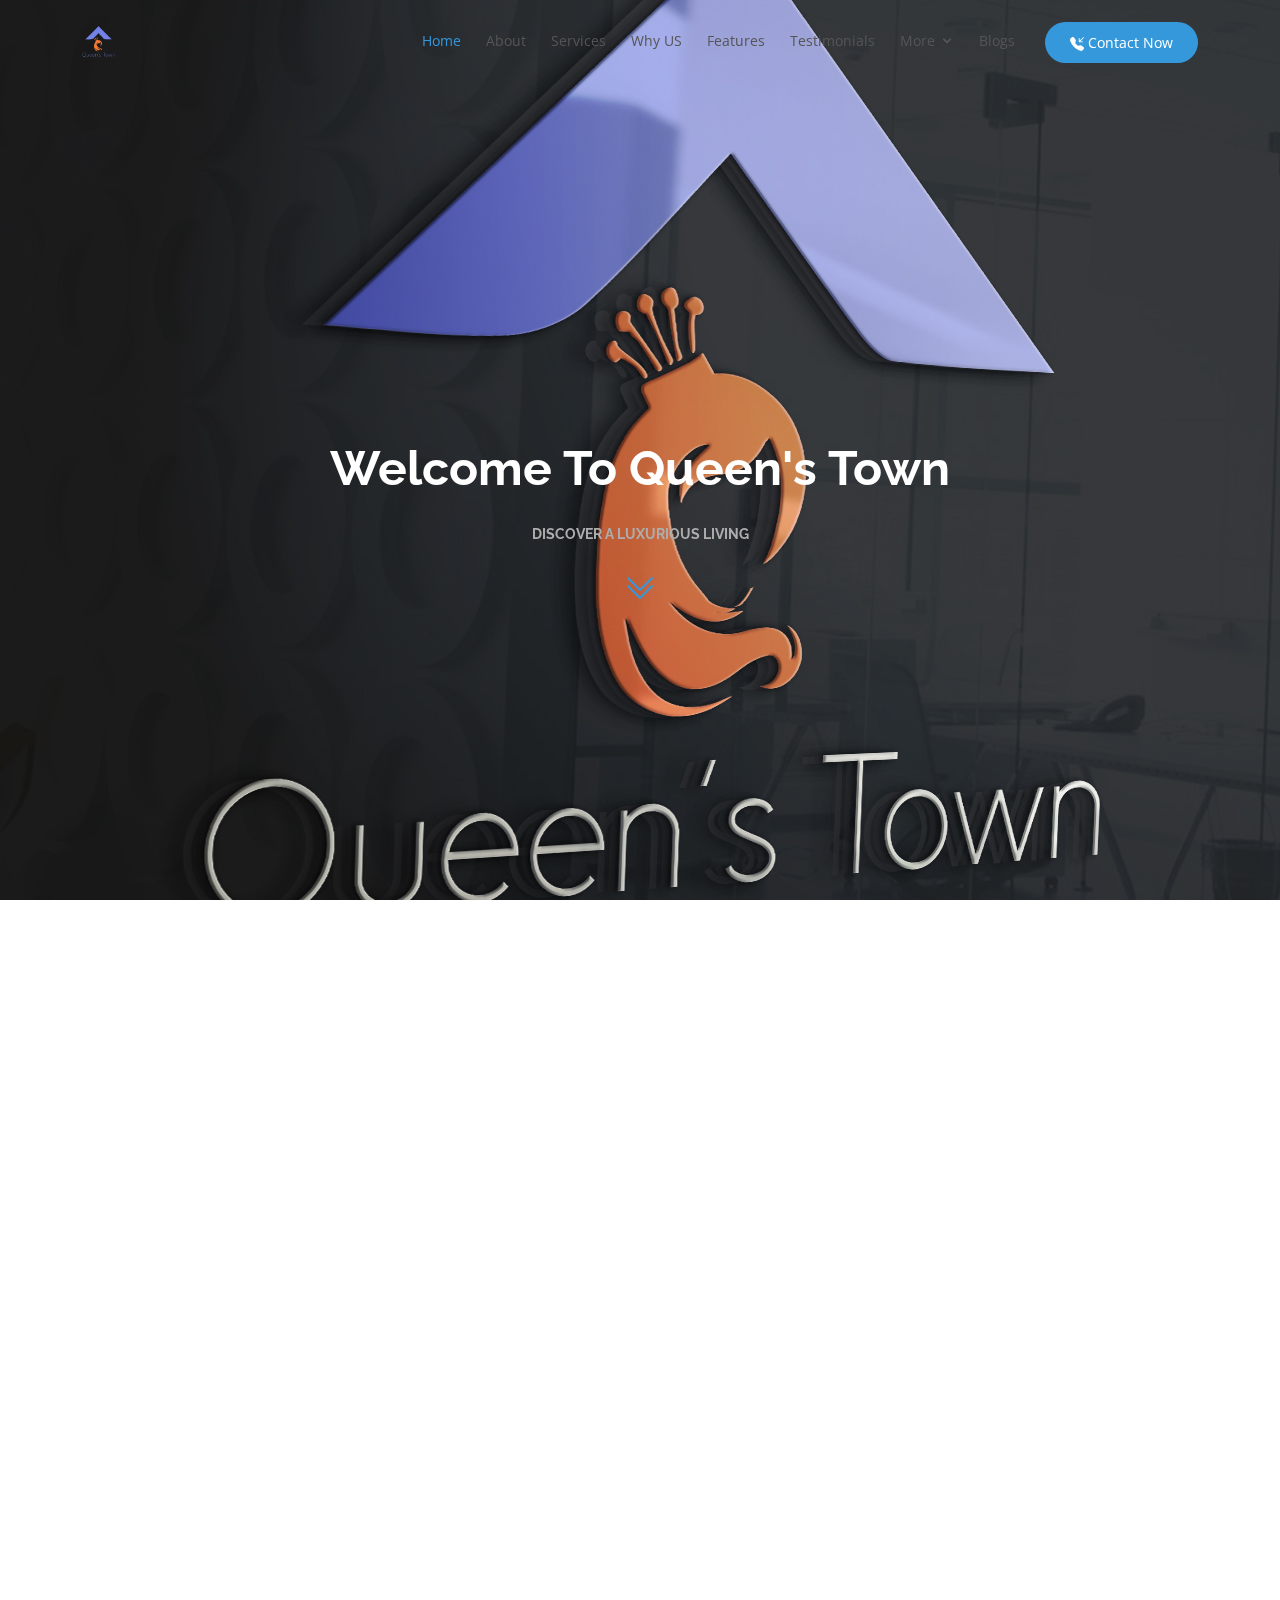
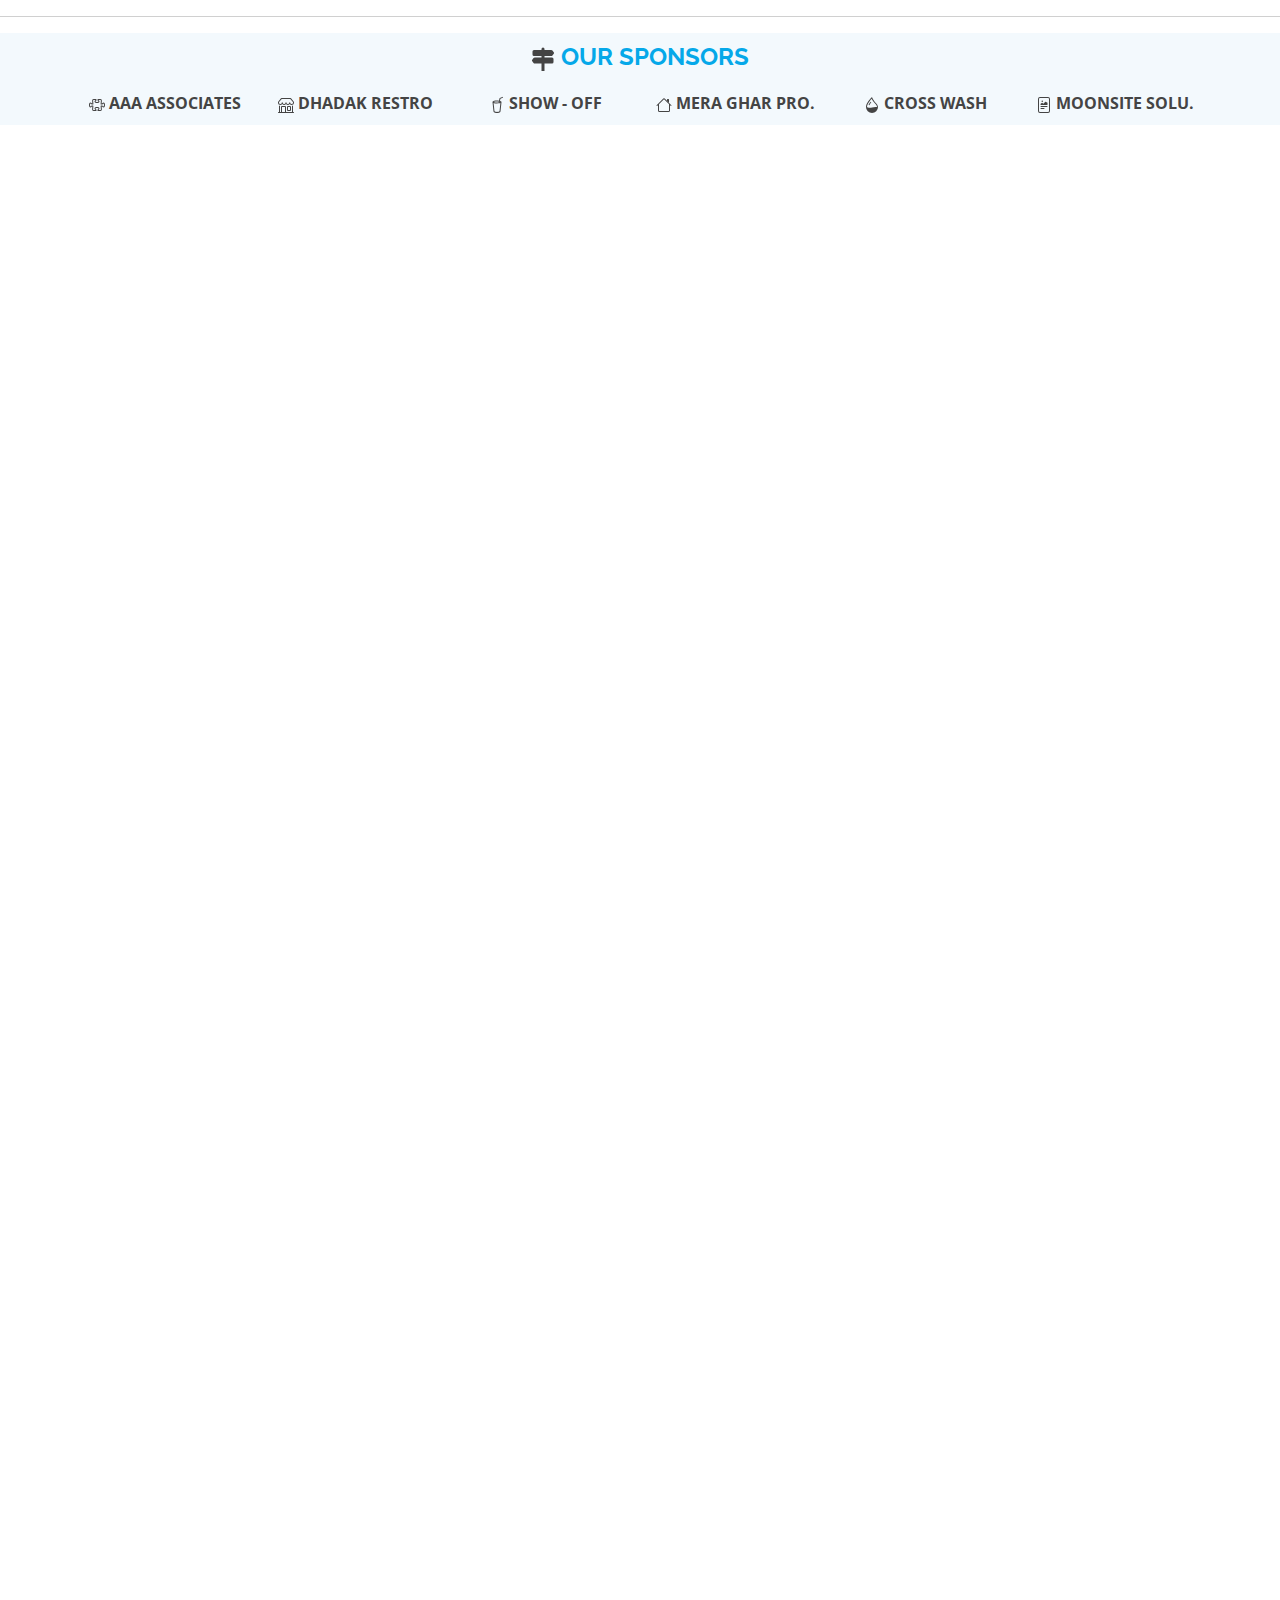
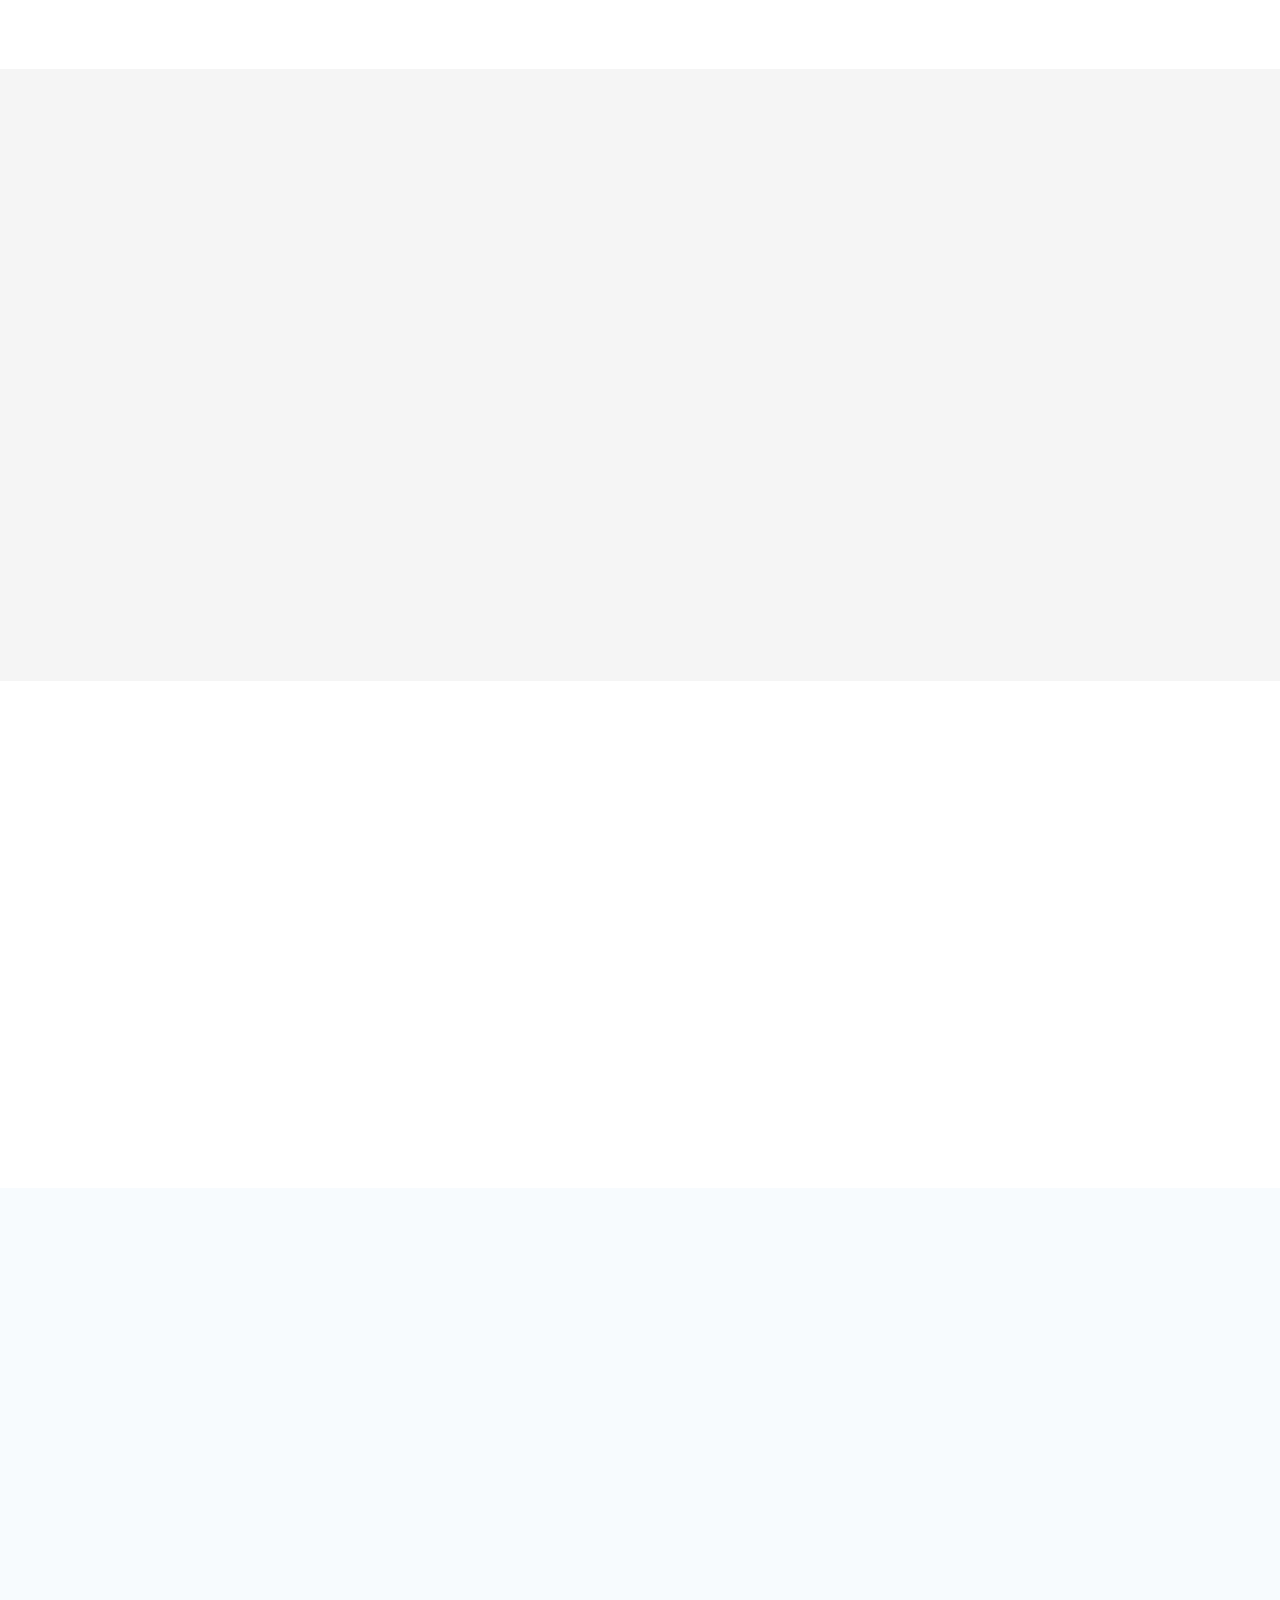
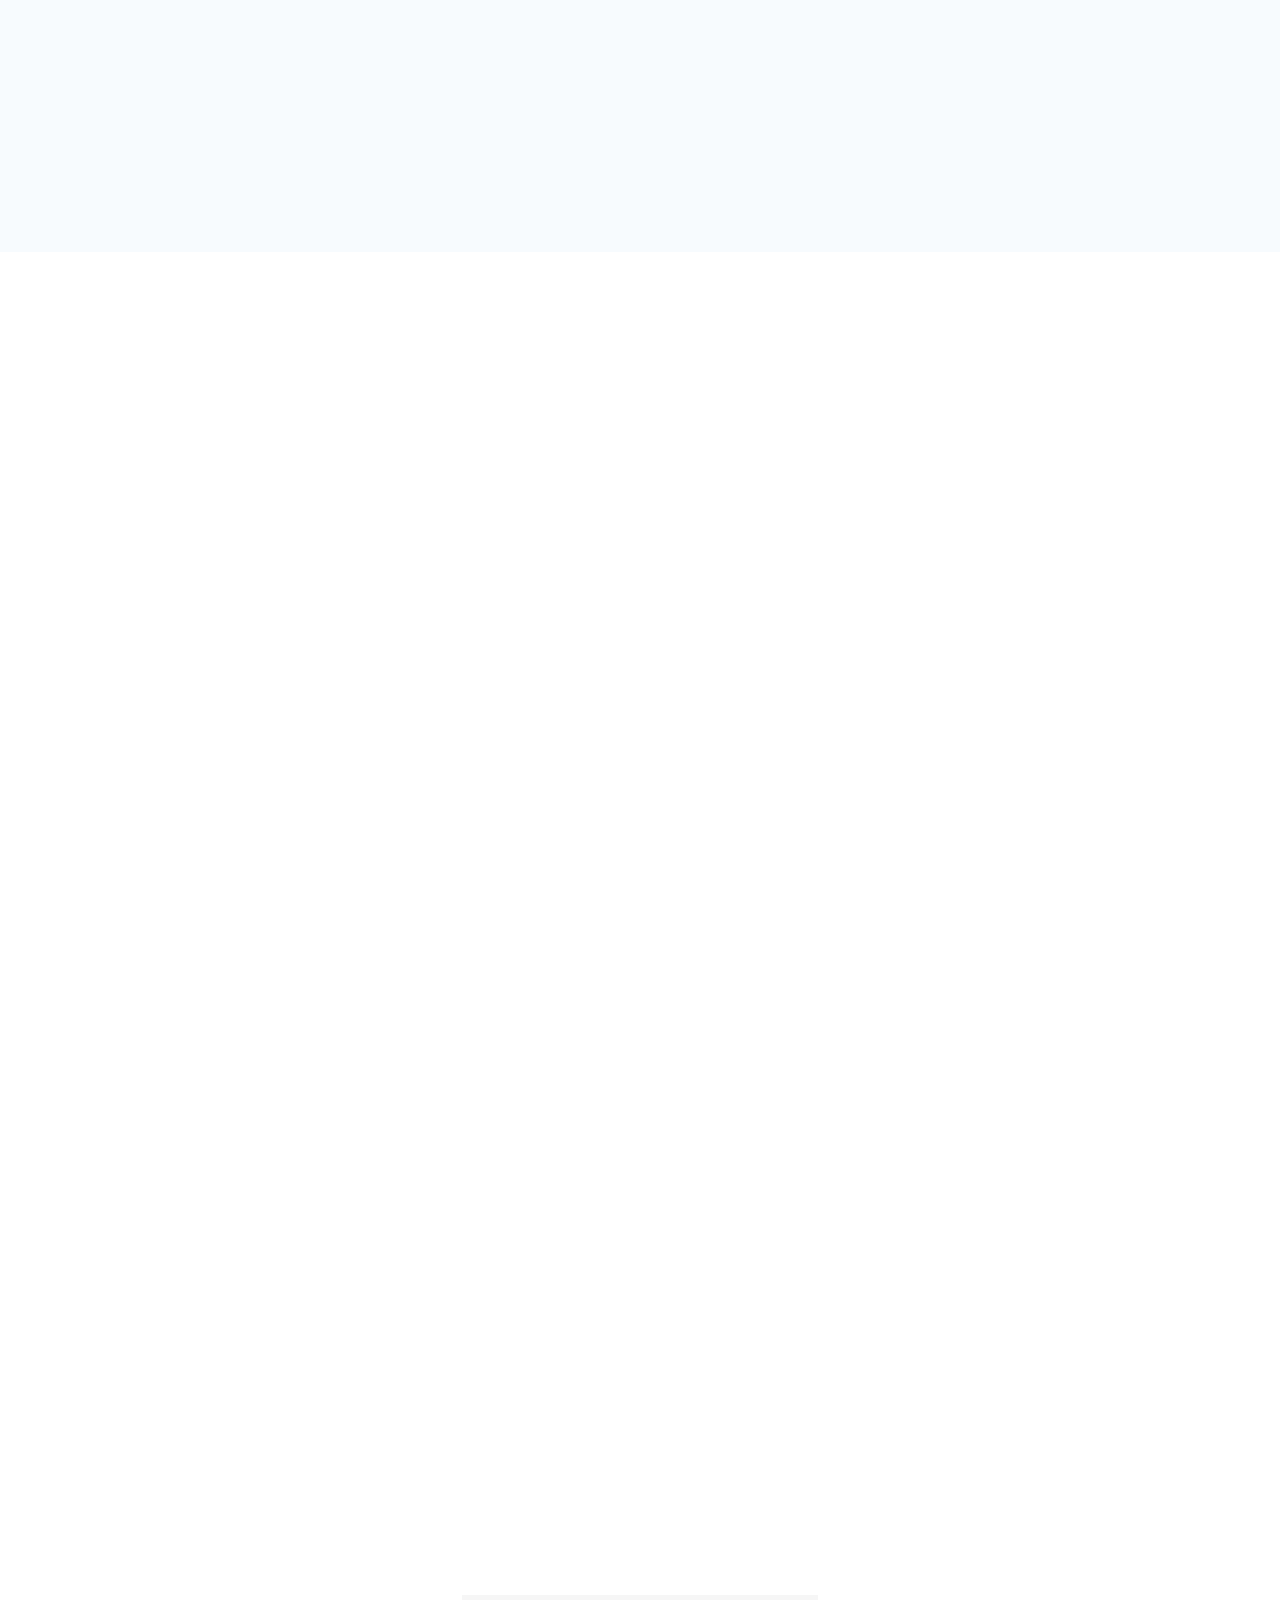
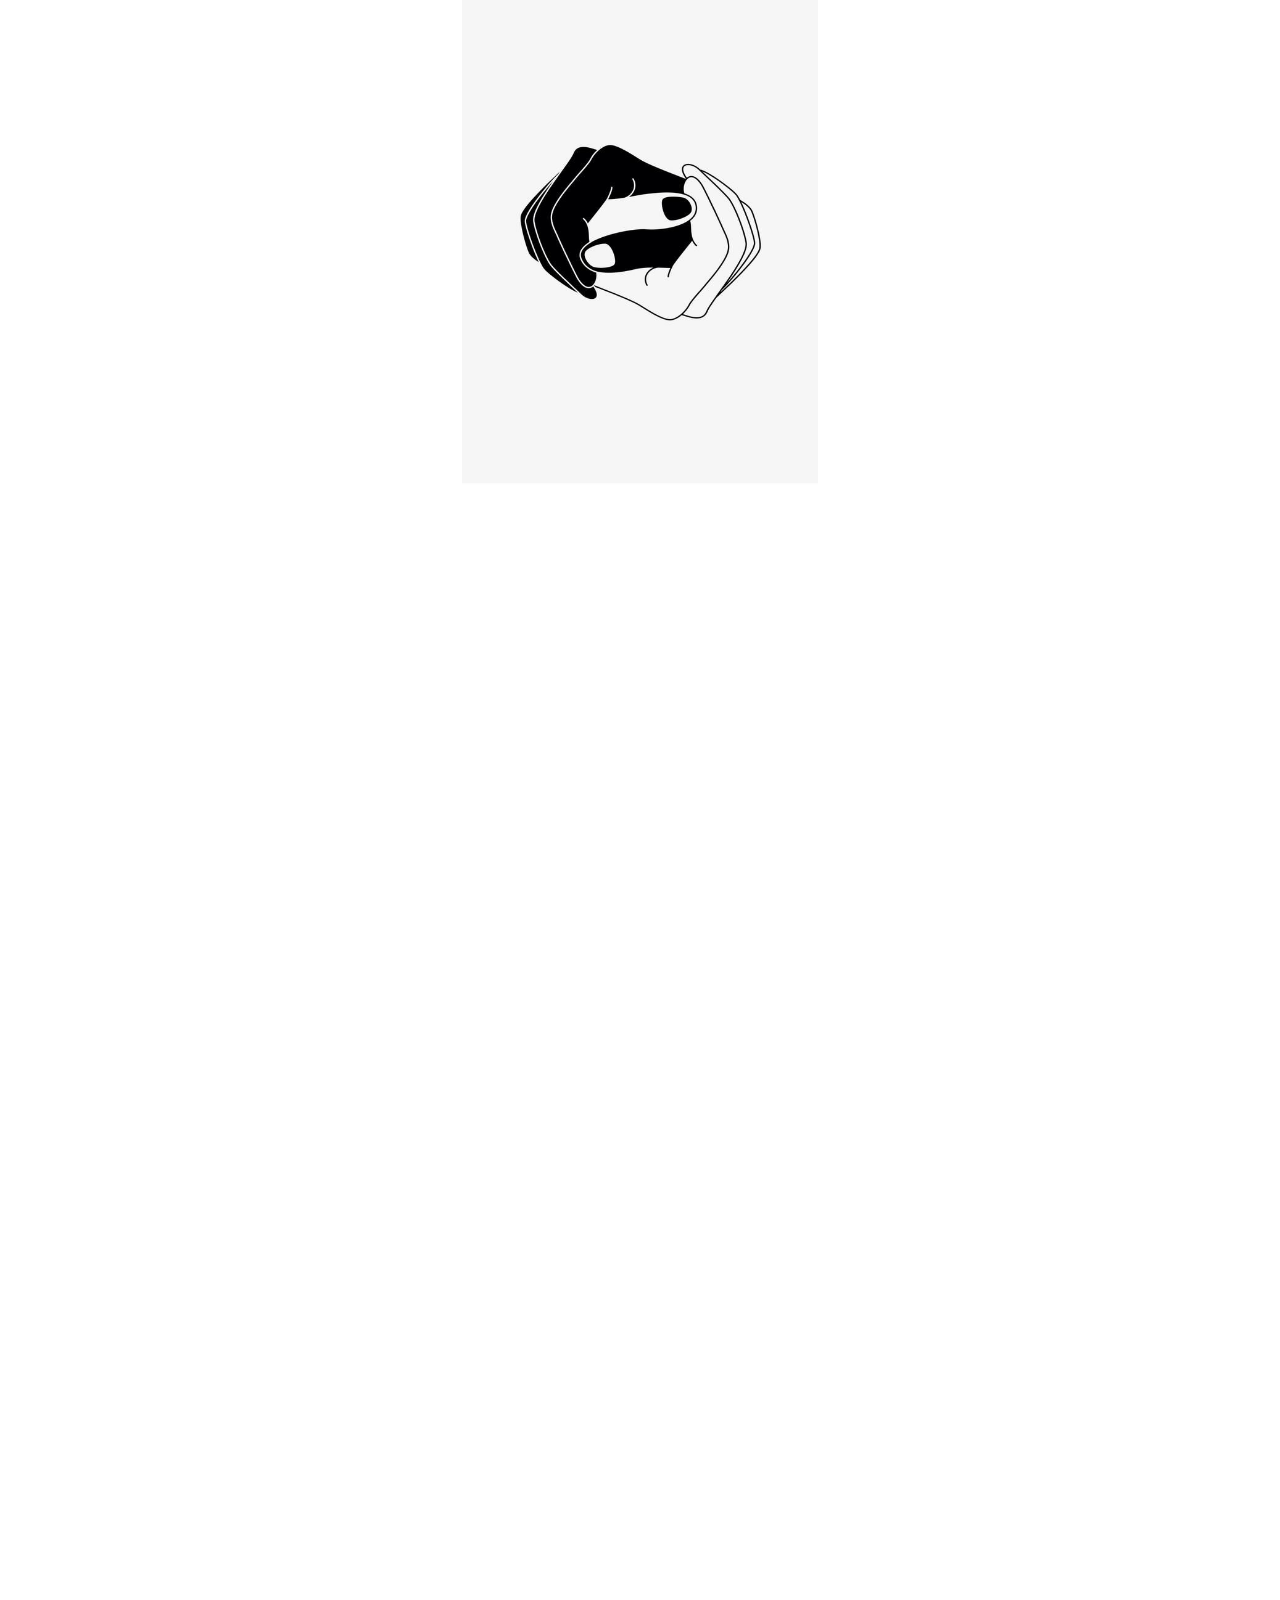
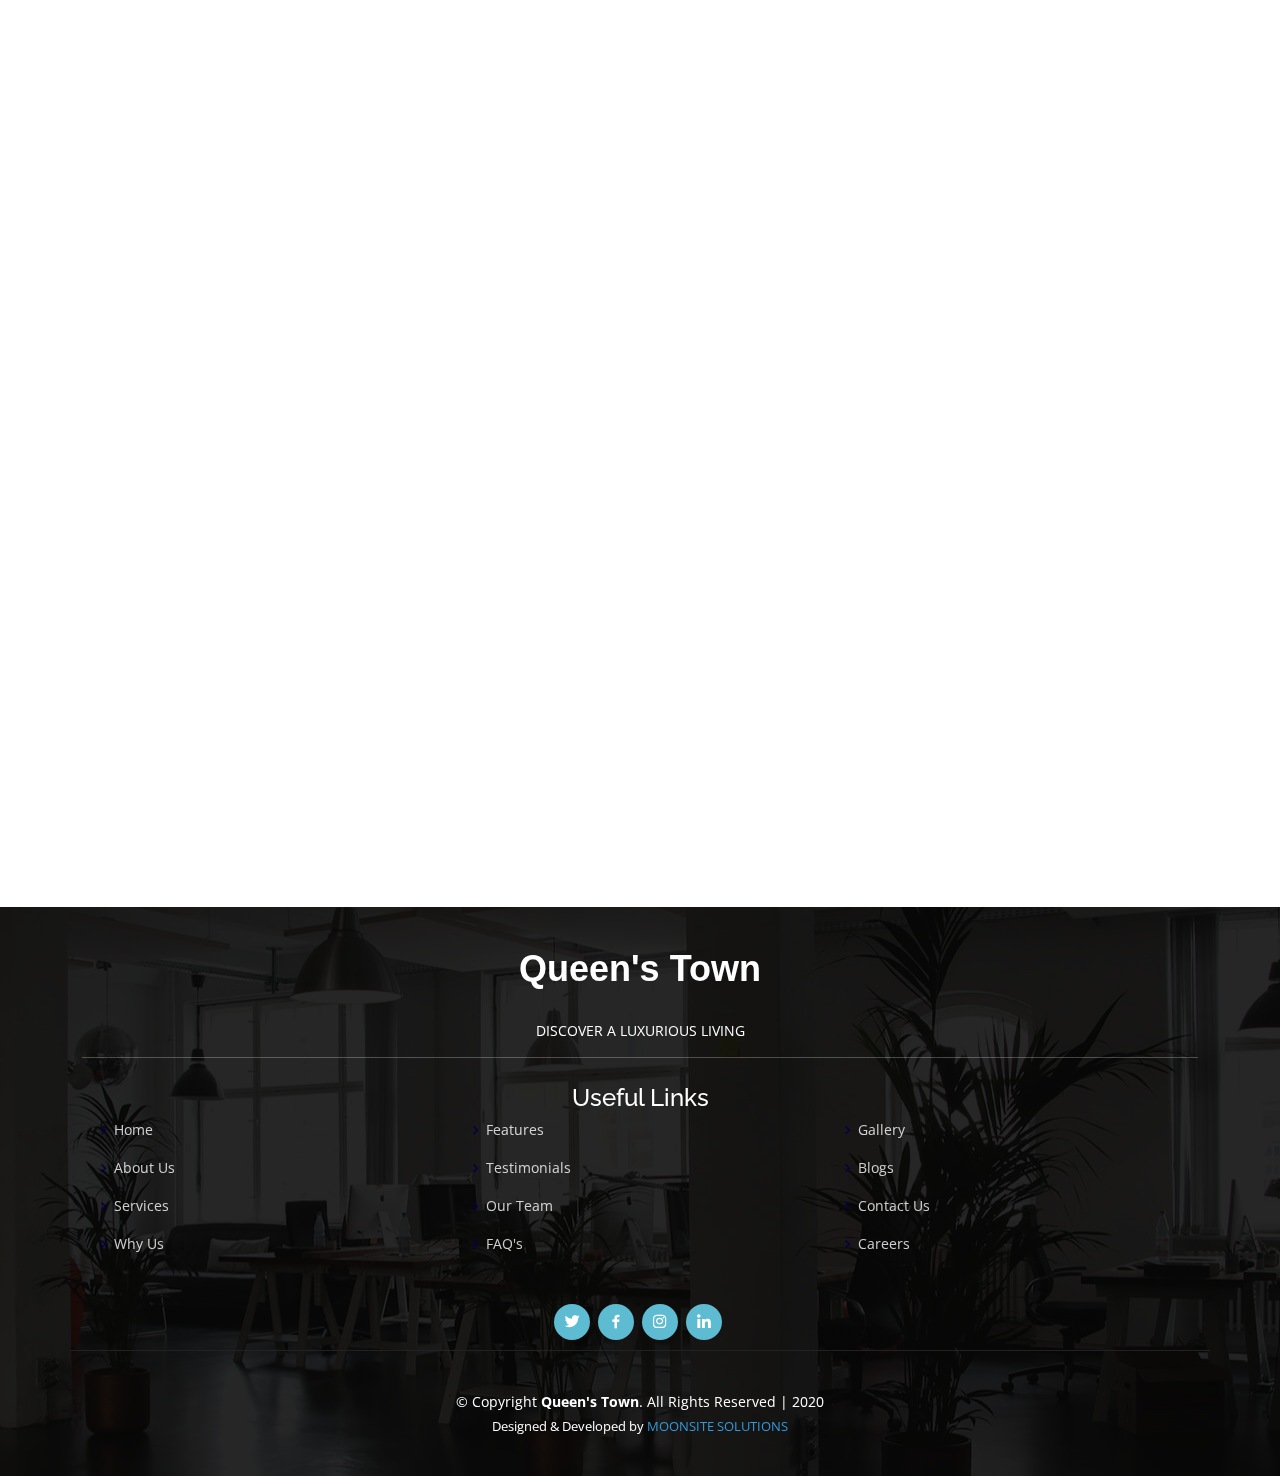
<file: index.html>
<!DOCTYPE html>
<html lang="en">

<head>
  <meta charset="utf-8">
  <meta content="width=device-width, initial-scale=1.0" name="viewport">

  <title>Queen's Town | Girls hostel in indore | Girls hostel</title>
  <meta content="" name="description">
  <meta content="" name="keywords">

  <!-- Favicons -->
  <link href="assets/img/log.png" rel="icon">
  <link href="assets/img/log.png" rel="apple-touch-icon">

  <!-- Google Fonts -->
  <link href="https://fonts.googleapis.com/css?family=Open+Sans:300,300i,400,400i,600,600i,700,700i|Raleway:300,300i,400,400i,500,500i,600,600i,700,700i|Poppins:300,300i,400,400i,500,500i,600,600i,700,700i" rel="stylesheet">

  <!-- Vendor CSS Files -->
  <link href="assets/vendor/bootstrap/css/bootstrap.min.css" rel="stylesheet">
  <link href="assets/vendor/icofont/icofont.min.css" rel="stylesheet">
  <link href="assets/vendor/remixicon/remixicon.css" rel="stylesheet">
  <link href="assets/vendor/boxicons/css/boxicons.min.css" rel="stylesheet">
  <link href="assets/vendor/owl.carousel/assets/owl.carousel.min.css" rel="stylesheet">
  <link href="assets/vendor/venobox/venobox.css" rel="stylesheet">
  <link href="assets/vendor/aos/aos.css" rel="stylesheet">

  <!-- Template Main CSS File -->
  <link href="assets/css/style.css" rel="stylesheet">

</head>

<body>
 

<!-- ======= Hero Section ======= -->
  <section id="heros">
    <div class="heros-container">
    <!--  <a class="hero-logo" data-aos="zoom-in"><img src="assets/img/log.png" alt=""></a> --><br><br><br>
    <br> <br> <br>  <h1 data-aos="zoom-in"><strong>Welcome To Queen's Town</strong> </h1>
      <h2 data-aos="fade-up"><b>DISCOVER A LUXURIOUS LIVING</b></h2>
      <a data-aos="fade-up" href="#hero" class=" scrollto"><svg width="2em" height="2em" viewBox="0 0 16 16" class="bi bi-chevron-double-down" fill="currentColor" xmlns="http://www.w3.org/2000/svg">
        <path fill-rule="evenodd" d="M1.646 6.646a.5.5 0 0 1 .708 0L8 12.293l5.646-5.647a.5.5 0 0 1 .708.708l-6 6a.5.5 0 0 1-.708 0l-6-6a.5.5 0 0 1 0-.708z"/>
        <path fill-rule="evenodd" d="M1.646 2.646a.5.5 0 0 1 .708 0L8 8.293l5.646-5.647a.5.5 0 0 1 .708.708l-6 6a.5.5 0 0 1-.708 0l-6-6a.5.5 0 0 1 0-.708z"/>
      </svg></a>
    </div>
  </section><!-- End Hero -->

  <!-- ======= Header ======= -->
  <header id="header" class="fixed-top d-flex align-items-center">
    <div class="container d-flex align-items-center">

      <div class="logo mr-auto">
        <a href="index.html"><img src="assets/img/mobilogo.png" alt="" class="img-fluid"></a>
 <!--      <h1 class="text-light"><a href="index.html"><span>Vesperr</span></a></h1> --> 
      </div>
      <nav class="nav-menu d-none d-lg-block">
        <ul>
<li class="active"><a href="#index.html">Home</a></li>
<li><a href="#about">About</a></li>
<li><a href="#services">Services</a></li>
<li><a href="#why-us">Why US</a></li>
<li><a href="#features">Features</a></li>
<li><a href="#testimonials">Testimonials</a></li>
<li class="drop-down"><a href="">More</a>
            <ul>
              <li><a href="#faq">FAQ's ?</a></li>
              <li><a href="#portfolio">Gallery</a></li>
              <li><a href="#team">Our Team</a></li>
              <li><a href="career.html">Careers</a></li>
            </ul>
          </li>
          <li><a href="#more-services">Blogs</a></li>
          <li class="get-started"><a href="#contact"> <svg width="1em" height="1em" viewBox="0 0 16 16" class="bi bi-telephone-inbound-fill" fill="currentColor" xmlns="http://www.w3.org/2000/svg">
            <path fill-rule="evenodd" d="M1.885.511a1.745 1.745 0 0 1 2.61.163L6.29 2.98c.329.423.445.974.315 1.494l-.547 2.19a.678.678 0 0 0 .178.643l2.457 2.457a.678.678 0 0 0 .644.178l2.189-.547a1.745 1.745 0 0 1 1.494.315l2.306 1.794c.829.645.905 1.87.163 2.611l-1.034 1.034c-.74.74-1.846 1.065-2.877.702a18.634 18.634 0 0 1-7.01-4.42 18.634 18.634 0 0 1-4.42-7.009c-.362-1.03-.037-2.137.703-2.877L1.885.511zM15.854.146a.5.5 0 0 1 0 .708L11.707 5H14.5a.5.5 0 0 1 0 1h-4a.5.5 0 0 1-.5-.5v-4a.5.5 0 0 1 1 0v2.793L15.146.146a.5.5 0 0 1 .708 0z"/>
          </svg> Contact Now</a></li>
        </ul>
      </nav><!-- .nav-menu -->
    </div>
  </header><!-- End Header -->

  <!-- ======= Hero Section ======= -->
<section id="hero" class="d-flex align-items-center">
  <div class="container">
      <div class="row">
        <div class="col-lg-6 pt-5 pt-lg-0 order-2 order-lg-1 d-flex flex-column justify-content-center">
          <h1 data-aos="fade-up">Queen's Town offers Comfortable, Luxurious, and high benchmarked serviced accommodations to women from all over the country.</h1>
          <div data-aos="fade-up" data-aos-delay="800">
            <a href="#about" class="btn-get-started scrollto">Get Started</a>
          </div>
        </div>
        <div class="col-lg-6 order-1 order-lg-2 hero-img" data-aos="fade-left" data-aos-delay="200">
      <img src="assets/img/11.png" class="img-fluid animated" alt="">
    </div>
 </div>
</div>
  </section><!-- End Hero -->
  <hr>
  <main id="main">

    <!-- ======= Clients Section ======= -->
    <section id="clients" class="clients clients">
      <div class="container">

        <div class="row">
          <h4><svg width="1em" height="1em" viewBox="0 0 16 16" class="bi bi-signpost-2-fill" fill="currentColor" xmlns="http://www.w3.org/2000/svg">
            <path d="M7 1.414V16h2V1.414a1 1 0 0 0-2 0z"/>
            <path d="M1 3a1 1 0 0 1 1-1h11.5a1 1 0 0 1 .8.4l.975 1.3a.5.5 0 0 1 0 .6L14.3 5.6a1 1 0 0 1-.8.4H2a1 1 0 0 1-1-1V3zm14 5a1 1 0 0 0-1-1H2.5a1 1 0 0 0-.8.4L.725 8.7a.5.5 0 0 0 0 .6l.975 1.3a1 1 0 0 0 .8.4H14a1 1 0 0 0 1-1V8z"/>
          </svg><strong class="sirfiski">  OUR SPONSORS</strong></h4> <br><br>
          <div class="col-lg-2 col-md-4 col-6">
           <b><svg width="1em" height="1em" viewBox="0 0 16 16" class="bi bi-puzzle" fill="currentColor" xmlns="http://www.w3.org/2000/svg">
            <path d="M4.605 2.5V2v.5zM3.61 3.6l.498-.043V3.55l-.498.05zM7 2.5h.5A.5.5 0 0 0 7 2v.5zm-.676 1.454l.304.397-.304-.397zm3.352 0l-.304.397.304-.397zM9 2.5V2a.5.5 0 0 0-.5.5H9zm3.39 1.1l-.498-.05v.007l.498.043zM12.1 7l-.498-.043a.5.5 0 0 0 .498.543V7zm1.854-.676l.397.304-.397-.304zm0 3.352l.397-.304-.397.304zM12.1 9v-.5a.5.5 0 0 0-.498.542L12.1 9zm.29 3.4l-.498.043v.007l.498-.05zM9 13.5h-.5a.5.5 0 0 0 .5.5v-.5zm.676-1.454l-.304-.397.304.397zm-3.352 0l.304-.397-.304.397zM7 13.5v.5a.5.5 0 0 0 .5-.5H7zm-2.395 0V13v.5zm-.995-1.1l.498.05v-.007L3.61 12.4zM3.9 9l.498.042A.5.5 0 0 0 3.9 8.5V9zm-1.854.676l-.397-.304.397.304zm0-3.352l-.397.304.397-.304zM3.9 7v.5a.5.5 0 0 0 .498-.543L3.9 7zm.705-5a1.5 1.5 0 0 0-1.493 1.65l.995-.1A.5.5 0 0 1 4.605 3V2zM7 2H4.605v1H7V2zm.5.882V2.5h-1v.382h1zm-.872 1.469c.375-.287.872-.773.872-1.469h-1c0 .195-.147.42-.48.675l.608.794zM6.5 4.5l.001-.006a.113.113 0 0 1 .012-.025.459.459 0 0 1 .115-.118l-.608-.794c-.274.21-.52.528-.52.943h1zM8 5c-.491 0-.912-.1-1.19-.24a.86.86 0 0 1-.271-.194.213.213 0 0 1-.039-.063V4.5h-1c0 .568.447.947.862 1.154C6.807 5.877 7.387 6 8 6V5zm1.5-.5v.003a.213.213 0 0 1-.039.064.86.86 0 0 1-.27.193C8.91 4.9 8.49 5 8 5v1c.613 0 1.193-.123 1.638-.346.415-.207.862-.586.862-1.154h-1zm-.128-.15c.065.05.099.092.115.119.008.013.01.021.012.025L9.5 4.5h1c0-.415-.246-.733-.52-.943l-.608.794zM8.5 2.883c0 .696.497 1.182.872 1.469l.608-.794c-.333-.255-.48-.48-.48-.675h-1zm0-.382v.382h1V2.5h-1zm2.895-.5H9v1h2.395V2zm1.493 1.65A1.5 1.5 0 0 0 11.395 2v1a.5.5 0 0 1 .498.55l.995.1zm-.29 3.392l.29-3.4-.996-.085-.29 3.4.996.085zm.284-.542H12.1v1h.782v-1zm.675-.48c-.255.333-.48.48-.675.48v1c.696 0 1.182-.497 1.469-.872l-.794-.608zm.943-.52c-.415 0-.733.246-.943.52l.794.608a.459.459 0 0 1 .118-.115.113.113 0 0 1 .025-.012L14.5 6.5v-1zM16 8c0-.613-.123-1.193-.346-1.638-.207-.415-.586-.862-1.154-.862v1h.003l.01.003a.237.237 0 0 1 .053.036.86.86 0 0 1 .194.27c.14.28.24.7.24 1.191h1zm-1.5 2.5c.568 0 .947-.447 1.154-.862C15.877 9.193 16 8.613 16 8h-1c0 .491-.1.912-.24 1.19a.86.86 0 0 1-.194.271.214.214 0 0 1-.063.039H14.5v1zm-.943-.52c.21.274.528.52.943.52v-1l-.006-.001a.113.113 0 0 1-.025-.012.458.458 0 0 1-.118-.115l-.794.608zm-.675-.48c.195 0 .42.147.675.48l.794-.608c-.287-.375-.773-.872-1.469-.872v1zm-.782 0h.782v-1H12.1v1zm.788 2.858l-.29-3.4-.996.084.29 3.401.996-.085zM11.395 14a1.5 1.5 0 0 0 1.493-1.65l-.995.1a.5.5 0 0 1-.498.55v1zM9 14h2.395v-1H9v1zm.5-.5v-.382h-1v.382h1zm0-.382c0-.195.147-.42.48-.675l-.608-.794c-.375.287-.872.773-.872 1.469h1zm.48-.675c.274-.21.52-.528.52-.943h-1l-.001.006a.113.113 0 0 1-.012.025.459.459 0 0 1-.115.118l.608.794zm.52-.943c0-.568-.447-.947-.862-1.154C9.193 10.123 8.613 10 8 10v1c.492 0 .912.1 1.19.24.14.07.226.14.271.194a.214.214 0 0 1 .039.063v.003h1zM8 10c-.613 0-1.193.123-1.638.346-.415.207-.862.586-.862 1.154h1v-.003l.003-.01a.214.214 0 0 1 .036-.053.859.859 0 0 1 .27-.194C7.09 11.1 7.51 11 8 11v-1zm-2.5 1.5c0 .415.246.733.52.943l.608-.794a.459.459 0 0 1-.115-.118.113.113 0 0 1-.012-.025L6.5 11.5h-1zm.52.943c.333.255.48.48.48.675h1c0-.696-.497-1.182-.872-1.469l-.608.794zm.48.675v.382h1v-.382h-1zM4.605 14H7v-1H4.605v1zm-1.493-1.65A1.5 1.5 0 0 0 4.605 14v-1a.5.5 0 0 1-.498-.55l-.995-.1zm.29-3.393l-.29 3.401.996.085.29-3.4-.996-.086zm-.284.543H3.9v-1h-.782v1zm-.675.48c.255-.333.48-.48.675-.48v-1c-.696 0-1.182.497-1.469.872l.794.608zm-.943.52c.415 0 .733-.246.943-.52l-.794-.608a.459.459 0 0 1-.118.115.112.112 0 0 1-.025.012L1.5 9.5v1zM0 8c0 .613.123 1.193.346 1.638.207.415.586.862 1.154.862v-1h-.003a.213.213 0 0 1-.064-.039.86.86 0 0 1-.193-.27C1.1 8.91 1 8.49 1 8H0zm1.5-2.5c-.568 0-.947.447-1.154.862C.123 6.807 0 7.387 0 8h1c0-.492.1-.912.24-1.19a.86.86 0 0 1 .194-.271.213.213 0 0 1 .063-.039H1.5v-1zm.943.52c-.21-.274-.528-.52-.943-.52v1l.006.001a.112.112 0 0 1 .025.012c.027.016.068.05.118.115l.794-.608zm.675.48c-.195 0-.42-.147-.675-.48l-.794.608c.287.375.773.872 1.469.872v-1zm.782 0h-.782v1H3.9v-1zm-.788-2.858l.29 3.4.996-.085-.29-3.4-.996.085z"/>
          </svg> AAA ASSOCIATES</b>
          </div>

          <div class="col-lg-2 col-md-4 col-6">
            <b> <svg width="1em" height="1em" viewBox="0 0 16 16" class="bi bi-shop" fill="currentColor" xmlns="http://www.w3.org/2000/svg">
              <path fill-rule="evenodd" d="M2.97 1.35A1 1 0 0 1 3.73 1h8.54a1 1 0 0 1 .76.35l2.609 3.044A1.5 1.5 0 0 1 16 5.37v.255a2.375 2.375 0 0 1-4.25 1.458A2.371 2.371 0 0 1 9.875 8 2.37 2.37 0 0 1 8 7.083 2.37 2.37 0 0 1 6.125 8a2.37 2.37 0 0 1-1.875-.917A2.375 2.375 0 0 1 0 5.625V5.37a1.5 1.5 0 0 1 .361-.976l2.61-3.045zm1.78 4.275a1.375 1.375 0 0 0 2.75 0 .5.5 0 0 1 1 0 1.375 1.375 0 0 0 2.75 0 .5.5 0 0 1 1 0 1.375 1.375 0 1 0 2.75 0V5.37a.5.5 0 0 0-.12-.325L12.27 2H3.73L1.12 5.045A.5.5 0 0 0 1 5.37v.255a1.375 1.375 0 0 0 2.75 0 .5.5 0 0 1 1 0zM1.5 8.5A.5.5 0 0 1 2 9v6h1v-5a1 1 0 0 1 1-1h3a1 1 0 0 1 1 1v5h6V9a.5.5 0 0 1 1 0v6h.5a.5.5 0 0 1 0 1H.5a.5.5 0 0 1 0-1H1V9a.5.5 0 0 1 .5-.5zM4 15h3v-5H4v5zm5-5a1 1 0 0 1 1-1h2a1 1 0 0 1 1 1v3a1 1 0 0 1-1 1h-2a1 1 0 0 1-1-1v-3zm3 0h-2v3h2v-3z"/>
            </svg> DHADAK RESTRO  </b> 
          </div>

          <div class="col-lg-2 col-md-4 col-6">
            <b><svg width="1em" height="1.0625em" viewBox="0 0 16 17" class="bi bi-cup-straw" fill="currentColor" xmlns="http://www.w3.org/2000/svg">
              <path fill-rule="evenodd" d="M13.964 1.18a.5.5 0 0 1-.278.65l-2.255.902-.462 2.08c.375.096.714.216.971.368.228.135.56.396.56.82 0 .046-.004.09-.011.132l-.955 9.068a1.28 1.28 0 0 1-.524.93c-.488.34-1.494.87-3.01.87-1.516 0-2.522-.53-3.01-.87a1.28 1.28 0 0 1-.524-.93L3.51 6.132A.78.78 0 0 1 3.5 6c0-.424.332-.685.56-.82.262-.154.607-.276.99-.372C5.824 4.614 6.867 4.5 8 4.5c.712 0 1.389.045 1.985.127l.527-2.37a.5.5 0 0 1 .302-.355l2.5-1a.5.5 0 0 1 .65.279zM9.768 5.608A13.991 13.991 0 0 0 8 5.5c-1.076 0-2.033.11-2.707.278A3.284 3.284 0 0 0 4.645 6c.146.073.362.15.648.222C5.967 6.39 6.924 6.5 8 6.5c.571 0 1.109-.03 1.588-.085l.18-.808zm.292 1.756a5.513 5.513 0 0 0 1.325-.297l-.845 8.03c-.013.12-.06.185-.102.214-.357.249-1.167.69-2.438.69-1.27 0-2.08-.441-2.438-.69-.041-.029-.09-.094-.102-.214l-.845-8.03c.137.046.283.088.435.126.774.194 1.817.308 2.95.308.742 0 1.445-.049 2.06-.137zm-5.593-1.48s.003.002.005.006l-.005-.006zm7.066 0l-.005.006a.026.026 0 0 1 .005-.006zM11.354 6a3.282 3.282 0 0 1-.703.235l.1-.446c.264.069.464.142.603.211z"/>
            </svg> SHOW - OFF </b>
           </div>

          <div class="col-lg-2 col-md-4 col-6">
            <b> <svg width="1em" height="1em" viewBox="0 0 16 16" class="bi bi-house" fill="currentColor" xmlns="http://www.w3.org/2000/svg">
              <path fill-rule="evenodd" d="M2 13.5V7h1v6.5a.5.5 0 0 0 .5.5h9a.5.5 0 0 0 .5-.5V7h1v6.5a1.5 1.5 0 0 1-1.5 1.5h-9A1.5 1.5 0 0 1 2 13.5zm11-11V6l-2-2V2.5a.5.5 0 0 1 .5-.5h1a.5.5 0 0 1 .5.5z"/>
              <path fill-rule="evenodd" d="M7.293 1.5a1 1 0 0 1 1.414 0l6.647 6.646a.5.5 0 0 1-.708.708L8 2.207 1.354 8.854a.5.5 0 1 1-.708-.708L7.293 1.5z"/>
            </svg> MERA GHAR PRO.</b> </div>

          <div class="col-lg-2 col-md-4 col-6">
            <b> <svg width="1em" height="1em" viewBox="0 0 16 16" class="bi bi-droplet-half" fill="currentColor" xmlns="http://www.w3.org/2000/svg">
              <path fill-rule="evenodd" d="M7.21.8C7.69.295 8 0 8 0c.109.363.234.708.371 1.038.812 1.946 2.073 3.35 3.197 4.6C12.878 7.096 14 8.345 14 10a6 6 0 0 1-12 0C2 6.668 5.58 2.517 7.21.8zm.413 1.021A31.25 31.25 0 0 0 5.794 3.99c-.726.95-1.436 2.008-1.96 3.07C3.304 8.133 3 9.138 3 10c0 0 2.5 1.5 5 .5s5-.5 5-.5c0-1.201-.796-2.157-2.181-3.7l-.03-.032C9.75 5.11 8.5 3.72 7.623 1.82z"/>
              <path fill-rule="evenodd" d="M4.553 7.776c.82-1.641 1.717-2.753 2.093-3.13l.708.708c-.29.29-1.128 1.311-1.907 2.87l-.894-.448z"/>
            </svg> CROSS WASH </b>  </div>

          <div class="col-lg-2 col-md-4 col-6">
          <b><svg width="1em" height="1em" viewBox="0 0 16 16" class="bi bi-file-richtext" fill="currentColor" xmlns="http://www.w3.org/2000/svg">
            <path fill-rule="evenodd" d="M4 0h8a2 2 0 0 1 2 2v12a2 2 0 0 1-2 2H4a2 2 0 0 1-2-2V2a2 2 0 0 1 2-2zm0 1a1 1 0 0 0-1 1v12a1 1 0 0 0 1 1h8a1 1 0 0 0 1-1V2a1 1 0 0 0-1-1H4z"/>
            <path fill-rule="evenodd" d="M4.5 11.5A.5.5 0 0 1 5 11h3a.5.5 0 0 1 0 1H5a.5.5 0 0 1-.5-.5zm0-2A.5.5 0 0 1 5 9h6a.5.5 0 0 1 0 1H5a.5.5 0 0 1-.5-.5zm1.639-3.708l1.33.886 1.854-1.855a.25.25 0 0 1 .289-.047l1.888.974V7.5a.5.5 0 0 1-.5.5H5a.5.5 0 0 1-.5-.5V7s1.54-1.274 1.639-1.208zM6.25 5a.75.75 0 1 0 0-1.5.75.75 0 0 0 0 1.5z"/>
          </svg> MOONSITE SOLU.</b> </div>
        </div>
      </div>
    </section><!-- End Clients Section -->

    <!-- ======= About Us Section ======= -->
    <section id="about" class="about">
      <div class="container">

        <div class="section-title" data-aos="fade-up">
          <h2>About Us</h2>
        </div>

        <div class="row content">
          <div class="col-lg-6" data-aos="fade-up" data-aos-delay="150">
            <p>
              If you are looking for an independent hostel in Indore which is not less than home then you are in luck!
            </p>
            <ul>
              <li><i class="ri-check-double-line"></i>Spending on furniture, utilities and groceries that you rarely use? Say Hii to Queen’s Town with one stop for all your needs.</li>
              <li><i class="ri-check-double-line"></i>Simplifying student accommodation. Your house-keeping, safety, daily meals, medical-assistance and everything in between.</li>
              <li><i class="ri-check-double-line"></i>With endless opportunities to meet new minded individuals, have interesting conversations, and share fun anecdotes.</li>
            </ul>
          </div>
          <div class="col-lg-6 pt-4 pt-lg-0" data-aos="fade-up" data-aos-delay="300">
            <p>
              The Queen's Town Property is built with a benchmark serviced room. Come and stay with us as we welcome the freedom to function again. Packed with premium facilities at reasonable prices, it’s about time you move-in and experience hassle-free living. So don’t wait up, book a room and become a Queen of Queen’s Town today.
            </p>
            <a href="aboutus.html" class="btn-learn-more">Read More</a>
          </div>
        </div>

      </div>
    </section><!-- End About Us Section -->

    <!-- ======= Counts Section ======= -->
    <section id="counts" class="counts">
      <div class="container">

        <div class="row">
          <div class="image col-xl-5 d-flex align-items-stretch justify-content-center justify-content-xl-start" data-aos="fade-right" data-aos-delay="150">
            <img src="assets/img/9.png" alt="" class="img-fluid">
          </div>

          <div class="col-xl-7 d-flex align-items-stretch pt-4 pt-xl-0" data-aos="fade-left" data-aos-delay="300">
            <div class="content d-flex flex-column justify-content-center">
              <div class="row">
                <div class="col-md-6 d-md-flex align-items-md-stretch">
                  <div class="count-box">
                    <i class="icofont-girl"></i>
                    <span data-toggle="counter-up">75</span>
                    <p><strong>Happy Women </strong><br>chooses Queen's Town for their stay and still counting.</p>
                  </div>
                </div>

                <div class="col-md-6 d-md-flex align-items-md-stretch">
                  <div class="count-box">
                    <i class="icofont-ui-timer"></i>
                    <span data-toggle="counter-up">4680 </span> 
                    <p><strong>Hours </strong><br>Services & support has been provided by Queen's Town.</p>
                  </div>
                </div>

                <div class="col-md-6 d-md-flex align-items-md-stretch">
                  <div class="count-box">
                    <i class="icofont-unique-idea"></i>
                    <span data-toggle="counter-up">04</span>
                    <p><strong>Years of experience </strong><br>will help us to Get closer than ever to our clients.</p>
                  </div>
                </div>

                <div class="col-md-6 d-md-flex align-items-md-stretch">
                  <div class="count-box">
                    <i class="icofont-flame-torch"></i>
                    <span data-toggle="counter-up">15</span>
                    <p><strong>Amenities </strong><br>and more provided by Queen's Town for your comfort.</p>
                  </div>
                </div>
              </div>
            </div><!-- End .content-->
          </div>
        </div>

      </div>
    </section><!-- End Counts Section -->

    <!-- ======= Services Section ======= -->
    <section id="services" class="services">
      <div class="container">

        <div class="section-title" data-aos="fade-up">
          <h2>Services</h2>
          <p>WHAT TO EXPECT AT QUEEN'S TOWN HOSTELS.</p>
        </div>

        <div class="row">
         
          <div class="col-md-6 col-lg-3 d-flex align-items-stretch mb-5 mb-lg-0">
            <div class="icon-box" data-aos="fade-up" data-aos-delay="200">
              <div class="icon"><i class="bx bx-cube-alt"></i></div>
              <h4 class="title"><a href="">AFFORDABLE LUXURY</a></h4>
              <p class="description">Where there is QUEEN’S TOWN, there are privileges. We offer pocket-friendly co-living spaces bundled with ultra-modern amenities for a lavish & comfortable lifestyle.</p>
            </div>
          </div>

          <div class="col-md-6 col-lg-3 d-flex align-items-stretch mb-5 mb-lg-0">
            <div class="icon-box" data-aos="fade-up" data-aos-delay="300">
              <div class="icon"><i class="bx bx-tachometer"></i></div>
              <h4 class="title"><a href="">QUEEN'S TOWN ZONES</a></h4>
              <p class="description">Just living is not enough - you need a little relaxation, some fun and lots of privileges to experience the thrill for all our homesteaders.</p>
            </div>
          </div>

          <div class="col-md-6 col-lg-3 d-flex align-items-stretch mb-5 mb-lg-0">
            <div class="icon-box" data-aos="fade-up" data-aos-delay="400">
              <div class="icon"><i class="bx bx-shield"></i></div>
              <h4 class="title"><a href="">MANNED SECURITY</a></h4>
              <p class="description">All the pre-requisites to keep homesteaders safe and have been taken care of. This includes security guards and CCTV surveillance as well.</p>
            </div>
          </div>

          <div class="col-md-6 col-lg-3 d-flex align-items-stretch mb-5 mb-lg-0">
            <div class="icon-box" data-aos="fade-up" data-aos-delay="100">
              <div class="icon"><i class="bx bxl-dribbble"></i></div>
              <h4 class="title"><a href="">EXPERTISE</a></h4>
              <p class="description">Queen’s Town strives for excellence and keep setting improved standards to best serve the girls.</p>
            </div>
          </div>

        </div>

      </div>
    </section><!-- End Services Section -->

   <!-- ======= Why Us Section ======= -->
   <section id="why-us" class="why-us">
    <div class="container-fluid">

      <div class="row">

        <div class="col-lg-7 order-2 order-lg-1 d-flex flex-column justify-content-center align-items-stretch">

          <div class="content" data-aos="fade-up">
            <h3>WHY YOU SHOULD CHOOSE QUEEN'S TOWN ?<br> <strong>At Queen's Town, we assure every women a comfortable, healthy and pleasant stay !</strong></h3>
            <p>
             Queen's Town Offers you an extraordinary
              stay experience  </p>
          </div>

          <div class="accordion-list">
            <ul>
              <li data-aos="fade-up" data-aos-delay="100">
                <a data-toggle="collapse" class="collapsed" href="#accordion-list-1"><span>01</span> Living in a
                  Social
                  Community <i class="bx bx-chevron-down icon-show"></i><i class="bx bx-chevron-up icon-close"></i></a>
                <div id="accordion-list-1" class="collapse" data-parent=".accordion-list">
                  <p>
                    Queen's Town is a luxury accommodation for students, visiting professionals, travelling musicians or anyone sick of booking an hostel. We believe in creating a community that hosts people from all walks of life with vivid interests, creative minds, extraordinary lifestyle who bring along their amazing aura to add to the enrichment of the place. Every girl is welcomed here for fun, laughter and a lovely stay.
                  </p>
                </div>
              </li>

              <li data-aos="fade-up" data-aos-delay="200">
                <a data-toggle="collapse" href="#accordion-list-2" class="collapsed"><span>02</span> For a Luxury
                  Hostel
                  Experience <i class="bx bx-chevron-down icon-show"></i><i class="bx bx-chevron-up icon-close"></i></a>
                <div id="accordion-list-2" class="collapse" data-parent=".accordion-list">
                  <p>
                    We set out to design a hostel that gives you the privacy of a home with the amenities and support of an upscale hotel. Experience the shades of happiness by living in our luxurious homestel equipped with hygienic rooms, manned security and interesting QT zones. Stay for a short term or a long term, we offer you a living experience at a whole new level of comfort, quality and affordability. </p>
                </div>
              </li>

              <li data-aos="fade-up" data-aos-delay="300">
                <a data-toggle="collapse" href="#accordion-list-3" class="collapsed"><span>03</span> A Heaven of
                  Creativity <i class="bx bx-chevron-down icon-show"></i><i class="bx bx-chevron-up icon-close"></i></a>
                <div id="accordion-list-3" class="collapse" data-parent=".accordion-list">
                  <p>
                    To keep your boredom at bay and your spirits high while you stay with us, we have thoughtfully created spaces in our every QT zone. These spaces will engage you in activities that will fulfill all your artistic passions, sporty endeavors, fitness recalls or simply your relaxation fantasies. We will be conducting workshops or sessions that will bring your creative imagination to live. Just show up and start living an exciting life! </p>
                </div>
              </li>

            </ul>
          </div>
        </div>
        <div class="col-lg-5 order-1 order-lg-2 align-items-stretch video-box" style='background-image: url("assets/img/ERRR.jpg");' data-aos="zoom-in">
          <a href="https://www.youtube.com/watch?v=Nypr0oYW41w&feature=youtu.be" class="venobox play-btn mb-4" data-vbtype="video" data-autoplay="true"></a>
        </div>
      </div>
    </div>
  </section><!-- End Why Us Section -->

    <!-- ======= Features Section ======= -->
    <section id="features" class="features">
      <div class="container">

        <div class="section-title" data-aos="fade-up">
          <h2>Features</h2>
          <p>WHAT QUEEN'S TOWN PROVIDES YOU FOR YOUR LUXURY STAY</p>
        </div>

        <div class="row" data-aos="fade-up" data-aos-delay="300">
          <div class="col-lg-3 col-md-4">
            <div class="icon-box">
              <i class="ri-store-line" style="color: #ffbb2c;"></i>
              <h3><a>Fully Furnished Accommodations.</a></h3>
            </div>
          </div>
          <div class="col-lg-3 col-md-4 mt-4 mt-md-0">
            <div class="icon-box">
              <i class="ri-bar-chart-box-line" style="color: #5578ff;"></i>
              <h3><a>Self Operating Washing Machine.</a></h3>
            </div>
          </div>
          <div class="col-lg-3 col-md-4 mt-4 mt-md-0">
            <div class="icon-box">
              <i class="ri-calendar-todo-line" style="color: #e80368;"></i>
              <h3><a>Fully Equipped Kitchen & Dining Room.</a></h3>
            </div>
          </div>
          <div class="col-lg-3 col-md-4 mt-4 mt-lg-0">
            <div class="icon-box">
              <i class="ri-paint-brush-line" style="color: #e361ff;"></i>
              <h3><a>We're Providing 2Wheelers For Travel.</a></h3>
            </div>
          </div>
          <div class="col-lg-3 col-md-4 mt-4">
            <div class="icon-box">
              <i class="ri-database-2-line" style="color: #47aeff;"></i>
              <h3><a>Free Netflix and Amazon Prime.
              </a></h3>
            </div>
          </div>
          <div class="col-lg-3 col-md-4 mt-4">
            <div class="icon-box">
              <i class="ri-gradienter-line" style="color: #ffa76e;"></i>
              <h3><a>Medical Services At Doorstep.</a></h3>
            </div>
          </div>
          <div class="col-lg-3 col-md-4 mt-4">
            <div class="icon-box">
              <i class="ri-file-list-3-line" style="color: #11dbcf;"></i>
              <h3><a>Regular Cleaning & Hygiene Services.</a></h3>
            </div>
          </div>
          <div class="col-lg-3 col-md-4 mt-4">
            <div class="icon-box">
              <i class="ri-price-tag-2-line" style="color: #4233ff;"></i>
              <h3><a>Pick Up & Drop Facility.</a></h3>
            </div>
          </div>
          <div class="col-lg-3 col-md-4 mt-4">
            <div class="icon-box">
              <i class="ri-anchor-line" style="color: #b2904f;"></i>
              <h3><a>A Beautiful Garden For Late Night Tea.</a></h3>
            </div>
          </div>
          <div class="col-lg-3 col-md-4 mt-4">
            <div class="icon-box">
              <i class="ri-disc-line" style="color: #b20969;"></i>
              <h3><a>Attached Washroom.</a></h3>
            </div>
          </div>
          <div class="col-lg-3 col-md-4 mt-4">
            <div class="icon-box">
              <i class="ri-base-station-line" style="color: #ff5828;"></i>
              <h3><a>Free 24*7 Wifi.</a></h3>
            </div>
          </div>
          <div class="col-lg-3 col-md-4 mt-4">
            <div class="icon-box">
              <i class="ri-fingerprint-line" style="color: #29cc61;"></i>
              <h3><a>Fully Sanitized & Secured.</a></h3>
            </div>
          </div>
        </div>

      </div>
    </section><!-- End Features Section -->

    <!-- ======= Testimonials Section ======= -->
    <section id="testimonials" class="testimonials section-bg">
      <div class="container">

        <div class="section-title" data-aos="fade-up">
          <h2>Testimonials</h2>
          <p>Wall Of Words</p>
        </div>

        <div class="owl-carousel testimonials-carousel" data-aos="fade-up" data-aos-delay="200">

          <div class="testimonial-wrap">
            <div class="testimonial-item">
              <img src="assets/img/testimonials/Nakiya.jpg" class="testimonial-img" alt="">
              <h3>Nakiya Ali</h3>
              <h4>Animation Designer</h4>
              <p>
                <i class="bx bxs-quote-alt-left quote-icon-left"></i>
                Queen's Town is the best girls hostel in Indore. I am living here from past few months and find it really suitable according to my needs. They are completely able to fulfill the requirements of Girls students. The place is safe,secure with big rooms and good storage facility. They provide good food , hygienic food I must say that. I am happy that I am living in such a beautiful , clean & home like environment.    
                <i class="bx bxs-quote-alt-right quote-icon-right"></i>
              </p>
            </div>
          </div>

          <div class="testimonial-wrap">
            <div class="testimonial-item">
              <img src="assets/img/testimonials/shivani.jpg" class="testimonial-img" alt="">
              <h3>Shivani Goyal</h3>
              <h4>Fashion Designer</h4>
              <p>
                <i class="bx bxs-quote-alt-left quote-icon-left"></i>
                Everything in Queen's Town is fantastic, best food eaten, absolutely beautifully picturesque, easy to drive around, plenty of shops if needed. I just love to spend time in the garden area.     <i class="bx bxs-quote-alt-right quote-icon-right"></i>
              </p>
            </div>
          </div>

          <div class="testimonial-wrap">
            <div class="testimonial-item">
              <img src="assets/img/testimonials/yasmin.jpeg" class="testimonial-img" alt="">
              <h3>Kashima Ali</h3>
              <h4>Software Engineer</h4>
              <p>
                <i class="bx bxs-quote-alt-left quote-icon-left"></i>
                One of a kind experience and after the nightmare I had in bhopal, I couldn’t have been happier. Lovely staff, lovely rooms, and all around wonderful atmosphere. Definitely stay here!! I’d like to stay more with my friends.
                <i class="bx bxs-quote-alt-right quote-icon-right"></i>
              </p>
            </div>
          </div>

          <div class="testimonial-wrap">
            <div class="testimonial-item">
              <img src="assets/img/testimonials/fiza.jpeg" class="testimonial-img" alt="">
              <h3>Fiza Ali</h3>
              <h4>Medical Student</h4>
              <p>
                <i class="bx bxs-quote-alt-left quote-icon-left"></i>
                The place has a very lovely terrace where i spent most of my free time when i had any. The wifi worked perfectly but not at the terrace. And they have Netflix which was a plus   <i class="bx bxs-quote-alt-right quote-icon-right"></i>
              </p>
            </div>
          </div>

          <div class="testimonial-wrap">
            <div class="testimonial-item">
              <img src="assets/img/testimonials/shruti.JPG" class="testimonial-img" alt="">
              <h3>Shruti Singh Tomar</h3>
              <h4>Student</h4>
              <p>
                <i class="bx bxs-quote-alt-left quote-icon-left"></i>
                This is definitely a great place to stay in Indore! The staff is really nice and helpful. The hostel is small so it’s really quiet and cosy, it’s also clean. The free breakfast is small but it was enough for us.
                We had a really nice stay and I surely recommend it :)
                <i class="bx bxs-quote-alt-right quote-icon-right"></i>
              </p>
            </div>
          </div>

        </div>

      </div>
    </section><!-- End Testimonials Section -->

    <!-- ======= Portfolio Section ======= -->
    <section id="portfolio" class="portfolio">
      <div class="container">

        <div class="section-title" data-aos="fade-up">
          <h2>Portfolio</h2>
          <p>Queen's Town Album</p>
        </div>

        <div class="row" data-aos="fade-up" data-aos-delay="200">
          <div class="col-lg-12 d-flex justify-content-center">
            <ul id="portfolio-flters">
              <li data-filter="*" class="filter-active">All</li>
              <li data-filter=".filter-app">Hall</li>
              <li data-filter=".filter-web">Bedroom</li>
              <li data-filter=".filter-card">Other</li>
            </ul>
          </div>
        </div>

        <div class="row portfolio-container" data-aos="fade-up" data-aos-delay="400">

          <div class="col-lg-4 col-md-6 portfolio-item filter-app">
            <div class="portfolio-wrap">
              <img src="assets/img/portfolio/hall-1.png" class="img-fluid" alt="">
              <div class="portfolio-info">
               
                <div class="portfolio-links">
                  <a href="assets/img/portfolio/hall-1.png" data-gall="portfolioGallery" class="venobox" title="Hall Image"><i class="bx bx-plus"></i></a>
                  <a href="portfolio-details.html" title="More Details"><i class="bx bx-link"></i></a>
                </div>
              </div>
            </div>
          </div>

          <div class="col-lg-4 col-md-6 portfolio-item filter-web">
            <div class="portfolio-wrap">
              <img src="assets/img/portfolio/bed-3.png" class="img-fluid" alt="">
              <div class="portfolio-info">
                
                <div class="portfolio-links">
                  <a href="assets/img/portfolio/bed-3.png" data-gall="portfolioGallery" class="venobox" title="Bedroom Image"><i class="bx bx-plus"></i></a>
                  <a href="portfolio-details.html" title="More Details"><i class="bx bx-link"></i></a>
                </div>
              </div>
            </div>
          </div>

          <div class="col-lg-4 col-md-6 portfolio-item filter-app">
            <div class="portfolio-wrap">
              <img src="assets/img/portfolio/hall-3.png" class="img-fluid" alt="">
              <div class="portfolio-info">
                
                <div class="portfolio-links">
                  <a href="assets/img/portfolio/hall-3.png" data-gall="portfolioGallery" class="venobox" title="Hall Image"><i class="bx bx-plus"></i></a>
                  <a href="portfolio-details.html" title="More Details"><i class="bx bx-link"></i></a>
                </div>
              </div>
            </div>
          </div>

          <div class="col-lg-4 col-md-6 portfolio-item filter-card">
            <div class="portfolio-wrap">
              <img src="assets/img/portfolio/dining.png" class="img-fluid" alt="">
              <div class="portfolio-info">
                
                <div class="portfolio-links">
                  <a href="assets/img/portfolio/dining.png" data-gall="portfolioGallery" class="venobox" title="Dining Image"><i class="bx bx-plus"></i></a>
                  <a href="portfolio-details.html" title="More Details"><i class="bx bx-link"></i></a>
                </div>
              </div>
            </div>
          </div>

          <div class="col-lg-4 col-md-6 portfolio-item filter-web">
            <div class="portfolio-wrap">
              <img src="assets/img/portfolio/bed-2.png" class="img-fluid" alt="">
              <div class="portfolio-info">
                
                <div class="portfolio-links">
                  <a href="assets/img/portfolio/bed-2.png" data-gall="portfolioGallery" class="venobox" title="Bedroom Image"><i class="bx bx-plus"></i></a>
                  <a href="portfolio-details.html" title="More Details"><i class="bx bx-link"></i></a>
                </div>
              </div>
            </div>
          </div>

          <div class="col-lg-4 col-md-6 portfolio-item filter-app">
            <div class="portfolio-wrap">
              <img src="assets/img/portfolio/hall-2.png" class="img-fluid" alt="">
              <div class="portfolio-info">
                
                <div class="portfolio-links">
                  <a href="assets/img/portfolio/hall-2.png" data-gall="portfolioGallery" class="venobox" title="Hall Image"><i class="bx bx-plus"></i></a>
                  <a href="portfolio-details.html" title="More Details"><i class="bx bx-link"></i></a>
                </div>
              </div>
            </div>
          </div>

          <div class="col-lg-4 col-md-6 portfolio-item filter-card">
            <div class="portfolio-wrap">
              <img src="assets/img/portfolio/out.png" class="img-fluid" alt="">
              <div class="portfolio-info">
                
                <div class="portfolio-links">
                  <a href="assets/img/portfolio/out.png" data-gall="portfolioGallery" class="venobox" title="Entrance Image"><i class="bx bx-plus"></i></a>
                  <a href="portfolio-details.html" title="More Details"><i class="bx bx-link"></i></a>
                </div>
              </div>
            </div>
          </div>

          <div class="col-lg-4 col-md-6 portfolio-item filter-card">
            <div class="portfolio-wrap">
              <img src="assets/img/portfolio/kitch.png" class="img-fluid" alt="">
              <div class="portfolio-info">
                
                <div class="portfolio-links">
                  <a href="assets/img/portfolio/kitch.png" data-gall="portfolioGallery" class="venobox" title="Kitchen Image"><i class="bx bx-plus"></i></a>
                  <a href="portfolio-details.html" title="More Details"><i class="bx bx-link"></i></a>
                </div>
              </div>
            </div>
          </div>

          <div class="col-lg-4 col-md-6 portfolio-item filter-web">
            <div class="portfolio-wrap">
              <img src="assets/img/portfolio/bed-1.png" class="img-fluid" alt="">
              <div class="portfolio-info">
                
                <div class="portfolio-links">
                  <a href="assets/img/portfolio/bed-1.png" data-gall="portfolioGallery" class="venobox" title="Bedroom Image"><i class="bx bx-plus"></i></a>
                  <a href="portfolio-details.html" title="More Details"><i class="bx bx-link"></i></a>
                </div>
              </div>
            </div>
          </div>

        </div>

      </div>
    </section><!-- End Portfolio Section -->

     <!-- ======= Team Section ======= -->
    <section id="team" class="team">
      <div class="container">

        <div class="section-title" data-aos="fade-up">
          <h2>Team</h2>
          <p>To explore more about the team of Queen's Town <a href="team.html">Click Here. </a></p>
        </div>

        <div class="row">

          <div class="col-lg-4 col-md-6 d-flex align-items-stretch">
            <div class="member" data-aos="zoom-in">
              <div class="member-img">
                <img src="assets/img/team/aniket.jpeg" class="img-fluid" alt="">
                <div class="social">
                  <a href=""><i class="icofont-twitter"></i></a>
                  <a href=""><i class="icofont-facebook"></i></a>
                  <a href=""><i class="icofont-instagram"></i></a>
                  <a href=""><i class="icofont-linkedin"></i></a>
                </div>
              </div>
              <div class="member-info">
                <h4>ANIKET JAMLIYA</h4>
                <span>MANAGING DIRECTOR & CO-FOUNDER</span>
            <p></p>
            </div>
            </div>
          </div>

          <div class="col-lg-4 col-md-6 d-flex align-items-stretch">
            <img src="assets/img/hands.jpeg" class="img-fluid" alt="">
      </div>

          <div class="col-lg-4 col-md-6 d-flex align-items-stretch">
            <div class="member" data-aos="zoom-in" data-aos-delay="100">
              <div class="member-img">
                <img src="assets/img/team/robin.JPG" class="img-fluid" alt="">
                <div class="social">
                  <a href=""><i class="icofont-twitter"></i></a>
                  <a href=""><i class="icofont-facebook"></i></a>
                  <a href=""><i class="icofont-instagram"></i></a>
                  <a href=""><i class="icofont-linkedin"></i></a>
                </div>
              </div>
              <div class="member-info">
                <h4>EMMANUEL STEPHEN</h4>
            <span>MANAGING DIRECTOR & CO-FOUNDER</span>
            <p></p>
          </div>
            </div>
          </div>

        </div>

      </div>
    </section><!-- End Team Section -->

    <!-- ======= Pricing Section ======= 
    <section id="pricing" class="pricing">
      <div class="container">

        <div class="section-title">
          <h2>Pricing</h2>
          <p>Sit sint consectetur velit nemo qui impedit suscipit alias ea</p>
        </div>

        <div class="row">

          <div class="col-lg-4 col-md-6">
            <div class="box" data-aos="zoom-in-right" data-aos-delay="200">
              <h3>Free</h3>
              <h4><sup>$</sup>0<span> / month</span></h4>
              <ul>
                <li>Aida dere</li>
                <li>Nec feugiat nisl</li>
                <li>Nulla at volutpat dola</li>
                <li class="na">Pharetra massa</li>
                <li class="na">Massa ultricies mi</li>
              </ul>
              <div class="btn-wrap">
                <a href="#" class="btn-buy">Buy Now</a>
              </div>
            </div>
          </div>

          <div class="col-lg-4 col-md-6 mt-4 mt-md-0">
            <div class="box recommended" data-aos="zoom-in" data-aos-delay="100">
              <h3>Business</h3>
              <h4><sup>$</sup>19<span> / month</span></h4>
              <ul>
                <li>Aida dere</li>
                <li>Nec feugiat nisl</li>
                <li>Nulla at volutpat dola</li>
                <li>Pharetra massa</li>
                <li class="na">Massa ultricies mi</li>
              </ul>
              <div class="btn-wrap">
                <a href="#" class="btn-buy">Buy Now</a>
              </div>
            </div>
          </div>

          <div class="col-lg-4 col-md-6 mt-4 mt-lg-0">
            <div class="box" data-aos="zoom-in-left" data-aos-delay="200">
              <h3>Developer</h3>
              <h4><sup>$</sup>29<span> / month</span></h4>
              <ul>
                <li>Aida dere</li>
                <li>Nec feugiat nisl</li>
                <li>Nulla at volutpat dola</li>
                <li>Pharetra massa</li>
                <li>Massa ultricies mi</li>
              </ul>
              <div class="btn-wrap">
                <a href="#" class="btn-buy">Buy Now</a>
              </div>
            </div>
          </div>

        </div>

      </div>
    </section> End Pricing Section -->

    <!-- ======= F.A.Q Section ======= -->
    <section id="faq" class="faq">
      <div class="container">

        <div class="section-title" data-aos="fade-up">
          <h2>Frequently Asked Questions</h2>
          <p>To read more FAQ's about Queen's Town <a href="Faq.html"> Click Here.</a></p>
        </div>

        <ul class="faq-list">

          <li data-aos="fade-up">
            <a data-toggle="collapse" class="collapsed" href="#faq1">What identification documents are required for occupants? <i class="bx bx-chevron-down icon-show"></i><i class="bx bx-x icon-close"></i></a>
            <div id="faq1" class="collapse" data-parent=".faq-list">
              <p>
                Queen's Town does not require any special documents but <br> 
                • Aadhar card copy
                •	Two Passport size photographs
                 <br>
                are required. For more information you can contact the help desk.
                
              </p>
            </div>
          </li>

          <li data-aos="fade-up" data-aos-delay="100">
            <a data-toggle="collapse" href="#faq2" class="collapsed">Do you provide blankets, towels & toiletries? <i class="bx bx-chevron-down icon-show"></i><i class="bx bx-x icon-close"></i></a>
            <div id="faq2" class="collapse" data-parent=".faq-list">
              <p>
                Keeping in mind the current scenario, to maintain hygiene & follow the safety measure during this pandemic of COVID19, we will not be providing Students with blanket, Towels  or toiletries.
              <br>Occupants need to carry their own towels, blankets  & toiletries.
                </p>
            </div>
          </li>

          <li data-aos="fade-up" data-aos-delay="200">
            <a data-toggle="collapse" href="#faq3" class="collapsed">What are the Medical/Emergency facilities available for Occupants? <i class="bx bx-chevron-down icon-show"></i><i class="bx bx-x icon-close"></i></a>
            <div id="faq3" class="collapse" data-parent=".faq-list">
              <p>
                There is doctor on call. We have tied with hospitals and medical centers to handle emergencies.
                <br>Our Queen’s Town Staff will accompany the occupant till parent / guardian takes over.
                <br>Also Queen’s Town has their own pharmacy for your essentials.
                </p>
            </div>
          </li>

          <li data-aos="fade-up" data-aos-delay="300">
            <a data-toggle="collapse" href="#faq4" class="collapsed">Will I be charged if I cancel my booking? <i class="bx bx-chevron-down icon-show"></i><i class="bx bx-x icon-close"></i></a>
            <div id="faq4" class="collapse" data-parent=".faq-list">
              <p>
                If you have a free cancellation booking, you won't pay a cancellation fee. If your booking is no longer free to cancel or is non-refundable, you may incur a cancellation fee. Any cancellation fees for a booking is determined by the property. </p>
            </div>
          </li>

          <li data-aos="fade-up" data-aos-delay="400">
            <a data-toggle="collapse" href="#faq5" class="collapsed">What about housekeeping facility? <i class="bx bx-chevron-down icon-show"></i><i class="bx bx-x icon-close"></i></a>
            <div id="faq5" class="collapse" data-parent=".faq-list">
              <p>
                We are very particular about daily maintenance of all the facilities such as kitchen , dinning, lobbies, rooms  and toilets.    </p>
            </div>
          </li>


        </ul>

      </div>
    </section> 
    </section><!-- End F.A.Q Section -->
 <!-- ======= More Services Section ======= -->
 <section id="more-services" class="more-services">
  <div class="container">

    <div class="row">
      <div class="col-md-6 d-flex align-items-stretch">
        <div class="card" style='background-image: url("assets/img/more-services-1.jpg");' data-aos="fade-up" data-aos-delay="100">
          <div class="card-body">
            <h5 class="card-title"><a href="">What is it Like Staying in a Girl's Hostel in India?</a></h5>
            <p class="card-text">Hey ladies. Did you just get a job offer in a city away from home? Are you wondering where you should stay in the </p>
            <div class="read-more"><a href="blogs.html#blog1"><i class="icofont-arrow-right"></i> Read More</a></div>
          </div>
        </div>
      </div>
      <div class="col-md-6 d-flex align-items-stretch mt-4 mt-md-0">
        <div class="card" style='background-image: url("assets/img/more-services-2.jpg");' data-aos="fade-up" data-aos-delay="200">
          <div class="card-body">
            <h5 class="card-title"><a href="">All the Things that make Queen's Town - the best student accommodation in indore</a></h5>
            <Staying class="card-text">Staying away from family calls for greater care and better amenities than at home. Hostel isn’t just where you stay, it’s</p>
            <div class="read-more"><a href="blogs.html#blog2"><i class="icofont-arrow-right"></i> Read More</a></div>
          </div>
        </div>

      </div>
      <div class="col-md-6 d-flex align-items-stretch mt-4">
        <div class="card" style='background-image: url("assets/img/more-services-3.jpg");' data-aos="fade-up" data-aos-delay="100">
          <div class="card-body">
            <h5 class="card-title"><a href="">Stay as close to the action as possible</a></h5>
            <p class="card-text">If you’ve travelled somewhere to surf then you should stay as close to the beach as possible, not a 30 minute bus </p>
            <div class="read-more"><a href="blogs.html#blog3"><i class="icofont-arrow-right"></i> Read More</a></div>
          </div>
        </div>
      </div>
      <div class="col-md-6 d-flex align-items-stretch mt-4">
        <div class="card" style='background-image: url("assets/img/more-services-4.jpg");' data-aos="fade-up" data-aos-delay="200">
          <div class="card-body">
            <h5 class="card-title"><a href="">Here's Why Girl's Hostel Life Is Always Fun!</a></h5>
            <p class="card-text">The word “Hostel” may not sound too exciting, but a life at the hostel is totally different and filled with loads of </p>
            <div class="read-more"><a href="blogs.html#blog4"><i class="icofont-arrow-right"></i> Read More</a></div>
          </div>
        </div>
      </div>
    </div>

  </div>
</section><!-- End More Services Section -->
    <!-- ======= Contact Section ======= -->
    <section id="contact" class="contact">
      <div class="container">

        <div class="section-title" data-aos="fade-up">
          <h2>Contact Us</h2>
        </div>

        <div class="row">

          <div class="col-lg-4 col-md-6" data-aos="fade-up" data-aos-delay="100">
            <div class="contact-about">
              <img src="assets/img/contimg.png" class="img-fluid animated" alt="">
              <div class="social-links">
                <a href="https://twitter.com/QueensT99404721" class="twitter"><i class="icofont-twitter"></i></a>
                <a href="https://www.facebook.com/queens.town.562/" class="facebook"><i class="icofont-facebook"></i></a>
                <a href="https://www.instagram.com/queens_town_inn" class="instagram"><i class="icofont-instagram"></i></a>
                <a href="https://www.linkedin.com/in/queen-s-town-79b333200/" class="linkedin"><i class="icofont-linkedin"></i></a>
              </div>
            </div>
          </div>

          <div class="col-lg-3 col-md-6 mt-4 mt-md-0" data-aos="fade-up" data-aos-delay="200">
            <div class="info">
              <div>
                <i class="ri-map-pin-line"></i>
                <p>859-F, Scheme No. 114, Part 1,<br> Near Marthoma Academy Indore, 452010</p>
              </div>

              <div>
                <i class="ri-mail-send-line"></i>
                <p>support@thequeenstown.in</p>
              </div>

              <div>
                <i class="ri-phone-line"></i>
                <p> 92946-96302 | 
                 72408-78748</p>
              </div>

            </div>
          </div>

          <div class="col-lg-5 col-md-12" data-aos="fade-up" data-aos-delay="300">
           
              <form name="contact" method="POST" data-netlify="true">
               <div class="form-row">
                 <div class="col-md-12 form-group">
                   <input type="text" name="name" class="form-control" id="name" placeholder="Your Name" data-rule="minlen:4" data-msg="Please enter at least 4 chars" required />
                   <div class="validate"></div>
                 </div> <br>
                 <div class="col-md-12 form-group">
                   <input type="email" class="form-control" name="email" id="email" placeholder="Your Email" data-rule="email" data-msg="Please enter a valid email"  required />
                   <div class="validate"></div>
                 </div><br>
               </div>
               <div class="form-group">
                 <input type="text" class="form-control" name="subject" id="subject" placeholder="Subject" data-rule="minlen:4" data-msg="Please enter at least 8 chars of subject" required />
                 <div class="validate"></div>
               </div><br>
               <div class="form-group">
                 <textarea class="form-control" name="message" rows="5" data-rule="required" data-msg="Please write something for us" placeholder="Message"></textarea>
                 <div class="validate"></div>
               </div>
          <!--     <div class="mb-3">
                 <div class="loading">Loading</div>
                 <div class="error-message"></div>  
                 <div class="sent-message">Your message has been sent. Thank you!</div>
               </div> --><br>
               <div class="text-center"><button type="submit" class="button">Send Message</button></div>
             <input type="hidden" name="form-name" value="contact"> 
            </form>
          </div>
        </div>
      </div>
    </section><!-- End Contact Section -->
  </main><!-- End #main -->

  <!-- ======= Footer ======= -->
  <footer id="footer">

    <div class="footer-top">

      <div class="container">

        <div class="row justify-content-center">
          <div class="col-lg-6">
            <h3>Queen's Town</h3>
            <p> DISCOVER A LUXURIOUS LIVING</p>
          </div>
        </div> <hr>
        <div class="footer-top">
          <div class="container">
            <div class="row">
              <h4>Useful Links</h4> <br>
              <div class=" col-md-4 footer-links">
                
                <ul>
                  <li><i class="bx bx-chevron-right"></i> <a href="index.html">Home</a></li>
                  <li><i class="bx bx-chevron-right"></i> <a href="aboutus.html">About Us</a></li>
                  <li><i class="bx bx-chevron-right"></i> <a href="index.html#services">Services</a></li>
                  <li><i class="bx bx-chevron-right"></i> <a href="index.html#why-us">Why Us</a></li>
                 
                </ul>
              </div>
              <div class=" col-md-4 footer-links">
                
                <ul>
                  <li><i class="bx bx-chevron-right"></i> <a href="index.html#features">Features</a></li>
                  <li><i class="bx bx-chevron-right"></i> <a href="index.html#testimonials">Testimonials</a></li>
                  <li><i class="bx bx-chevron-right"></i> <a href="team.html">Our Team</a></li>
                  <li><i class="bx bx-chevron-right"></i> <a href="Faq.html">FAQ's</a></li>
                
                </ul>
              </div>
              <div class=" col-md-4 footer-links">
                
                <ul>
                  <li><i class="bx bx-chevron-right"></i> <a href="portfolio-details.html">Gallery</a></li>
                  <li><i class="bx bx-chevron-right"></i> <a href="blogs.html">Blogs</a></li>
                  <li><i class="bx bx-chevron-right"></i> <a href="index.html#contact">Contact Us</a></li>
                  <li><i class="bx bx-chevron-right"></i> <a href="career.html">Careers</a></li>
                </ul>
              </div>
    
            </div>
          </div>
        </div>
        
        <div class="social-links">
          <a href="https://twitter.com/QueensT99404721" class="twitter"><i class="bx bxl-twitter"></i></a>
          <a href="https://www.facebook.com/queens.town.562" class="facebook"><i class="bx bxl-facebook"></i></a>
          <a href="https://www.instagram.com/queens_town_inn" class="instagram"><i class="bx bxl-instagram"></i></a>
          <a href="https://www.linkedin.com/in/queen-s-town-79b333200" class="linkedin"><i class="bx bxl-linkedin"></i></a>
        </div>

      </div>
    </div>

    <div class="container footer-bottom clearfix">
      <div class="copyright">
        &copy; Copyright <strong><span>Queen's Town</span></strong>. All Rights Reserved | 2020
      </div>
      <div class="credits">
          Designed & Developed by <a href="https://www.moonsitesolutions.tech/">MOONSITE SOLUTIONS</a>
      </div>
    </div>
  </footer><!-- End Footer -->

  <a href="#" class="back-to-top"><i class="icofont-simple-up"></i></a>
 

  <!-- Vendor JS Files -->
  <script src="assets/vendor/jquery/jquery.min.js"></script>
  <script src="assets/vendor/bootstrap/js/bootstrap.bundle.min.js"></script>
  <script src="assets/vendor/jquery.easing/jquery.easing.min.js"></script>
  <script src="assets/vendor/php-email-form/validate.js"></script>
  <script src="assets/vendor/waypoints/jquery.waypoints.min.js"></script>
  <script src="assets/vendor/counterup/counterup.min.js"></script>
  <script src="assets/vendor/owl.carousel/owl.carousel.min.js"></script>
  <script src="assets/vendor/isotope-layout/isotope.pkgd.min.js"></script>
  <script src="assets/vendor/venobox/venobox.min.js"></script>
  <script src="assets/vendor/aos/aos.js"></script>

  <!-- Template Main JS File -->
  <script src="assets/js/main.js"></script>

</body>

</html>
</file>
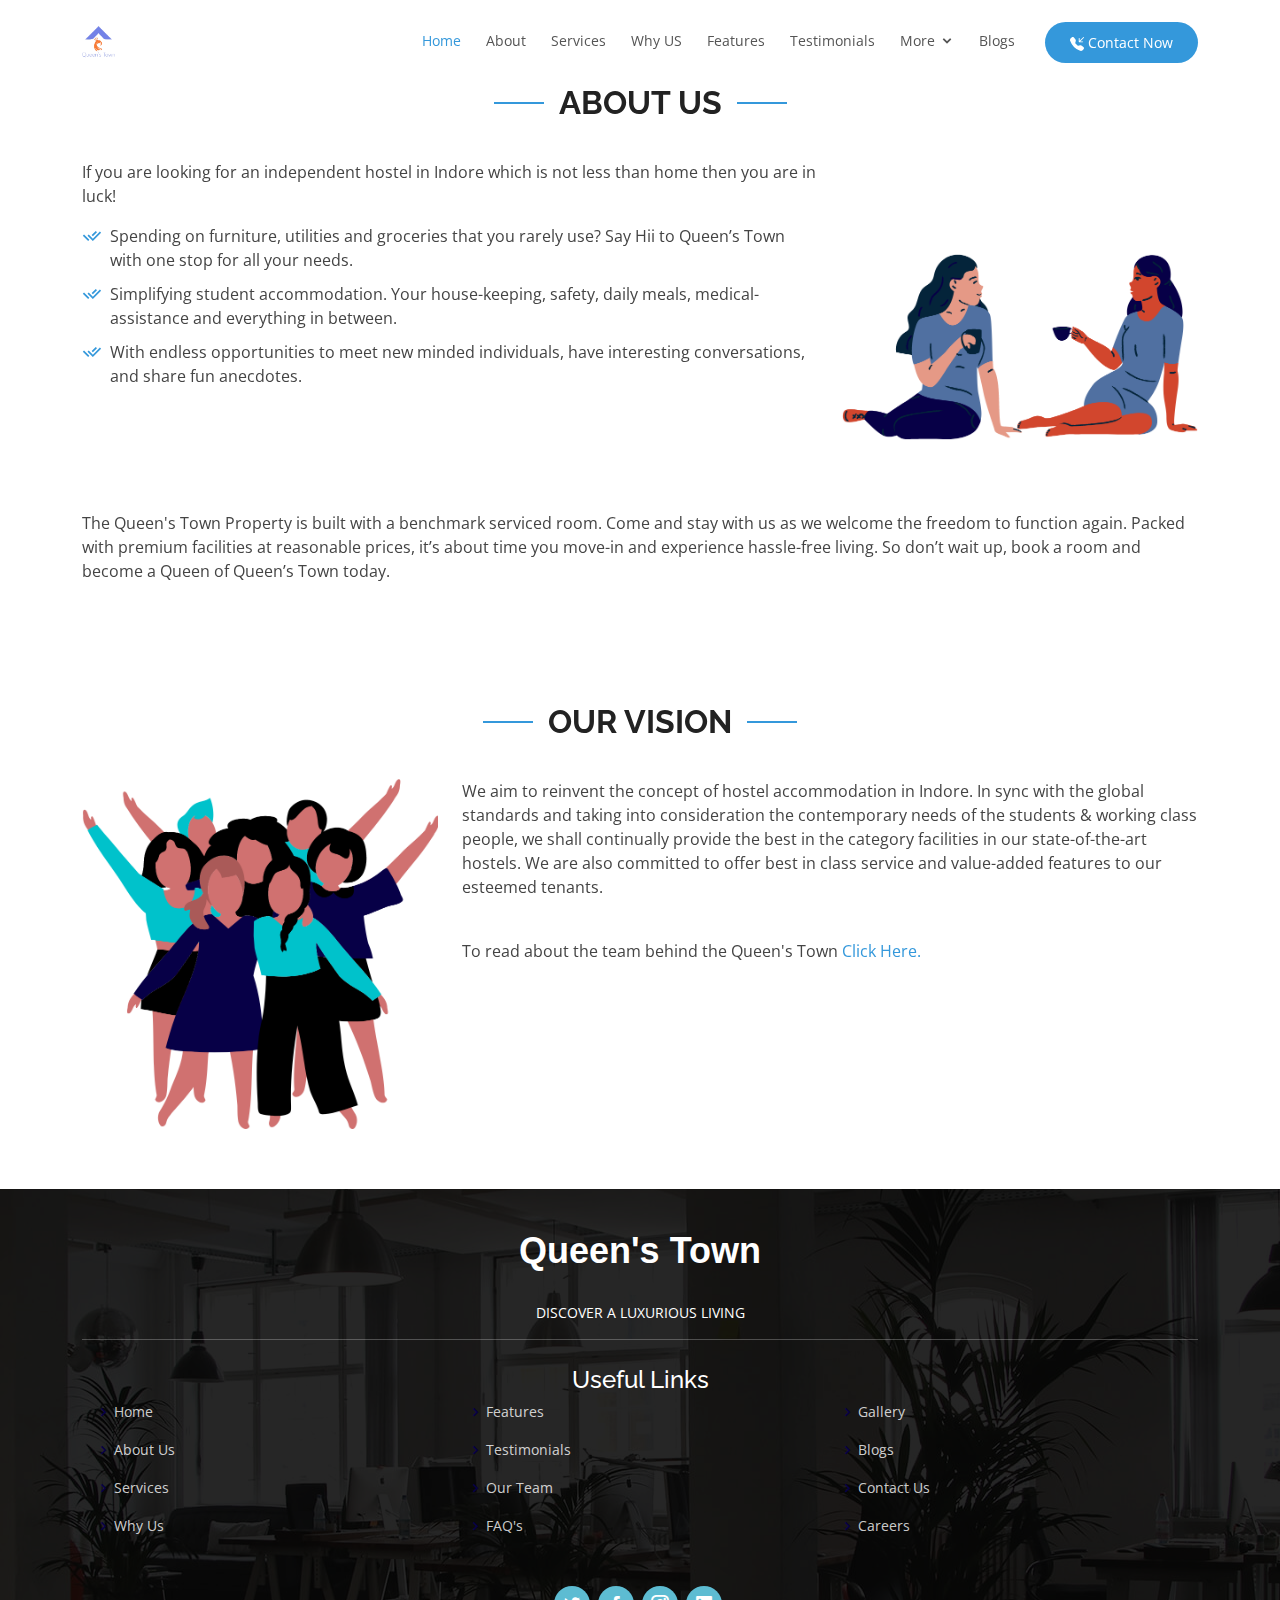
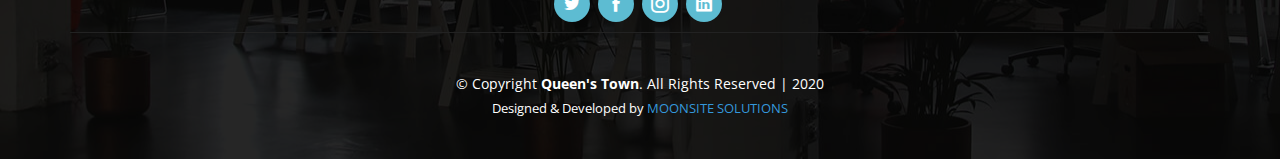
<file: aboutus.html>
<!DOCTYPE html>
<html lang="en">

<head>
  <meta charset="utf-8">
  <meta content="width=device-width, initial-scale=1.0" name="viewport">

  <title>Queen's Town - About</title>
  <meta content="" name="description">
  <meta content="" name="keywords">

  <!-- Favicons -->
  <link href="assets/img/log.png" rel="icon">
  <link href="assets/img/log.png" rel="apple-touch-icon">

  <!-- Google Fonts -->
  <link href="https://fonts.googleapis.com/css?family=Open+Sans:300,300i,400,400i,600,600i,700,700i|Raleway:300,300i,400,400i,500,500i,600,600i,700,700i|Poppins:300,300i,400,400i,500,500i,600,600i,700,700i" rel="stylesheet">

  <!-- Vendor CSS Files -->
  <link href="assets/vendor/bootstrap/css/bootstrap.min.css" rel="stylesheet">
  <link href="assets/vendor/icofont/icofont.min.css" rel="stylesheet">
  <link href="assets/vendor/remixicon/remixicon.css" rel="stylesheet">
  <link href="assets/vendor/boxicons/css/boxicons.min.css" rel="stylesheet">
  <link href="assets/vendor/owl.carousel/assets/owl.carousel.min.css" rel="stylesheet">
  <link href="assets/vendor/venobox/venobox.css" rel="stylesheet">
  <link href="assets/vendor/aos/aos.css" rel="stylesheet">

  <!-- Template Main CSS File -->
  <link href="assets/css/style.css" rel="stylesheet">

</head>

<body>

  <!-- ======= Header ======= -->
  <header id="header" class="fixed-top d-flex align-items-center">
    <div class="container d-flex align-items-center">

      <div class="logo mr-auto">
        <a href="index.html"><img src="assets/img/mobilogo.png" alt="" class="img-fluid"></a>
 <!--      <h1 class="text-light"><a href="index.html"><span>Vesperr</span></a></h1> --> 
      
      </div>

      <nav class="nav-menu d-none d-lg-block">
        <ul>
          <li class="active"><a href="index.html">Home</a></li>
          <li><a href="index.html#about">About</a></li>
          <li><a href="index.html#services">Services</a></li>
          <li><a href="index.html#why-us">Why US</a></li>
          <li><a href="index.html#features">Features</a></li>
          <li><a href="index.html#testimonials">Testimonials</a></li>
          <li class="drop-down"><a href="">More</a>
            <ul>
              <li><a href="index.html#faq">FAQs ?</a></li>
              <li><a href="index.html#portfolio">Gallery</a></li>
              <li><a href="index.html#team">Our Team</a></li>
            </ul>
          </li>
          <li><a href="index.html#more-services">Blogs</a></li>

          <li class="get-started"><a href="index.html#contact"><svg width="1em" height="1em" viewBox="0 0 16 16" class="bi bi-telephone-inbound-fill" fill="currentColor" xmlns="http://www.w3.org/2000/svg">
            <path fill-rule="evenodd" d="M1.885.511a1.745 1.745 0 0 1 2.61.163L6.29 2.98c.329.423.445.974.315 1.494l-.547 2.19a.678.678 0 0 0 .178.643l2.457 2.457a.678.678 0 0 0 .644.178l2.189-.547a1.745 1.745 0 0 1 1.494.315l2.306 1.794c.829.645.905 1.87.163 2.611l-1.034 1.034c-.74.74-1.846 1.065-2.877.702a18.634 18.634 0 0 1-7.01-4.42 18.634 18.634 0 0 1-4.42-7.009c-.362-1.03-.037-2.137.703-2.877L1.885.511zM15.854.146a.5.5 0 0 1 0 .708L11.707 5H14.5a.5.5 0 0 1 0 1h-4a.5.5 0 0 1-.5-.5v-4a.5.5 0 0 1 1 0v2.793L15.146.146a.5.5 0 0 1 .708 0z"/>
          </svg> Contact Now</a></li>
        </ul>
      </nav><!-- .nav-menu -->

    </div>
  </header><!-- End Header -->

  <main id="main">
<br>
    <!-- ======= About Us Section ======= -->
    <section id="about" class="about">
      <div class="container">

        <div class="section-title" data-aos="fade-up">
          <h2>About Us</h2>
        </div>

        <div class="row content">
          <div class="col-lg-8" data-aos="fade-up" data-aos-delay="150">
            <p>
              If you are looking for an independent hostel in Indore which is not less than home then you are in luck!
            </p>
            <ul>
              <li><i class="ri-check-double-line"></i>Spending on furniture, utilities and groceries that you rarely use? Say Hii to Queen’s Town with one stop for all your needs.</li>
              <li><i class="ri-check-double-line"></i>Simplifying student accommodation. Your house-keeping, safety, daily meals, medical-assistance and everything in between.</li>
              <li><i class="ri-check-double-line"></i>With endless opportunities to meet new minded individuals, have interesting conversations, and share fun anecdotes.</li>
            </ul>
          </div>
          <div class="image col-lg-4 d-flex align-items-stretch justify-content-center justify-content-xl-start" data-aos="fade-right" data-aos-delay="150">
            <img src="assets/img/10.png" alt="" class="img-fluid">
          </div>
          <div class="col-lg-12 pt-4 pt-lg-0" data-aos="fade-up" data-aos-delay="300">
            <p>
              The Queen's Town Property is built with a benchmark serviced room. Come and stay with us as we welcome the freedom to function again. Packed with premium facilities at reasonable prices, it’s about time you move-in and experience hassle-free living. So don’t wait up, book a room and become a Queen of Queen’s Town today.
            </p>
          </div>
         
        </div>

      </div>
    </section><!-- End About Us Section -->  

    <section class="about">
      <div class="container">

        <div class="section-title" data-aos="fade-up">
          <h2>Our Vision</h2>
        </div>

        <div class="row content">
          <div class="image col-lg-4 d-flex align-items-stretch justify-content-center justify-content-xl-start" data-aos="fade-right" data-aos-delay="150">
            <img src="assets/img/3.png" alt="" class="img-fluid">
          </div>
          <div class="col-lg-8" data-aos="fade-up" data-aos-delay="150">
            <p>
              We aim to reinvent the concept of hostel accommodation in Indore. In sync with the global standards and taking into consideration the contemporary needs of the students & working class people, we shall continually provide the best in the category facilities in our state-of-the-art hostels. We are also committed to offer best in class service and value-added features to our esteemed tenants.   </p>   
          <br> 
          <p>To read about the team behind the Queen's Town <a href="team.html">Click Here.</a></p>
          </div>
          
        </div>

      </div>
    </section>

  </main><!-- End #main -->

  <!-- ======= Footer ======= -->
  <footer id="footer">

    <div class="footer-top">

      <div class="container">

        <div class="row justify-content-center">
          <div class="col-lg-6">
           <h3>Queen's Town</h3>
            <p> DISCOVER A LUXURIOUS LIVING</p>
          </div>
        </div> <hr>
        <div class="footer-top">
          <div class="container">
            <div class="row">
              <h4>Useful Links</h4> <br>
              <div class=" col-md-4 footer-links">
                
                <ul>
                  <li><i class="bx bx-chevron-right"></i> <a href="index.html">Home</a></li>
                  <li><i class="bx bx-chevron-right"></i> <a href="aboutus.html">About Us</a></li>
                  <li><i class="bx bx-chevron-right"></i> <a href="index.html#services">Services</a></li>
                  <li><i class="bx bx-chevron-right"></i> <a href="index.html#why-us">Why Us</a></li>
                 
                </ul>
              </div>
              <div class=" col-md-4 footer-links">
                
                <ul>
                  <li><i class="bx bx-chevron-right"></i> <a href="index.html#features">Features</a></li>
                  <li><i class="bx bx-chevron-right"></i> <a href="index.html#testimonials">Testimonials</a></li>
                  <li><i class="bx bx-chevron-right"></i> <a href="team.html">Our Team</a></li>
                  <li><i class="bx bx-chevron-right"></i> <a href="Faq.html">FAQ's</a></li>
                
                </ul>
              </div>
              <div class=" col-md-4 footer-links">
                
                <ul>
                  <li><i class="bx bx-chevron-right"></i> <a href="portfolio-details.html">Gallery</a></li>
                  <li><i class="bx bx-chevron-right"></i> <a href="blogs.html">Blogs</a></li>
                  <li><i class="bx bx-chevron-right"></i> <a href="index.html#contact">Contact Us</a></li>
                  <li><i class="bx bx-chevron-right"></i> <a href="career.html">Careers</a></li>
                </ul>
              </div>
    
            </div>
          </div>
        </div>
        
        <div class="social-links">
          <a href="https://twitter.com/QueensT99404721" class="twitter"><i class="icofont-twitter"></i></a>
          <a href="https://www.facebook.com/queens.town.562/" class="facebook"><i class="icofont-facebook"></i></a>
          <a href="https://www.instagram.com/queens_town_inn" class="instagram"><i class="icofont-instagram"></i></a>
          <a href="https://www.linkedin.com/in/queen-s-town-79b333200/" class="linkedin"><i class="icofont-linkedin"></i></a>
        </div>

      </div>
    </div>

    <div class="container footer-bottom clearfix">
      <div class="copyright">
        &copy; Copyright <strong><span>Queen's Town</span></strong>. All Rights Reserved | 2020
      </div>
      <div class="credits">
          Designed & Developed by <a href="https://www.moonsitesolutions.tech/">MOONSITE SOLUTIONS</a>
      </div>
    </div>
  </footer><!-- End Footer -->

  <a href="#" class="back-to-top"><i class="icofont-simple-up"></i></a>

  <!-- Vendor JS Files -->
  <script src="assets/vendor/jquery/jquery.min.js"></script>
  <script src="assets/vendor/bootstrap/js/bootstrap.bundle.min.js"></script>
  <script src="assets/vendor/jquery.easing/jquery.easing.min.js"></script>
  <script src="assets/vendor/php-email-form/validate.js"></script>
  <script src="assets/vendor/waypoints/jquery.waypoints.min.js"></script>
  <script src="assets/vendor/counterup/counterup.min.js"></script>
  <script src="assets/vendor/owl.carousel/owl.carousel.min.js"></script>
  <script src="assets/vendor/isotope-layout/isotope.pkgd.min.js"></script>
  <script src="assets/vendor/venobox/venobox.min.js"></script>
  <script src="assets/vendor/aos/aos.js"></script>

  <!-- Template Main JS File -->
  <script src="assets/js/main.js"></script>

</body>

</html>
</file>
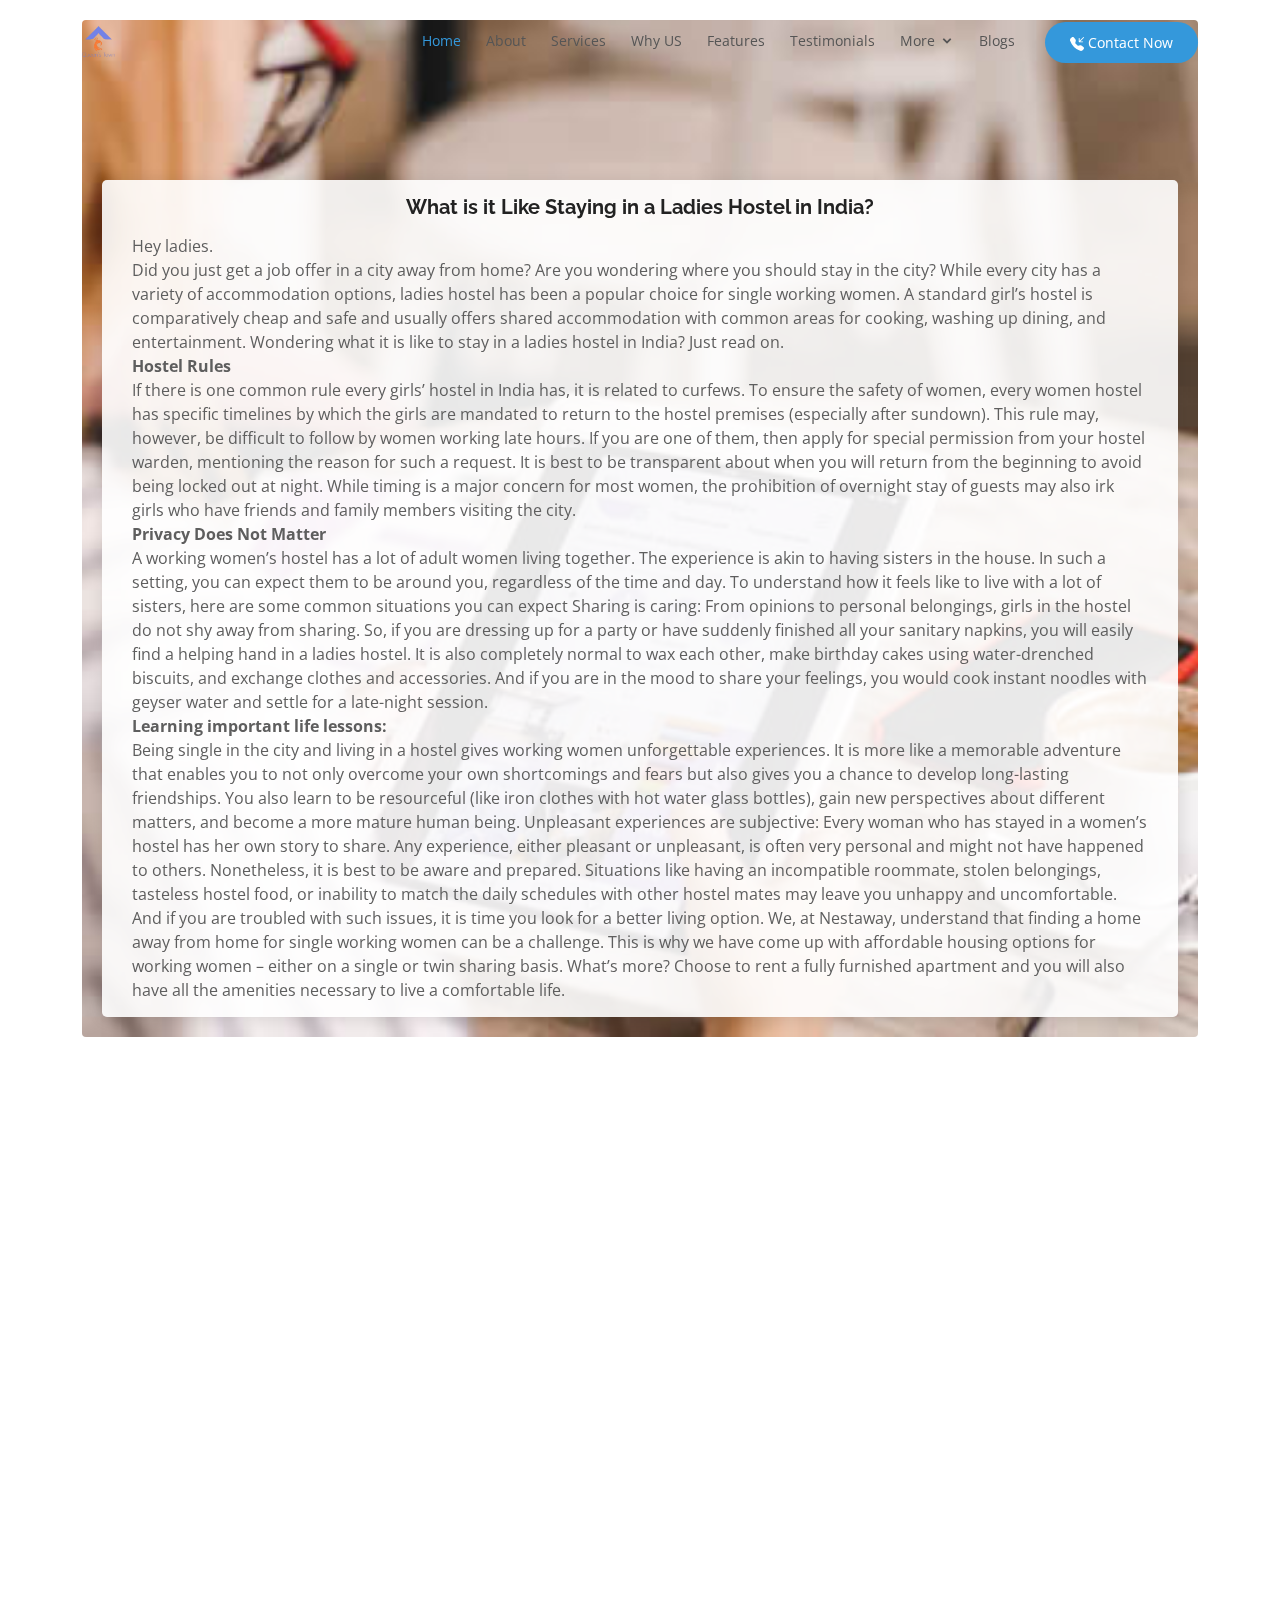
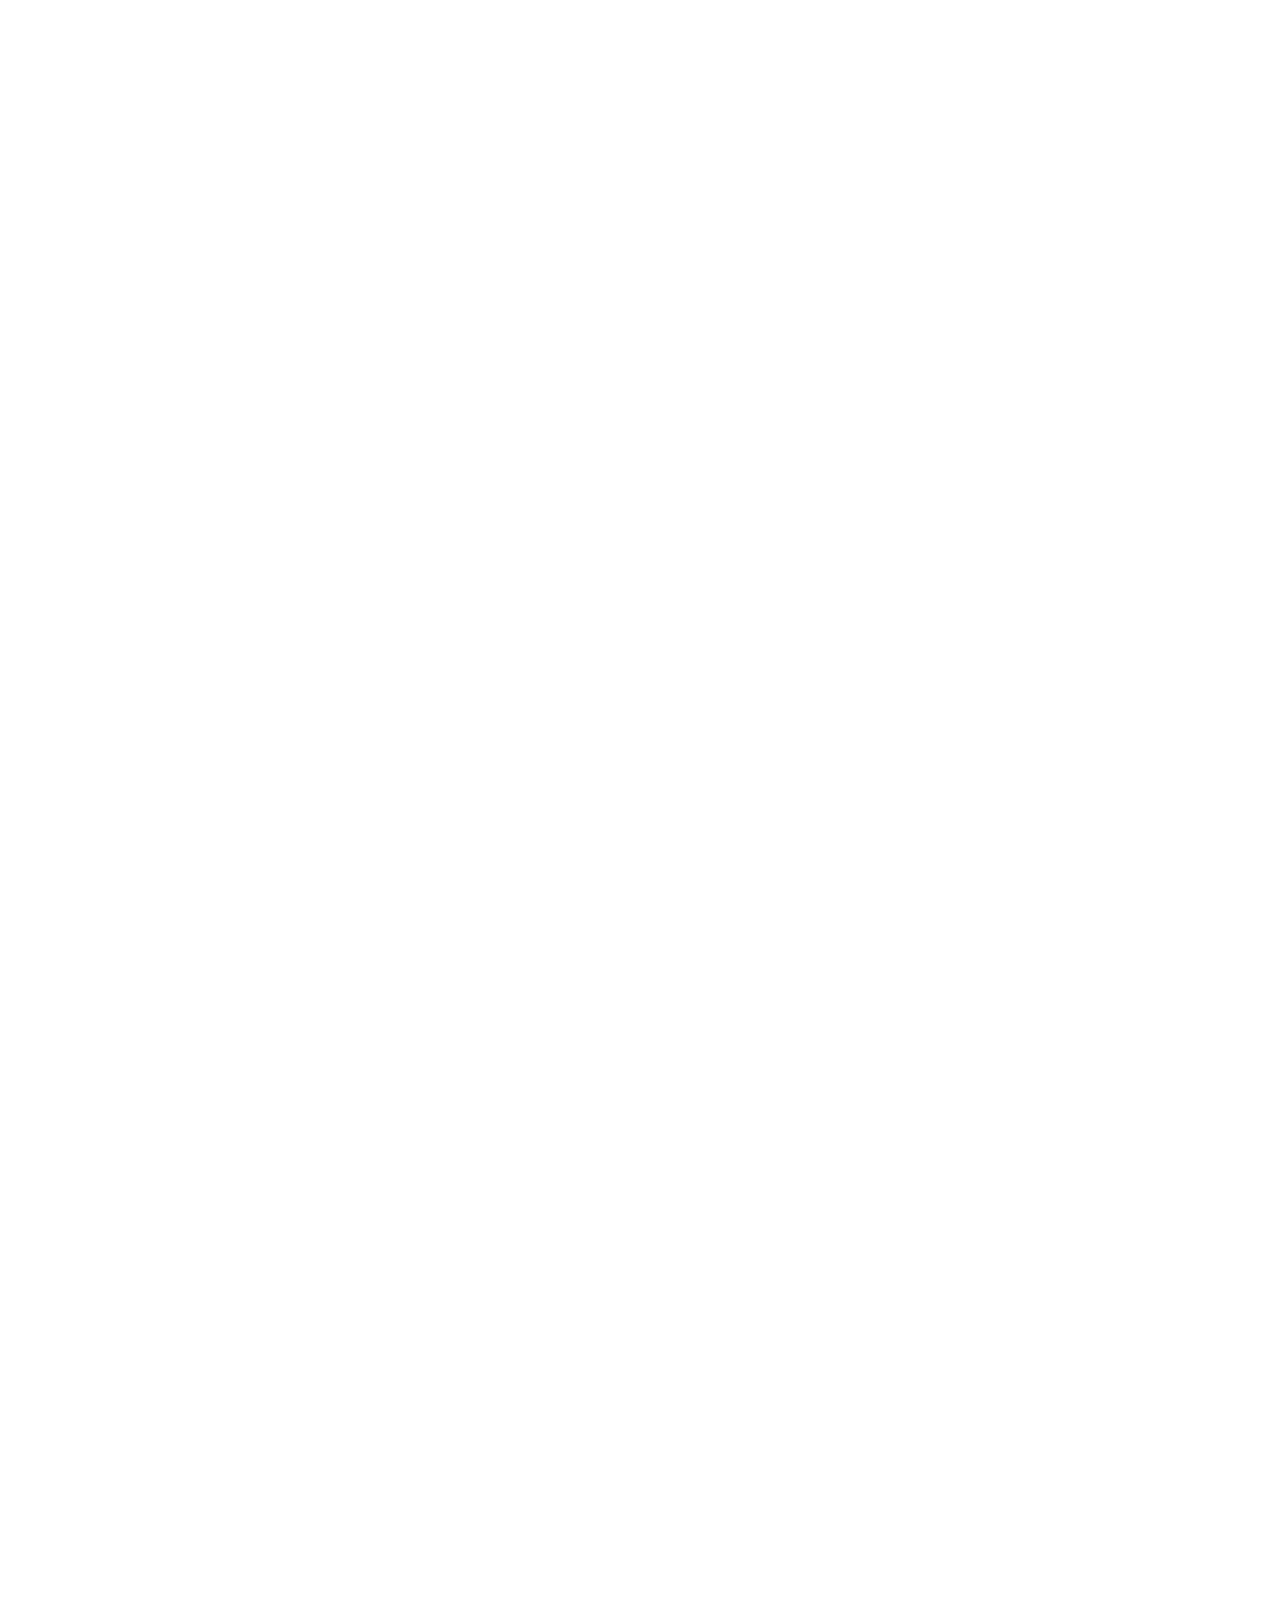
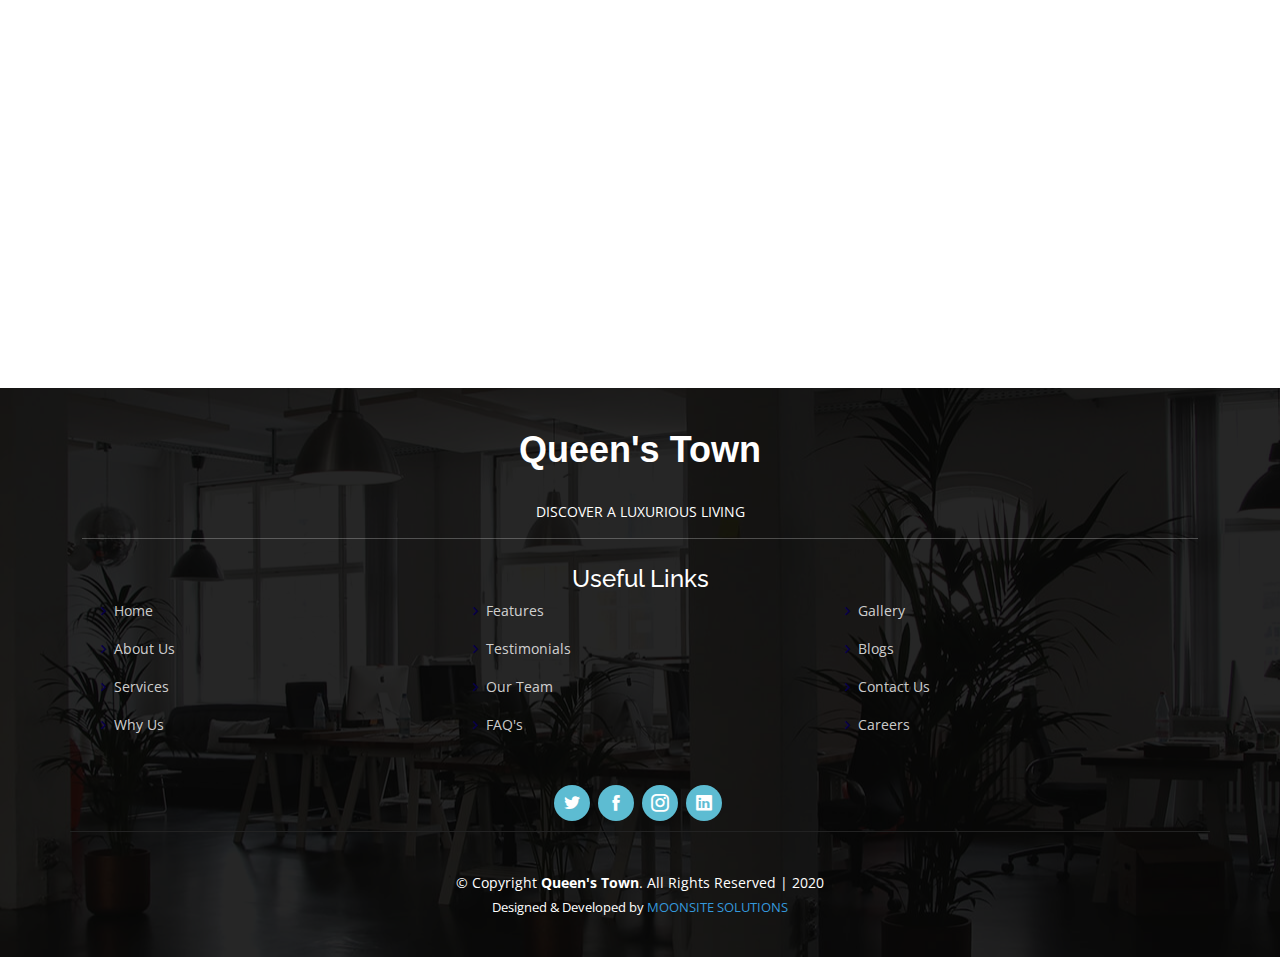
<file: blogs.html>
<!DOCTYPE html>
<html lang="en">

<head>
  <meta charset="utf-8">
  <meta content="width=device-width, initial-scale=1.0" name="viewport">

  <title>Queen's Town - Blogs</title>
  <meta content="" name="description">
  <meta content="" name="keywords">

  <!-- Favicons -->
  <link href="assets/img/log.png" rel="icon">
  <link href="assets/img/log.png" rel="apple-touch-icon">

  <!-- Google Fonts -->
  <link href="https://fonts.googleapis.com/css?family=Open+Sans:300,300i,400,400i,600,600i,700,700i|Raleway:300,300i,400,400i,500,500i,600,600i,700,700i|Poppins:300,300i,400,400i,500,500i,600,600i,700,700i" rel="stylesheet">

  <!-- Vendor CSS Files -->
  <link href="assets/vendor/bootstrap/css/bootstrap.min.css" rel="stylesheet">
  <link href="assets/vendor/icofont/icofont.min.css" rel="stylesheet">
  <link href="assets/vendor/remixicon/remixicon.css" rel="stylesheet">
  <link href="assets/vendor/boxicons/css/boxicons.min.css" rel="stylesheet">
  <link href="assets/vendor/owl.carousel/assets/owl.carousel.min.css" rel="stylesheet">
  <link href="assets/vendor/venobox/venobox.css" rel="stylesheet">
  <link href="assets/vendor/aos/aos.css" rel="stylesheet">

  <!-- Template Main CSS File -->
  <link href="assets/css/style.css" rel="stylesheet">

</head>

<body>

  <!-- ======= Header ======= -->
  <header id="header" class="fixed-top d-flex align-items-center">
    <div class="container d-flex align-items-center">

      <div class="logo mr-auto">
        <a href="index.html"><img src="assets/img/mobilogo.png" alt="" class="img-fluid"></a>
 <!--      <h1 class="text-light"><a href="index.html"><span>Vesperr</span></a></h1> --> 
      
      </div>

      <nav class="nav-menu d-none d-lg-block">
        <ul>
          <li class="active"><a href="index.html">Home</a></li>
          <li><a href="index.html#about">About</a></li>
          <li><a href="index.html#services">Services</a></li>
          <li><a href="index.html#why-us">Why US</a></li>
          <li><a href="index.html#features">Features</a></li>
          <li><a href="index.html#testimonials">Testimonials</a></li>
          <li class="drop-down"><a href="">More</a>
            <ul>
              <li><a href="index.html#faq">FAQs ?</a></li>
              <li><a href="index.html#portfolio">Gallery</a></li>
              <li><a href="index.html#team">Our Team</a></li>
            </ul>
          </li>
          <li><a href="index.html#more-services">Blogs</a></li>

          <li class="get-started"><a href="index.html#contact"><svg width="1em" height="1em" viewBox="0 0 16 16" class="bi bi-telephone-inbound-fill" fill="currentColor" xmlns="http://www.w3.org/2000/svg">
            <path fill-rule="evenodd" d="M1.885.511a1.745 1.745 0 0 1 2.61.163L6.29 2.98c.329.423.445.974.315 1.494l-.547 2.19a.678.678 0 0 0 .178.643l2.457 2.457a.678.678 0 0 0 .644.178l2.189-.547a1.745 1.745 0 0 1 1.494.315l2.306 1.794c.829.645.905 1.87.163 2.611l-1.034 1.034c-.74.74-1.846 1.065-2.877.702a18.634 18.634 0 0 1-7.01-4.42 18.634 18.634 0 0 1-4.42-7.009c-.362-1.03-.037-2.137.703-2.877L1.885.511zM15.854.146a.5.5 0 0 1 0 .708L11.707 5H14.5a.5.5 0 0 1 0 1h-4a.5.5 0 0 1-.5-.5v-4a.5.5 0 0 1 1 0v2.793L15.146.146a.5.5 0 0 1 .708 0z"/>
          </svg> Contact Now</a></li>
        </ul>
      </nav><!-- .nav-menu -->

    </div>
  </header><!-- End Header -->

  <main id="main">

   <!-- ======= More Services Section ======= -->
   <section id="more-services" class="more-services">
    <div class="container">
  
      <div class="row">
        <div class="col-md-12 d-flex align-items-stretch" id="blog1">
          <div class="card" style='background-image: url("assets/img/more-services-1.jpg");' data-aos="fade-up" data-aos-delay="100">
            <div class="card-body" >
              <h5 class="card-title"><a >What is it Like Staying in a Ladies Hostel in India?</a></h5>
              <p class="card-text">Hey ladies.<br>

                Did you just get a job offer in a city away from home? Are you wondering where you should stay in the city?
                
                While every city has a variety of accommodation options, ladies hostel has been a popular choice for single working women. A standard girl’s hostel is comparatively cheap and safe and usually offers shared accommodation with common areas for cooking, washing up dining, and entertainment.
                
                Wondering what it is like to stay in a ladies hostel in India? Just read on.
                <br>
               <strong> Hostel Rules </strong><br>
                If there is one common rule every girls’ hostel in India has, it is related to curfews. To ensure the safety of women, every women hostel has specific timelines by which the girls are mandated to return to the hostel premises (especially after sundown). This rule may, however, be difficult to follow by women working late hours. If you are one of them, then apply for special permission from your hostel warden, mentioning the reason for such a request. It is best to be transparent about when you will return from the beginning to avoid being locked out at night.
                
                While timing is a major concern for most women, the prohibition of overnight stay of guests may also irk girls who have friends and family members visiting the city.
                <br>
           <strong>   Privacy Does Not Matter</strong><br>
                A working women’s hostel has a lot of adult women living together. The experience is akin to having sisters in the house. In such a setting, you can expect them to be around you, regardless of the time and day.
                
                To understand how it feels like to live with a lot of sisters, here are some common situations you can expect
                Sharing is caring:
                From opinions to personal belongings, girls in the hostel do not shy away from sharing. So, if you are dressing up for a party or have suddenly finished all your sanitary napkins, you will easily find a helping hand in a ladies hostel. It is also completely normal to wax each other, make birthday cakes using water-drenched biscuits, and exchange clothes and accessories. And if you are in the mood to share your feelings, you would cook instant noodles with geyser water and settle for a late-night session.
                <br>
             <strong>   Learning important life lessons:</strong><br>
                Being single in the city and living in a hostel gives working women unforgettable experiences. It is more like a memorable adventure that enables you to not only overcome your own shortcomings and fears but also gives you a chance to develop long-lasting friendships. You also learn to be resourceful (like iron clothes with hot water glass bottles), gain new perspectives about different matters, and become a more mature human being.
                
                Unpleasant experiences are subjective:
                Every woman who has stayed in a women’s hostel has her own story to share. Any experience, either pleasant or unpleasant, is often very personal and might not have happened to others. Nonetheless, it is best to be aware and prepared. Situations like having an incompatible roommate, stolen belongings, tasteless hostel food, or inability to match the daily schedules with other hostel mates may leave you unhappy and uncomfortable. And if you are troubled with such issues, it is time you look for a better living option.
                
                We, at Nestaway, understand that finding a home away from home for single working women can be a challenge. This is why we have come up with affordable housing options for working women – either on a single or twin sharing basis. What’s more? Choose to rent a fully furnished apartment and you will also have all the amenities necessary to live a comfortable life.</p>
            </div>
          </div>
        </div> 
        <div class="col-md-12 d-flex align-items-stretch mt-4 " id="blog2">
          <div class="card" style='background-image: url("assets/img/more-services-2.jpg");' data-aos="fade-up" data-aos-delay="200">
            <div class="card-body" >
              <h5 class="card-title"><a >All the Things that make Queens Town - the best student accommodation in indore</a></h5>
              <Staying class="card-text">Indore is an emerging educational hub of India that boasts of more than 40 universities; offering high-class education. Children from around the world come to study here, giving rise to a huge demand for student services. While most institutes provide economic residential hostels, there are fewer luxury stays in Indore for students looking for more comfortable/luxurious options. 

                Shoebox rooms and halls of residence that look like prisons are a thing of the past, let us delve into the need for these luxury hostels and discover an awesome luxurious student pad in Indore.
                <br>
             <strong>   Need for Luxury Hostels </strong><br>
                
                Staying away from family calls for greater care and better amenities than at home. Hostel isn’t just where you stay, it’s where you live. 
                
                Of late, there has been increasing demand from students and working professionals looking for a luxurious and comfortable environment with facilities they have been enjoying at home. 
                
                Today we shall explore a luxury student homestel in Indore – ‘Quuen's Town.’ 
                <br>
             <strong>   Why Quuen's Town? </strong><br>
                
                ‘True to its name’, Quuen's Town offers an exclusive portfolio of unique luxury rooms possessing exciting amenities. 
                
                Located in the Scheme Number 74 area in Indore, this luxury hostel in Indore caters to individuals who are looking for luxury at an affordable price. You get the opportunity to enjoy co-living with people from different walks of life; from students to professionals, just about everyone.  At Quuen's Town, you experience the true sense of community living.</p>
            </div>
          </div>
  
        </div>
        <div class="col-md-12 d-flex align-items-stretch mt-4" id="blog3">
          <div class="card" style='background-image: url("assets/img/more-services-3.jpg");' data-aos="fade-up" data-aos-delay="100">
            <div class="card-body" >
              <h5 class="card-title"><a >Stay as close to the action as possible</a></h5>
              <p class="card-text">
                If you’ve travelled somewhere to surf then you should stay as close to the beach as possible, not a 30 minute bus away. Your work-life balance is important so try and stay as close as possible to what interests you in a destination. Having to work while we travel means that we can’t waste time commuting to do the things we enjoy. As you can see, there are quite a few things to consider when choosing a hostel. Most importantly the place should look comfortable and the internet connection should be strong, but other factors matter.
                <br>
          <strong>Location, location, location. </strong><br>
                One of the most attractive things about staying in a hostel – apart from the price – is the fact that they are quite often at the heart of where you want or need to be. There is no point in budgeting well for your accommodation if you have to spend a small fortune in transport costs. The best thing to do is have a location that you want to stay in before you arrive and then look at the range of accommodation in that area, rather than the other way around. It is also a good idea to see what amenities are close to the hostel you are looking at, ask yourself if it is within walking distance of a train or MRT station, or close to a 7/11 or grocery shop for example. These aren’t essential, of course, but they can make life much simpler for you. 
                <br>
                <strong>Security. </strong><br>
                Probably one of the most important things to consider is if the hostel has good security or not. The exact details can vary wildly as hostels can be uniquely different from place to place, but a good one should have at the very least a basic level of security. Check if they have good sized lockers for your pack, a good secure luggage storage room, good locks on individual shower doors or manned front desks for example. All good hostels have a good level of security as standard, and if the hostel you are looking at doesn’t? Then move on. There will be a dozen more hostels within walking distance that do.
                <br>
                <strong>Cleanliness. </strong><br>
                I have to admit this has become more of a consideration as I have aged and made more of a transition to occasional flashpacker, and your own tolerance levels of what you find acceptable will be unique to you alone, but I have seen hostels out there that I would not let an animal stay in, never mind myself. It just isn’t worth it if it looks as if you will catch something just by looking at the shower! Thankfully a great many hostels have really upped their game in recent years and there are some now that are better and cheaper options than a lot of budget hotels, and they are usually no more expensive than the dingy, unclean options! When you are looking around, just peek into the showers and communal kitchen if they have one and see if the standards of cleanliness are acceptable
                
                 </p>
            </div>
          </div>
        </div>
        <div class="col-md-12 d-flex align-items-stretch mt-4" id="blog4">
          <div class="card" style='background-image: url("assets/img/more-services-4.jpg");' data-aos="fade-up" data-aos-delay="200">
            <div class="card-body" >
              <h5 class="card-title"><a >Here's Why Girl's Hostel Life Is Always Fun!</a></h5>
              <p class="card-text">The word “Hostel” may not sound too exciting, but a life at the hostel is totally different and filled with loads of memories! Hostel life gives a chance to explore ourselves and to be independent. To be away from home and to do crazy stuff is what makes hostel life even more special!
                <br>
            <strong >   Washroom blues </strong> <br>
Hostels are mostly living together with two or more people and sharing common amenities with your roomies is a must. Similarly, washroom is one among those common facilities which you need to share with roommates or with people in the same floor. The days begin with long queues outside each washroom. Sometimes, there might be water shortage also. Using washroom in hostel according to our convenience is actually a big deal!
<br>
<strong>Usage of technology </strong> <br>
You might be a crazy fan of a serial or a talk show. You don’t actually miss any of your favourite shows! If you are staying in a hostel, do you think you will miss out on all these activities? Not really! Technology will definitely save you. Your boring laptop suddenly turns out to be the most important thing like literally, your best friend! You can watch all your TV shows by connecting the internet to your laptop without missing any show and also with your friends.
<br>
<strong>Gossips</strong><br>
Here comes the most exciting part of the discussion! Every college has certain gossips and even every single group, in particular, maintains secrets and chit chat among themselves. The late night gossip conventions are the best part when we end up having more than ten interesting topics to discuss. From commenting about others and drooling over the new professor, a gang of girls together is enough to do it all!
<br>
<strong>What's there to hide?</strong><br>
Dressing up and trying out new clothes is one of the major attraction that pulls most of the girls' attention towards it. Exchanging dresses with your roomie and seeing a trial in front of them is actually not a big deal! Due to the lack of privacy and space in hostel rooms, it leaves with no choice other than moving around in bare minimum clothes in front of roommates. And in a place where only girls are present, it turns out to be a daily routine!
<br>
<strong>Male specie is so rare</strong><br>
Yet another crucial part that makes every girls' eye’s eagerly look out for is spotting a male specie! It’s a definite no-no for a male to enter girls' hostel! But if found, it becomes a major talk for the late night chats with girls.
<br>
<strong>Independent life</strong><br>
The biggest advantage of staying in a hostel is that you learn to be independent and manage every work of yours! You don’t have to depend on anyone anymore. You are exposed to a situation where you learnt to handle all yourself. Hostel life actually turns out to be the best part of life!  
              </p>
            </div>
          </div>
        </div>
      </div>
  
    </div>
  </section><!-- End More Services Section -->

  </main><!-- End #main -->

  <!-- ======= Footer ======= -->
  <footer id="footer">

    <div class="footer-top">

      <div class="container">

        <div class="row justify-content-center">
          <div class="col-lg-6">
            <h3>Queen's Town</h3>
            <p> DISCOVER A LUXURIOUS LIVING</p>
          </div>
        </div> <hr>
        <div class="footer-top">
          <div class="container">
            <div class="row">
              <h4>Useful Links</h4> <br>
              <div class=" col-md-4 footer-links">
                
                <ul>
                  <li><i class="bx bx-chevron-right"></i> <a href="index.html">Home</a></li>
                  <li><i class="bx bx-chevron-right"></i> <a href="aboutus.html">About Us</a></li>
                  <li><i class="bx bx-chevron-right"></i> <a href="index.html#services">Services</a></li>
                  <li><i class="bx bx-chevron-right"></i> <a href="index.html#why-us">Why Us</a></li>
                 
                </ul>
              </div>
              <div class=" col-md-4 footer-links">
                
                <ul>
                  <li><i class="bx bx-chevron-right"></i> <a href="index.html#features">Features</a></li>
                  <li><i class="bx bx-chevron-right"></i> <a href="index.html#testimonials">Testimonials</a></li>
                  <li><i class="bx bx-chevron-right"></i> <a href="team.html">Our Team</a></li>
                  <li><i class="bx bx-chevron-right"></i> <a href="Faq.html">FAQ's</a></li>
                
                </ul>
              </div>
              <div class=" col-md-4 footer-links">
                
                <ul>
                  <li><i class="bx bx-chevron-right"></i> <a href="portfolio-details.html">Gallery</a></li>
                  <li><i class="bx bx-chevron-right"></i> <a href="blogs.html">Blogs</a></li>
                  <li><i class="bx bx-chevron-right"></i> <a href="index.html#contact">Contact Us</a></li>
                  <li><i class="bx bx-chevron-right"></i> <a href="career.html">Careers</a></li>
                </ul>
              </div>
    
            </div>
          </div>
        </div>
        
        <div class="social-links">
          <a href="https://twitter.com/QueensT99404721" class="twitter"><i class="icofont-twitter"></i></a>
          <a href="https://www.facebook.com/queens.town.562/" class="facebook"><i class="icofont-facebook"></i></a>
          <a href="https://www.instagram.com/queens_town_inn" class="instagram"><i class="icofont-instagram"></i></a>
          <a href="https://www.linkedin.com/in/queen-s-town-79b333200/" class="linkedin"><i class="icofont-linkedin"></i></a>
        </div>

      </div>
    </div>

    <div class="container footer-bottom clearfix">
      <div class="copyright">
        &copy; Copyright <strong><span>Queen's Town</span></strong>. All Rights Reserved | 2020
      </div>
      <div class="credits">
          Designed & Developed by <a href="https://www.moonsitesolutions.tech/">MOONSITE SOLUTIONS</a>
      </div>
    </div>
  </footer><!-- End Footer -->

  <a href="#" class="back-to-top"><i class="icofont-simple-up"></i></a>

  <!-- Vendor JS Files -->
  <script src="assets/vendor/jquery/jquery.min.js"></script>
  <script src="assets/vendor/bootstrap/js/bootstrap.bundle.min.js"></script>
  <script src="assets/vendor/jquery.easing/jquery.easing.min.js"></script>
  <script src="assets/vendor/php-email-form/validate.js"></script>
  <script src="assets/vendor/waypoints/jquery.waypoints.min.js"></script>
  <script src="assets/vendor/counterup/counterup.min.js"></script>
  <script src="assets/vendor/owl.carousel/owl.carousel.min.js"></script>
  <script src="assets/vendor/isotope-layout/isotope.pkgd.min.js"></script>
  <script src="assets/vendor/venobox/venobox.min.js"></script>
  <script src="assets/vendor/aos/aos.js"></script>

  <!-- Template Main JS File -->
  <script src="assets/js/main.js"></script>

</body>

</html>
</file>
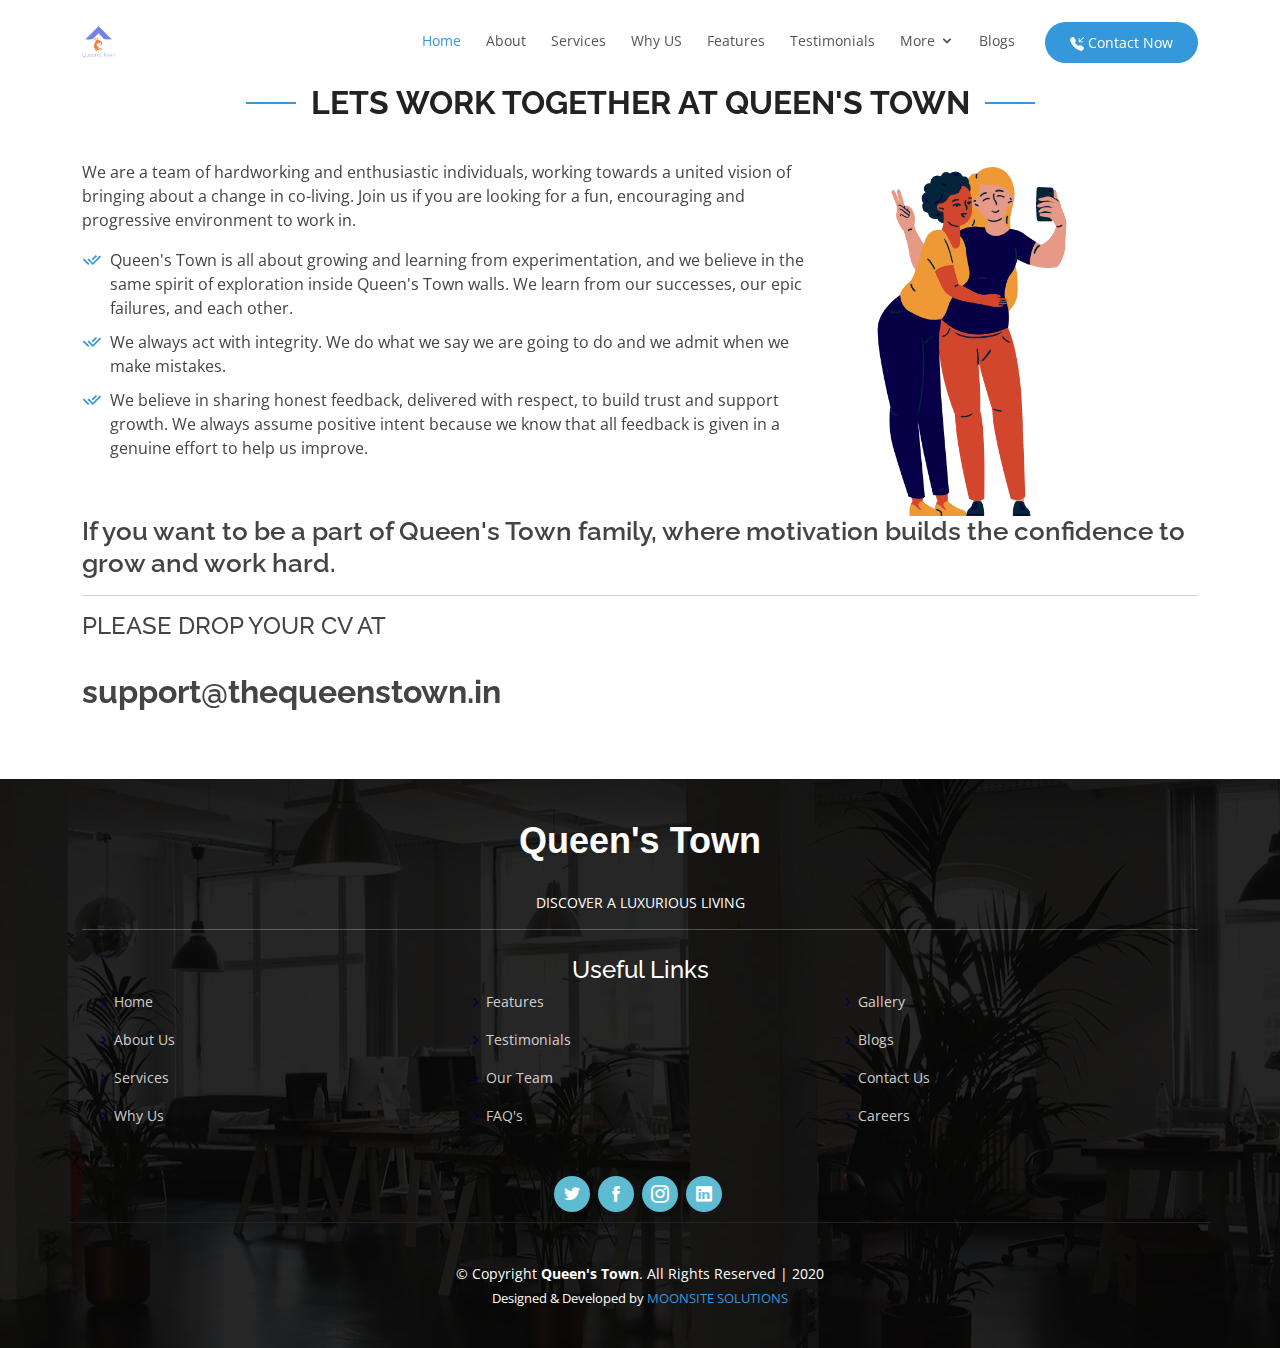
<file: career.html>
<!DOCTYPE html>
<html lang="en">

<head>
  <meta charset="utf-8">
  <meta content="width=device-width, initial-scale=1.0" name="viewport">

  <title>Queen's Town - Careers</title>
  <meta content="" name="description">
  <meta content="" name="keywords">

  <!-- Favicons -->
  <link href="assets/img/log.png" rel="icon">
  <link href="assets/img/log.png" rel="apple-touch-icon">

  <!-- Google Fonts -->
  <link href="https://fonts.googleapis.com/css?family=Open+Sans:300,300i,400,400i,600,600i,700,700i|Raleway:300,300i,400,400i,500,500i,600,600i,700,700i|Poppins:300,300i,400,400i,500,500i,600,600i,700,700i" rel="stylesheet">

  <!-- Vendor CSS Files -->
  <link href="assets/vendor/bootstrap/css/bootstrap.min.css" rel="stylesheet">
  <link href="assets/vendor/icofont/icofont.min.css" rel="stylesheet">
  <link href="assets/vendor/remixicon/remixicon.css" rel="stylesheet">
  <link href="assets/vendor/boxicons/css/boxicons.min.css" rel="stylesheet">
  <link href="assets/vendor/owl.carousel/assets/owl.carousel.min.css" rel="stylesheet">
  <link href="assets/vendor/venobox/venobox.css" rel="stylesheet">
  <link href="assets/vendor/aos/aos.css" rel="stylesheet">

  <!-- Template Main CSS File -->
  <link href="assets/css/style.css" rel="stylesheet">

</head>

<body>

  <!-- ======= Header ======= -->
  <header id="header" class="fixed-top d-flex align-items-center">
    <div class="container d-flex align-items-center">

      <div class="logo mr-auto">
        <a href="index.html"><img src="assets/img/mobilogo.png" alt="" class="img-fluid"></a>
 <!--      <h1 class="text-light"><a href="index.html"><span>Vesperr</span></a></h1> --> 
      
      </div>

      <nav class="nav-menu d-none d-lg-block">
        <ul>
          <li class="active"><a href="index.html">Home</a></li>
          <li><a href="index.html#about">About</a></li>
          <li><a href="index.html#services">Services</a></li>
          <li><a href="index.html#why-us">Why US</a></li>
          <li><a href="index.html#features">Features</a></li>
          <li><a href="index.html#testimonials">Testimonials</a></li>
          <li class="drop-down"><a href="">More</a>
            <ul>
              <li><a href="index.html#faq">FAQs ?</a></li>
              <li><a href="index.html#portfolio">Gallery</a></li>
              <li><a href="index.html#team">Our Team</a></li>
            </ul>
          </li>
          <li><a href="index.html#more-services">Blogs</a></li>

          <li class="get-started"><a href="index.html#contact"><svg width="1em" height="1em" viewBox="0 0 16 16" class="bi bi-telephone-inbound-fill" fill="currentColor" xmlns="http://www.w3.org/2000/svg">
            <path fill-rule="evenodd" d="M1.885.511a1.745 1.745 0 0 1 2.61.163L6.29 2.98c.329.423.445.974.315 1.494l-.547 2.19a.678.678 0 0 0 .178.643l2.457 2.457a.678.678 0 0 0 .644.178l2.189-.547a1.745 1.745 0 0 1 1.494.315l2.306 1.794c.829.645.905 1.87.163 2.611l-1.034 1.034c-.74.74-1.846 1.065-2.877.702a18.634 18.634 0 0 1-7.01-4.42 18.634 18.634 0 0 1-4.42-7.009c-.362-1.03-.037-2.137.703-2.877L1.885.511zM15.854.146a.5.5 0 0 1 0 .708L11.707 5H14.5a.5.5 0 0 1 0 1h-4a.5.5 0 0 1-.5-.5v-4a.5.5 0 0 1 1 0v2.793L15.146.146a.5.5 0 0 1 .708 0z"/>
          </svg> Contact Now</a></li>
        </ul>
      </nav><!-- .nav-menu -->

    </div>
  </header><!-- End Header -->

  <main id="main">
<br>
    <!-- ======= About Us Section ======= -->
    <section id="about" class="about">
      <div class="container">

        <div class="section-title" data-aos="fade-up">
          <h2>Lets Work Together at Queen's Town</h2>
        </div>

        <div class="row content">
          <div class="col-lg-8" data-aos="fade-up" data-aos-delay="150">
            <p>
              We are a team of hardworking and enthusiastic individuals, working towards a united vision of bringing about a change in co-living. Join us if you are looking for a fun, encouraging and progressive environment to work in.   </p>
            <ul>
              <li><i class="ri-check-double-line"></i>Queen's Town is all about growing and learning from experimentation, and we believe in the same spirit of exploration inside Queen's Town walls. We learn from our successes, our epic failures, and each other.</li>
              <li><i class="ri-check-double-line"></i>We always act with integrity. We do what we say we are going to do and we admit when we make mistakes.</li>
              <li><i class="ri-check-double-line"></i>We believe in sharing honest feedback, delivered with respect, to build trust and support growth. We always assume positive intent because we know that all feedback is given in a genuine effort to help us improve.</li>
            </ul>
          </div>
          <div class="image col-lg-4 d-flex align-items-stretch justify-content-center justify-content-xl-start" data-aos="fade-right" data-aos-delay="150">
            <img src="assets/img/12.png" alt="" class="img-fluid">
          </div>
          <div class="col-lg-12" data-aos="fade-down" data-aos-delay="10">
         <h3>If you want to be a part of Queen's Town family, where motivation builds the confidence to grow and work hard. </h3>
       <hr>   <h4>PLEASE DROP YOUR CV AT </h4>  <br>
        <h2>  <strong>support@thequeenstown.in</strong> </h2>
          </div>

        </div>

      </div>
    </section><!-- End About Us Section -->  


  </main><!-- End #main -->

  <!-- ======= Footer ======= -->
  <footer id="footer">

    <div class="footer-top">

      <div class="container">

        <div class="row justify-content-center">
          <div class="col-lg-6">
             <h3>Queen's Town</h3>
            <p> DISCOVER A LUXURIOUS LIVING</p>
          </div>
        </div> <hr>
        <div class="footer-top">
          <div class="container">
            <div class="row">
              <h4>Useful Links</h4> <br>
              <div class=" col-md-4 footer-links">
                
                <ul>
                  <li><i class="bx bx-chevron-right"></i> <a href="index.html">Home</a></li>
                  <li><i class="bx bx-chevron-right"></i> <a href="aboutus.html">About Us</a></li>
                  <li><i class="bx bx-chevron-right"></i> <a href="index.html#services">Services</a></li>
                  <li><i class="bx bx-chevron-right"></i> <a href="index.html#why-us">Why Us</a></li>
                 
                </ul>
              </div>
              <div class=" col-md-4 footer-links">
                
                <ul>
                  <li><i class="bx bx-chevron-right"></i> <a href="index.html#features">Features</a></li>
                  <li><i class="bx bx-chevron-right"></i> <a href="index.html#testimonials">Testimonials</a></li>
                  <li><i class="bx bx-chevron-right"></i> <a href="team.html">Our Team</a></li>
                  <li><i class="bx bx-chevron-right"></i> <a href="Faq.html">FAQ's</a></li>
                
                </ul>
              </div>
              <div class=" col-md-4 footer-links">
                
                <ul>
                  <li><i class="bx bx-chevron-right"></i> <a href="portfolio-details.html">Gallery</a></li>
                  <li><i class="bx bx-chevron-right"></i> <a href="blogs.html">Blogs</a></li>
                  <li><i class="bx bx-chevron-right"></i> <a href="index.html#contact">Contact Us</a></li>
                  <li><i class="bx bx-chevron-right"></i> <a href="career.html">Careers</a></li>
                </ul>
              </div>
    
            </div>
          </div>
        </div>
        
        <div class="social-links">
          <a href="https://twitter.com/QueensT99404721" class="twitter"><i class="icofont-twitter"></i></a>
          <a href="https://www.facebook.com/queens.town.562/" class="facebook"><i class="icofont-facebook"></i></a>
          <a href="https://www.instagram.com/queens_town_inn" class="instagram"><i class="icofont-instagram"></i></a>
          <a href="https://www.linkedin.com/in/queen-s-town-79b333200/" class="linkedin"><i class="icofont-linkedin"></i></a>
        </div>

      </div>
    </div>

    <div class="container footer-bottom clearfix">
      <div class="copyright">
        &copy; Copyright <strong><span>Queen's Town</span></strong>. All Rights Reserved | 2020
      </div>
      <div class="credits">
          Designed & Developed by <a href="https://www.moonsitesolutions.tech/">MOONSITE SOLUTIONS</a>
      </div>
    </div>
  </footer><!-- End Footer -->

  <a href="#" class="back-to-top"><i class="icofont-simple-up"></i></a>

  <!-- Vendor JS Files -->
  <script src="assets/vendor/jquery/jquery.min.js"></script>
  <script src="assets/vendor/bootstrap/js/bootstrap.bundle.min.js"></script>
  <script src="assets/vendor/jquery.easing/jquery.easing.min.js"></script>
  <script src="assets/vendor/php-email-form/validate.js"></script>
  <script src="assets/vendor/waypoints/jquery.waypoints.min.js"></script>
  <script src="assets/vendor/counterup/counterup.min.js"></script>
  <script src="assets/vendor/owl.carousel/owl.carousel.min.js"></script>
  <script src="assets/vendor/isotope-layout/isotope.pkgd.min.js"></script>
  <script src="assets/vendor/venobox/venobox.min.js"></script>
  <script src="assets/vendor/aos/aos.js"></script>

  <!-- Template Main JS File -->
  <script src="assets/js/main.js"></script>

</body>

</html>
</file>
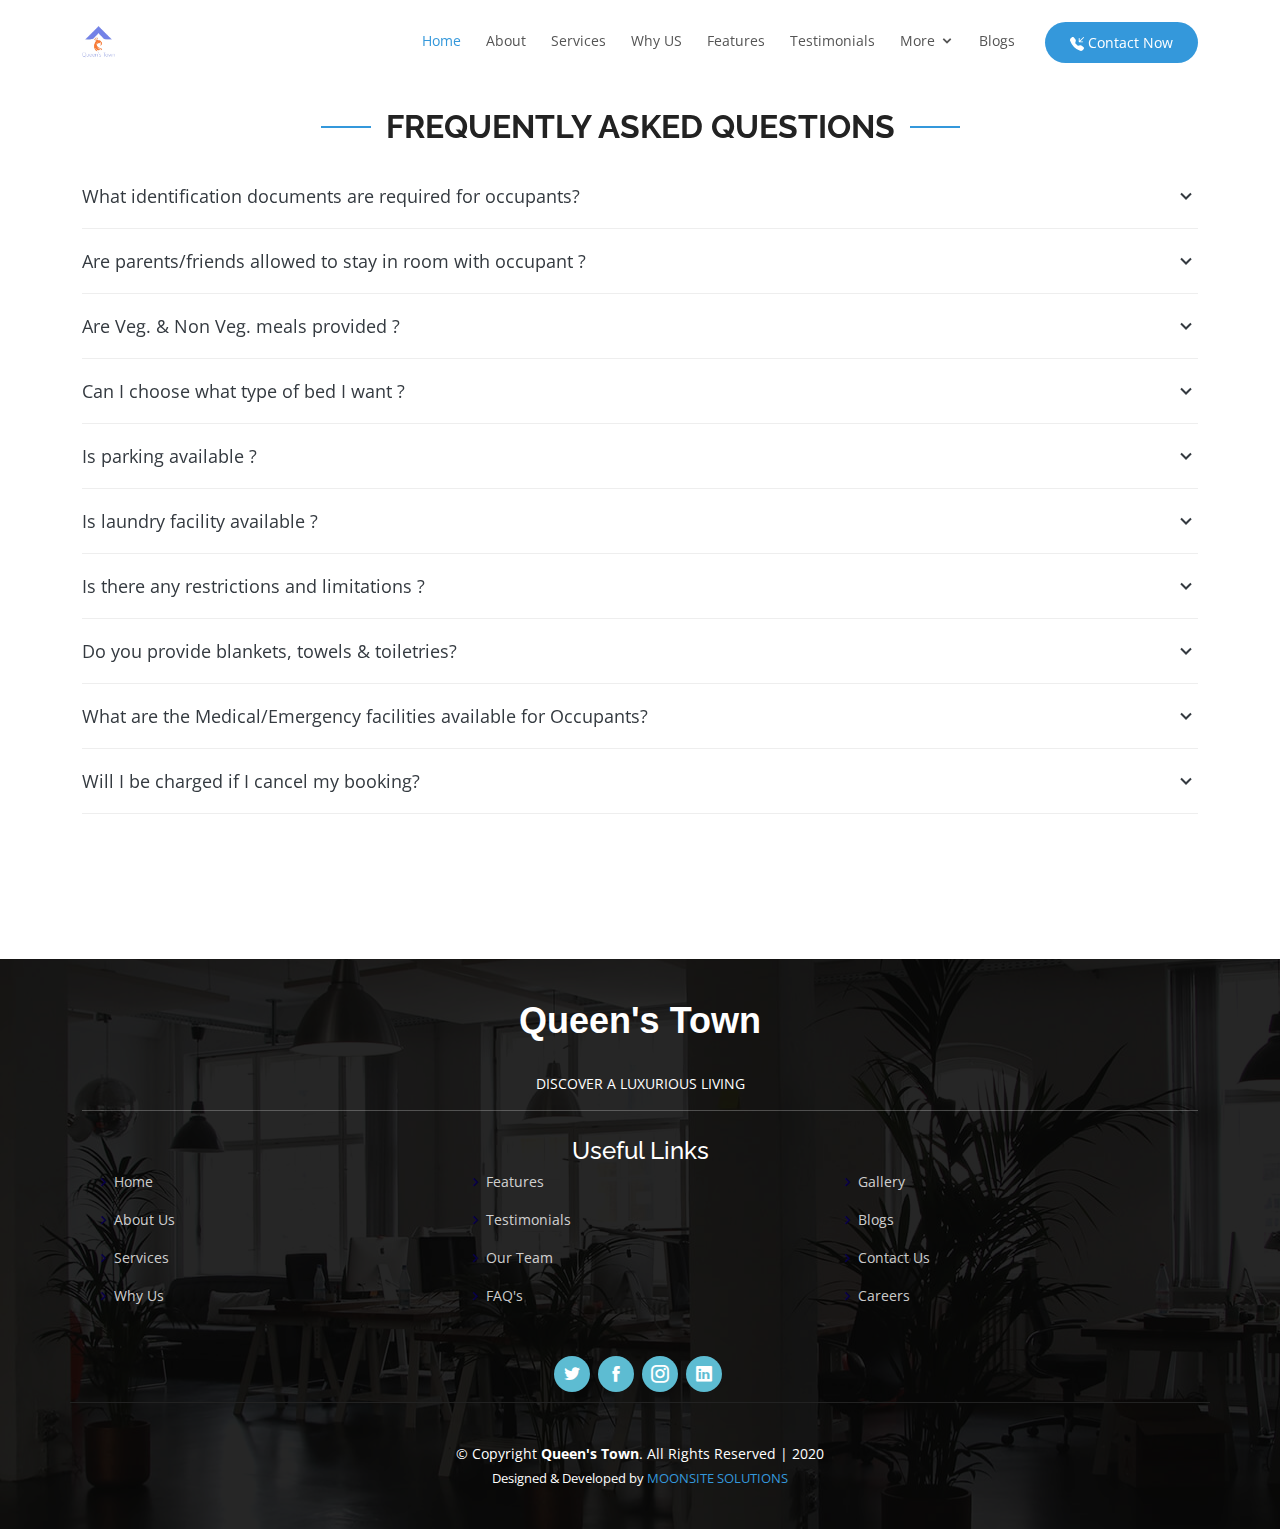
<file: Faq.html>
<!DOCTYPE html>
<html lang="en">

<head>
  <meta charset="utf-8">
  <meta content="width=device-width, initial-scale=1.0" name="viewport">

  <title>Queen's Town - FAQs</title>
  <meta content="" name="description">
  <meta content="" name="keywords">
<!-- Favicons -->
<link href="assets/img/log.png" rel="icon">
<link href="assets/img/log.png" rel="apple-touch-icon">

  <!-- Google Fonts -->
  <link href="https://fonts.googleapis.com/css?family=Open+Sans:300,300i,400,400i,600,600i,700,700i|Raleway:300,300i,400,400i,500,500i,600,600i,700,700i|Poppins:300,300i,400,400i,500,500i,600,600i,700,700i" rel="stylesheet">

  <!-- Vendor CSS Files -->
  <link href="assets/vendor/bootstrap/css/bootstrap.min.css" rel="stylesheet">
  <link href="assets/vendor/icofont/icofont.min.css" rel="stylesheet">
  <link href="assets/vendor/remixicon/remixicon.css" rel="stylesheet">
  <link href="assets/vendor/boxicons/css/boxicons.min.css" rel="stylesheet">
  <link href="assets/vendor/owl.carousel/assets/owl.carousel.min.css" rel="stylesheet">
  <link href="assets/vendor/venobox/venobox.css" rel="stylesheet">
  <link href="assets/vendor/aos/aos.css" rel="stylesheet">

  <!-- Template Main CSS File -->
  <link href="assets/css/style.css" rel="stylesheet">

 
</head>

<body>

  <!-- ======= Header ======= -->
  <header id="header" class="fixed-top d-flex align-items-center">
    <div class="container d-flex align-items-center">

      <div class="logo mr-auto">
        <a href="index.html"><img src="assets/img/mobilogo.png" alt="" class="img-fluid"></a>
 <!--      <h1 class="text-light"><a href="index.html"><span>Vesperr</span></a></h1> --> 
      
      </div>

      <nav class="nav-menu d-none d-lg-block">
        <ul>
          <li class="active"><a href="index.html">Home</a></li>
          <li><a href="index.html#about">About</a></li>
          <li><a href="index.html#services">Services</a></li>
          <li><a href="index.html#why-us">Why US</a></li>
          <li><a href="index.html#features">Features</a></li>
          <li><a href="index.html#testimonials">Testimonials</a></li>
          <li class="drop-down"><a href="">More</a>
            <ul>
              <li><a href="index.html#faq">FAQs ?</a></li>
              <li><a href="index.html#portfolio">Gallery</a></li>
              <li><a href="index.html#team">Our Team</a></li>
            </ul>
          </li>
          <li><a href="index.html#more-services">Blogs</a></li>

          <li class="get-started"><a href="index.html#contact"><svg width="1em" height="1em" viewBox="0 0 16 16" class="bi bi-telephone-inbound-fill" fill="currentColor" xmlns="http://www.w3.org/2000/svg">
            <path fill-rule="evenodd" d="M1.885.511a1.745 1.745 0 0 1 2.61.163L6.29 2.98c.329.423.445.974.315 1.494l-.547 2.19a.678.678 0 0 0 .178.643l2.457 2.457a.678.678 0 0 0 .644.178l2.189-.547a1.745 1.745 0 0 1 1.494.315l2.306 1.794c.829.645.905 1.87.163 2.611l-1.034 1.034c-.74.74-1.846 1.065-2.877.702a18.634 18.634 0 0 1-7.01-4.42 18.634 18.634 0 0 1-4.42-7.009c-.362-1.03-.037-2.137.703-2.877L1.885.511zM15.854.146a.5.5 0 0 1 0 .708L11.707 5H14.5a.5.5 0 0 1 0 1h-4a.5.5 0 0 1-.5-.5v-4a.5.5 0 0 1 1 0v2.793L15.146.146a.5.5 0 0 1 .708 0z"/>
          </svg> Contact Now</a></li>
        </ul>
      </nav><!-- .nav-menu -->

    </div>
  </header><!-- End Header -->
  <br><br>
  <main id="main">

    
    <!-- ======= F.A.Q Section ======= -->
    <section id="faq" class="faq">
      <div class="container">

        <div class="section-title" data-aos="fade-up">
          <h2>Frequently Asked Questions</h2>
        </div>

        <ul class="faq-list">

          <li data-aos="fade-up">
            <a data-toggle="collapse" class="collapsed" href="#faq1">What identification documents are required for occupants? <i class="bx bx-chevron-down icon-show"></i><i class="bx bx-x icon-close"></i></a>
            <div id="faq1" class="collapse" data-parent=".faq-list">
              <p>
                Queen's Town does not require any special documents but <br> 
                • Aadhar card copy
                •	Two Passport size photographs
                •	Medical Insurance
                •	COVID test result <br>
                are required. For more information you can contact the help desk.
                
              </p>
            </div>
          </li>
          <li data-aos="fade-up" data-aos-delay="100">
            <a data-toggle="collapse" href="#faq2" class="collapsed">Are parents/friends allowed to stay in room with occupant ? <i class="bx bx-chevron-down icon-show"></i><i class="bx bx-x icon-close"></i></a>
            <div id="faq2" class="collapse" data-parent=".faq-list">
              <p>
                If the parent of any occupant or any  friend wants to stay the night, then they can stay with the management’s permission. Charges will remain for one day, it will be necessary.
                <br>Parents can visit occupants’ room with permission from management as special case if required. Gents/ Men’s not allowed inside.
               
                </p>
            </div>
          </li> <li data-aos="fade-up" data-aos-delay="100">
            <a data-toggle="collapse" href="#faq3" class="collapsed">Are Veg. & Non Veg.  meals provided ? <i class="bx bx-chevron-down icon-show"></i><i class="bx bx-x icon-close"></i></a>
            <div id="faq3" class="collapse" data-parent=".faq-list">
              <p>
                Meals are included in the accommodation package. We will be providing Veg buffet for morning Breakfast, lunch & Dinner from Monday to Saturday.
                <br>•	For Non-Veg meals students have an option to order but only if your roommates are comfortable.
                <br>•	Sundays we offer lavish Buffet Brunch.
                
                </p>
            </div>
          </li> <li data-aos="fade-up" data-aos-delay="100">
            <a data-toggle="collapse" href="#faq4" class="collapsed">Can I choose what type of bed I want ? <i class="bx bx-chevron-down icon-show"></i><i class="bx bx-x icon-close"></i></a>
            <div id="faq4" class="collapse" data-parent=".faq-list">
              <p>
                You can send your special request for a bed type to the property using the self-service option. Please note that all special requests are subject to availability and cannot be guaranteed by Queen’s Town.
                </p>
            </div>
          </li> <li data-aos="fade-up" data-aos-delay="100">
            <a data-toggle="collapse" href="#faq7" class="collapsed">Is parking available ? <i class="bx bx-chevron-down icon-show"></i><i class="bx bx-x icon-close"></i></a>
            <div id="faq7" class="collapse" data-parent=".faq-list">
              <p>
                Two-wheeler parking facility is free to the boarders.
                </p>
            </div>
          </li>
        </li> <li data-aos="fade-up" data-aos-delay="100">
          <a data-toggle="collapse" href="#faq8" class="collapsed">Is laundry facility available ? <i class="bx bx-chevron-down icon-show"></i><i class="bx bx-x icon-close"></i></a>
          <div id="faq8" class="collapse" data-parent=".faq-list">
            <p>
              Yes but paid only and also we provide a common washing machine.
              </p>
          </div>
        </li>
      </li> 
    </li> <li data-aos="fade-up" data-aos-delay="100">
      <a data-toggle="collapse" href="#faq9" class="collapsed">Is there any restrictions and limitations ?<i class="bx bx-chevron-down icon-show"></i><i class="bx bx-x icon-close"></i></a>
      <div id="faq9" class="collapse" data-parent=".faq-list">
        <p>
          There are no restrictions and limitations on anything. We provide you full independency but only males are not allowed inside the premises.
          </p>
      </div>
    </li>
          <li data-aos="fade-up" data-aos-delay="100">
            <a data-toggle="collapse" href="#faq5" class="collapsed">Do you provide blankets, towels & toiletries? <i class="bx bx-chevron-down icon-show"></i><i class="bx bx-x icon-close"></i></a>
            <div id="faq5" class="collapse" data-parent=".faq-list">
              <p>
                Keeping in mind the current scenario, to maintain hygiene & follow the safety measure during this pandemic of COVID19, we will not be providing Students with blanket, Towels  or toiletries.
              <br>Occupants need to carry their own towels, blankets  & toiletries.
                </p>
            </div>
          </li>

          <li data-aos="fade-up" data-aos-delay="200">
            <a data-toggle="collapse" href="#faq6" class="collapsed">What are the Medical/Emergency facilities available for Occupants? <i class="bx bx-chevron-down icon-show"></i><i class="bx bx-x icon-close"></i></a>
            <div id="faq6" class="collapse" data-parent=".faq-list">
              <p>
                There is doctor on call. We have tied with hospitals and medical centers to handle emergencies.
                <br>Our Queen’s Town Staff will accompany the occupant till parent / guardian takes over.
                <br>Also Queen’s Town has their own pharmacy for your essentials.
                </p>
            </div>
          </li>

          <li data-aos="fade-up" data-aos-delay="300">
            <a data-toggle="collapse" href="#faq7" class="collapsed">Will I be charged if I cancel my booking? <i class="bx bx-chevron-down icon-show"></i><i class="bx bx-x icon-close"></i></a>
            <div id="faq7" class="collapse" data-parent=".faq-list">
              <p>
                If you have a free cancellation booking, you won't pay a cancellation fee. If your booking is no longer free to cancel or is non-refundable, you may incur a cancellation fee. Any cancellation fees for a booking is determined by the property. </p>
            </div>
          </li>

          <li data-aos="fade-up" data-aos-delay="400">
            <a data-toggle="collapse" href="#faq10" class="collapsed">What about housekeeping facility? <i class="bx bx-chevron-down icon-show"></i><i class="bx bx-x icon-close"></i></a>
            <div id="faq10" class="collapse" data-parent=".faq-list">
              <p>
                We are very particular about daily maintenance of all the facilities such as kitchen , dinning, lobbies, rooms  and toilets.    </p>
            </div>
          </li>


        </ul>

      </div>
    </section> 
    </section><!-- End F.A.Q Section -->

  </main><!-- End #main -->

  <!-- ======= Footer ======= -->
  <footer id="footer">

    <div class="footer-top">

      <div class="container">

        <div class="row justify-content-center">
          <div class="col-lg-6">
            <h3>Queen's Town</h3>
            <p> DISCOVER A LUXURIOUS LIVING</p>
          </div>
        </div> <hr>
        <div class="footer-top">
          <div class="container">
            <div class="row">
              <h4>Useful Links</h4> <br>
              <div class=" col-md-4 footer-links">
                
                <ul>
                  <li><i class="bx bx-chevron-right"></i> <a href="index.html">Home</a></li>
                  <li><i class="bx bx-chevron-right"></i> <a href="aboutus.html">About Us</a></li>
                  <li><i class="bx bx-chevron-right"></i> <a href="index.html#services">Services</a></li>
                  <li><i class="bx bx-chevron-right"></i> <a href="index.html#why-us">Why Us</a></li>
                 
                </ul>
              </div>
              <div class=" col-md-4 footer-links">
                
                <ul>
                  <li><i class="bx bx-chevron-right"></i> <a href="index.html#features">Features</a></li>
                  <li><i class="bx bx-chevron-right"></i> <a href="index.html#testimonials">Testimonials</a></li>
                  <li><i class="bx bx-chevron-right"></i> <a href="team.html">Our Team</a></li>
                  <li><i class="bx bx-chevron-right"></i> <a href="Faq.html">FAQ's</a></li>
                
                </ul>
              </div>
              <div class=" col-md-4 footer-links">
                
                <ul>
                  <li><i class="bx bx-chevron-right"></i> <a href="portfolio-details.html">Gallery</a></li>
                  <li><i class="bx bx-chevron-right"></i> <a href="blogs.html">Blogs</a></li>
                  <li><i class="bx bx-chevron-right"></i> <a href="index.html#contact">Contact Us</a></li>
                  <li><i class="bx bx-chevron-right"></i> <a href="career.html">Careers</a></li>
                </ul>
              </div>
    
            </div>

          </div>
        </div>
        
        <div class="social-links">
          <a href="https://twitter.com/QueensT99404721" class="twitter"><i class="icofont-twitter"></i></a>
          <a href="https://www.facebook.com/queens.town.562/" class="facebook"><i class="icofont-facebook"></i></a>
          <a href="https://www.instagram.com/queens_town_inn" class="instagram"><i class="icofont-instagram"></i></a>
          <a href="https://www.linkedin.com/in/queen-s-town-79b333200/" class="linkedin"><i class="icofont-linkedin"></i></a>
        </div>

      </div>
    </div>

    <div class="container footer-bottom clearfix">
      <div class="copyright">
        &copy; Copyright <strong><span>Queen's Town</span></strong>. All Rights Reserved | 2020
      </div>
      <div class="credits">
          Designed & Developed by <a href="https://www.moonsitesolutions.tech/">MOONSITE SOLUTIONS</a>
      </div>
    </div>
  </footer><!-- End Footer -->

  <a href="#" class="back-to-top"><i class="icofont-simple-up"></i></a>

  <!-- Vendor JS Files -->
  <script src="assets/vendor/jquery/jquery.min.js"></script>
  <script src="assets/vendor/bootstrap/js/bootstrap.bundle.min.js"></script>
  <script src="assets/vendor/jquery.easing/jquery.easing.min.js"></script>
  <script src="assets/vendor/php-email-form/validate.js"></script>
  <script src="assets/vendor/waypoints/jquery.waypoints.min.js"></script>
  <script src="assets/vendor/counterup/counterup.min.js"></script>
  <script src="assets/vendor/owl.carousel/owl.carousel.min.js"></script>
  <script src="assets/vendor/isotope-layout/isotope.pkgd.min.js"></script>
  <script src="assets/vendor/venobox/venobox.min.js"></script>
  <script src="assets/vendor/aos/aos.js"></script>

  <!-- Template Main JS File -->
  <script src="assets/js/main.js"></script>

</body>

</html>
</file>
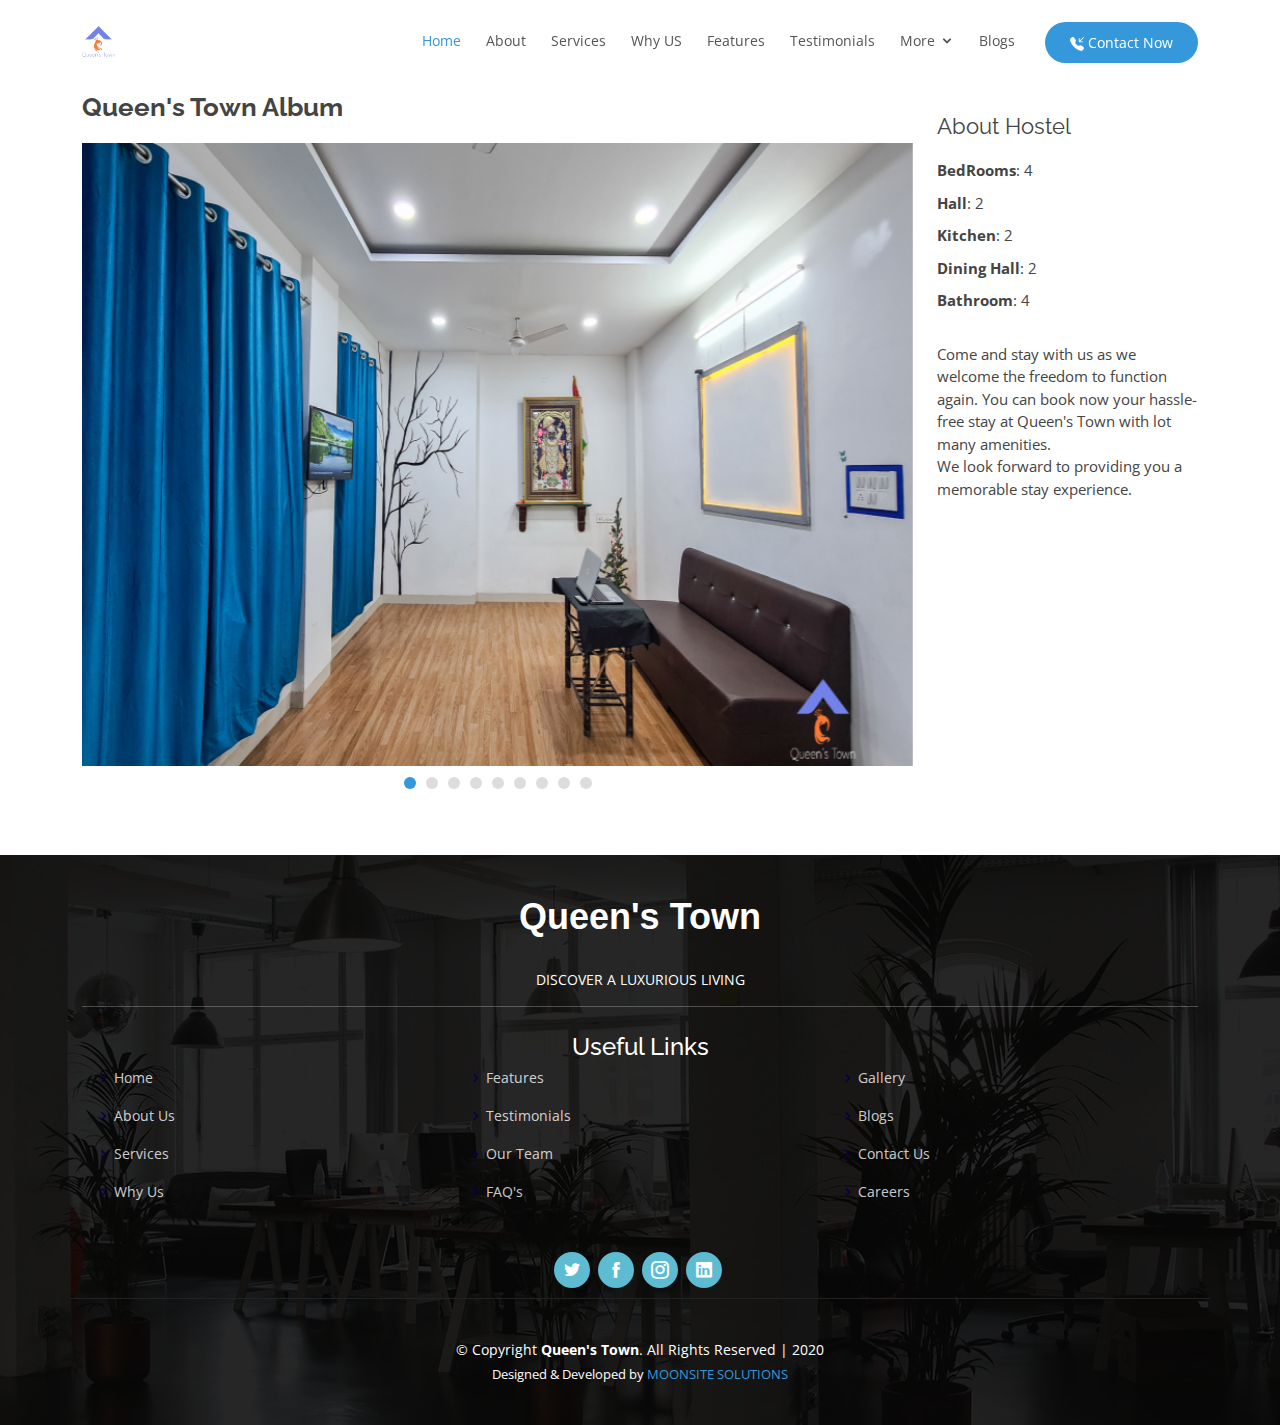
<file: portfolio-details.html>
<!DOCTYPE html>
<html lang="en">

<head>
  <meta charset="utf-8">
  <meta content="width=device-width, initial-scale=1.0" name="viewport">

  <title>Queen's Town - Portfolio Details</title>
  <meta content="" name="description">
  <meta content="" name="keywords">

  <!-- Favicons -->
  <link href="assets/img/log.png" rel="icon">
  <link href="assets/img/log.png" rel="apple-touch-icon">

  <!-- Google Fonts -->
  <link href="https://fonts.googleapis.com/css?family=Open+Sans:300,300i,400,400i,600,600i,700,700i|Raleway:300,300i,400,400i,500,500i,600,600i,700,700i|Poppins:300,300i,400,400i,500,500i,600,600i,700,700i" rel="stylesheet">

  <!-- Vendor CSS Files -->
  <link href="assets/vendor/bootstrap/css/bootstrap.min.css" rel="stylesheet">
  <link href="assets/vendor/icofont/icofont.min.css" rel="stylesheet">
  <link href="assets/vendor/remixicon/remixicon.css" rel="stylesheet">
  <link href="assets/vendor/boxicons/css/boxicons.min.css" rel="stylesheet">
  <link href="assets/vendor/owl.carousel/assets/owl.carousel.min.css" rel="stylesheet">
  <link href="assets/vendor/venobox/venobox.css" rel="stylesheet">
  <link href="assets/vendor/aos/aos.css" rel="stylesheet">

  <!-- Template Main CSS File -->
  <link href="assets/css/style.css" rel="stylesheet">

</head>

<body>

  <!-- ======= Header ======= -->
  <header id="header" class="fixed-top d-flex align-items-center">
    <div class="container d-flex align-items-center">

      <div class="logo mr-auto">
        <a href="index.html"><img src="assets/img/mobilogo.png" alt="" class="img-fluid"></a>
 <!--      <h1 class="text-light"><a href="index.html"><span>Vesperr</span></a></h1> --> 
      
      </div>

      <nav class="nav-menu d-none d-lg-block">
        <ul>
          <li class="active"><a href="index.html">Home</a></li>
          <li><a href="index.html#about">About</a></li>
          <li><a href="index.html#services">Services</a></li>
          <li><a href="index.html#why-us">Why US</a></li>
          <li><a href="index.html#features">Features</a></li>
          <li><a href="index.html#testimonials">Testimonials</a></li>
          <li class="drop-down"><a href="">More</a>
            <ul>
              <li><a href="index.html#faq">FAQs ?</a></li>
              <li><a href="index.html#portfolio">Gallery</a></li>
              <li><a href="index.html#team">Our Team</a></li>
            </ul>
          </li>
          <li><a href="index.html#more-services">Blogs</a></li>

          <li class="get-started"><a href="index.html#contact"><svg width="1em" height="1em" viewBox="0 0 16 16" class="bi bi-telephone-inbound-fill" fill="currentColor" xmlns="http://www.w3.org/2000/svg">
            <path fill-rule="evenodd" d="M1.885.511a1.745 1.745 0 0 1 2.61.163L6.29 2.98c.329.423.445.974.315 1.494l-.547 2.19a.678.678 0 0 0 .178.643l2.457 2.457a.678.678 0 0 0 .644.178l2.189-.547a1.745 1.745 0 0 1 1.494.315l2.306 1.794c.829.645.905 1.87.163 2.611l-1.034 1.034c-.74.74-1.846 1.065-2.877.702a18.634 18.634 0 0 1-7.01-4.42 18.634 18.634 0 0 1-4.42-7.009c-.362-1.03-.037-2.137.703-2.877L1.885.511zM15.854.146a.5.5 0 0 1 0 .708L11.707 5H14.5a.5.5 0 0 1 0 1h-4a.5.5 0 0 1-.5-.5v-4a.5.5 0 0 1 1 0v2.793L15.146.146a.5.5 0 0 1 .708 0z"/>
          </svg> Contact Now</a></li>
        </ul>
      </nav><!-- .nav-menu -->

    </div>
  </header><!-- End Header -->
  <br><br>
  <main id="main">

    <!-- ======= Portfolio Details Section ======= -->
    <section id="portfolio-details" class="portfolio-details">
      <div class="container">

        <div class="row">

          <div class="col-lg-9"> <br>
            <h2 class="portfolio-title">Queen's Town Album</h2>
            <div class="owl-carousel portfolio-details-carousel">
              <img src="assets/img/portfolio/hall-1.png" class="img-fluid" alt="">
              <img src="assets/img/portfolio/hall-2.png" class="img-fluid" alt="">
              <img src="assets/img/portfolio/hall-3.png" class="img-fluid" alt="">
              <img src="assets/img/portfolio/bed-1.png" class="img-fluid" alt="">
              <img src="assets/img/portfolio/bed-3.png" class="img-fluid" alt="">
              <img src="assets/img/portfolio/bed-2.png" class="img-fluid" alt="">
              <img src="assets/img/portfolio/kitch.png" class="img-fluid" alt="">
              <img src="assets/img/portfolio/dining.png" class="img-fluid" alt="">
              <img src="assets/img/portfolio/kitch.png" class="img-fluid" alt="">
            </div>
          </div>

          <div class="col-lg-3 portfolio-info">
            <h3>About Hostel</h3>
            <ul>
              <li><strong>BedRooms</strong>: 4</li>
              <li><strong>Hall</strong>: 2</li>
              <li><strong>Kitchen</strong>: 2</li>
              <li><strong>Dining Hall</strong>: 2</li>
              <li><strong>Bathroom</strong>: 4</li>
            </ul>

            <p>
              Come and stay with us as we welcome the freedom to function again.
              You can book now your hassle-free stay at Queen's Town with lot many amenities.
            <br>We look forward to providing you a memorable stay experience. </p>
          </div>

        </div>

      </div>
    </section><!-- End Portfolio Details Section -->

  </main><!-- End #main -->

   <!-- ======= Footer ======= -->
   <footer id="footer">

    <div class="footer-top">

      <div class="container">

        <div class="row justify-content-center">
          <div class="col-lg-6">
             <h3>Queen's Town</h3>
            <p> DISCOVER A LUXURIOUS LIVING</p>
          </div>
        </div> <hr>
        <div class="footer-top">
          <div class="container">
            <div class="row">
              <h4>Useful Links</h4> <br>
              <div class=" col-md-4 footer-links">
                
                <ul>
                  <li><i class="bx bx-chevron-right"></i> <a href="index.html">Home</a></li>
                  <li><i class="bx bx-chevron-right"></i> <a href="aboutus.html">About Us</a></li>
                  <li><i class="bx bx-chevron-right"></i> <a href="index.html#services">Services</a></li>
                  <li><i class="bx bx-chevron-right"></i> <a href="index.html#why-us">Why Us</a></li>
                 
                </ul>
              </div>
              <div class=" col-md-4 footer-links">
                
                <ul>
                  <li><i class="bx bx-chevron-right"></i> <a href="index.html#features">Features</a></li>
                  <li><i class="bx bx-chevron-right"></i> <a href="index.html#testimonials">Testimonials</a></li>
                  <li><i class="bx bx-chevron-right"></i> <a href="team.html">Our Team</a></li>
                  <li><i class="bx bx-chevron-right"></i> <a href="Faq.html">FAQ's</a></li>
                
                </ul>
              </div>
              <div class=" col-md-4 footer-links">
                
                <ul>
                  <li><i class="bx bx-chevron-right"></i> <a href="portfolio-details.html">Gallery</a></li>
                  <li><i class="bx bx-chevron-right"></i> <a href="blogs.html">Blogs</a></li>
                  <li><i class="bx bx-chevron-right"></i> <a href="index.html#contact">Contact Us</a></li>
                  <li><i class="bx bx-chevron-right"></i> <a href="career.html">Careers</a></li>
                </ul>
              </div>
    
            </div>
          </div>
        </div>
        
        <div class="social-links">
          <a href="https://twitter.com/QueensT99404721" class="twitter"><i class="icofont-twitter"></i></a>
          <a href="https://www.facebook.com/queens.town.562/" class="facebook"><i class="icofont-facebook"></i></a>
          <a href="https://www.instagram.com/queens_town_inn" class="instagram"><i class="icofont-instagram"></i></a>
          <a href="https://www.linkedin.com/in/queen-s-town-79b333200/" class="linkedin"><i class="icofont-linkedin"></i></a>
        </div>

      </div>
    </div>

    <div class="container footer-bottom clearfix">
      <div class="copyright">
        &copy; Copyright <strong><span>Queen's Town</span></strong>. All Rights Reserved | 2020
      </div>
      <div class="credits">
          Designed & Developed by <a href="https://www.moonsitesolutions.tech/">MOONSITE SOLUTIONS</a>
      </div>
    </div>
  </footer><!-- End Footer -->

  <a href="#" class="back-to-top"><i class="icofont-simple-up"></i></a>

  <!-- Vendor JS Files -->
  <script src="assets/vendor/jquery/jquery.min.js"></script>
  <script src="assets/vendor/bootstrap/js/bootstrap.bundle.min.js"></script>
  <script src="assets/vendor/jquery.easing/jquery.easing.min.js"></script>
  <script src="assets/vendor/php-email-form/validate.js"></script>
  <script src="assets/vendor/waypoints/jquery.waypoints.min.js"></script>
  <script src="assets/vendor/counterup/counterup.min.js"></script>
  <script src="assets/vendor/owl.carousel/owl.carousel.min.js"></script>
  <script src="assets/vendor/isotope-layout/isotope.pkgd.min.js"></script>
  <script src="assets/vendor/venobox/venobox.min.js"></script>
  <script src="assets/vendor/aos/aos.js"></script>

  <!-- Template Main JS File -->
  <script src="assets/js/main.js"></script>

</body>

</html>
</file>
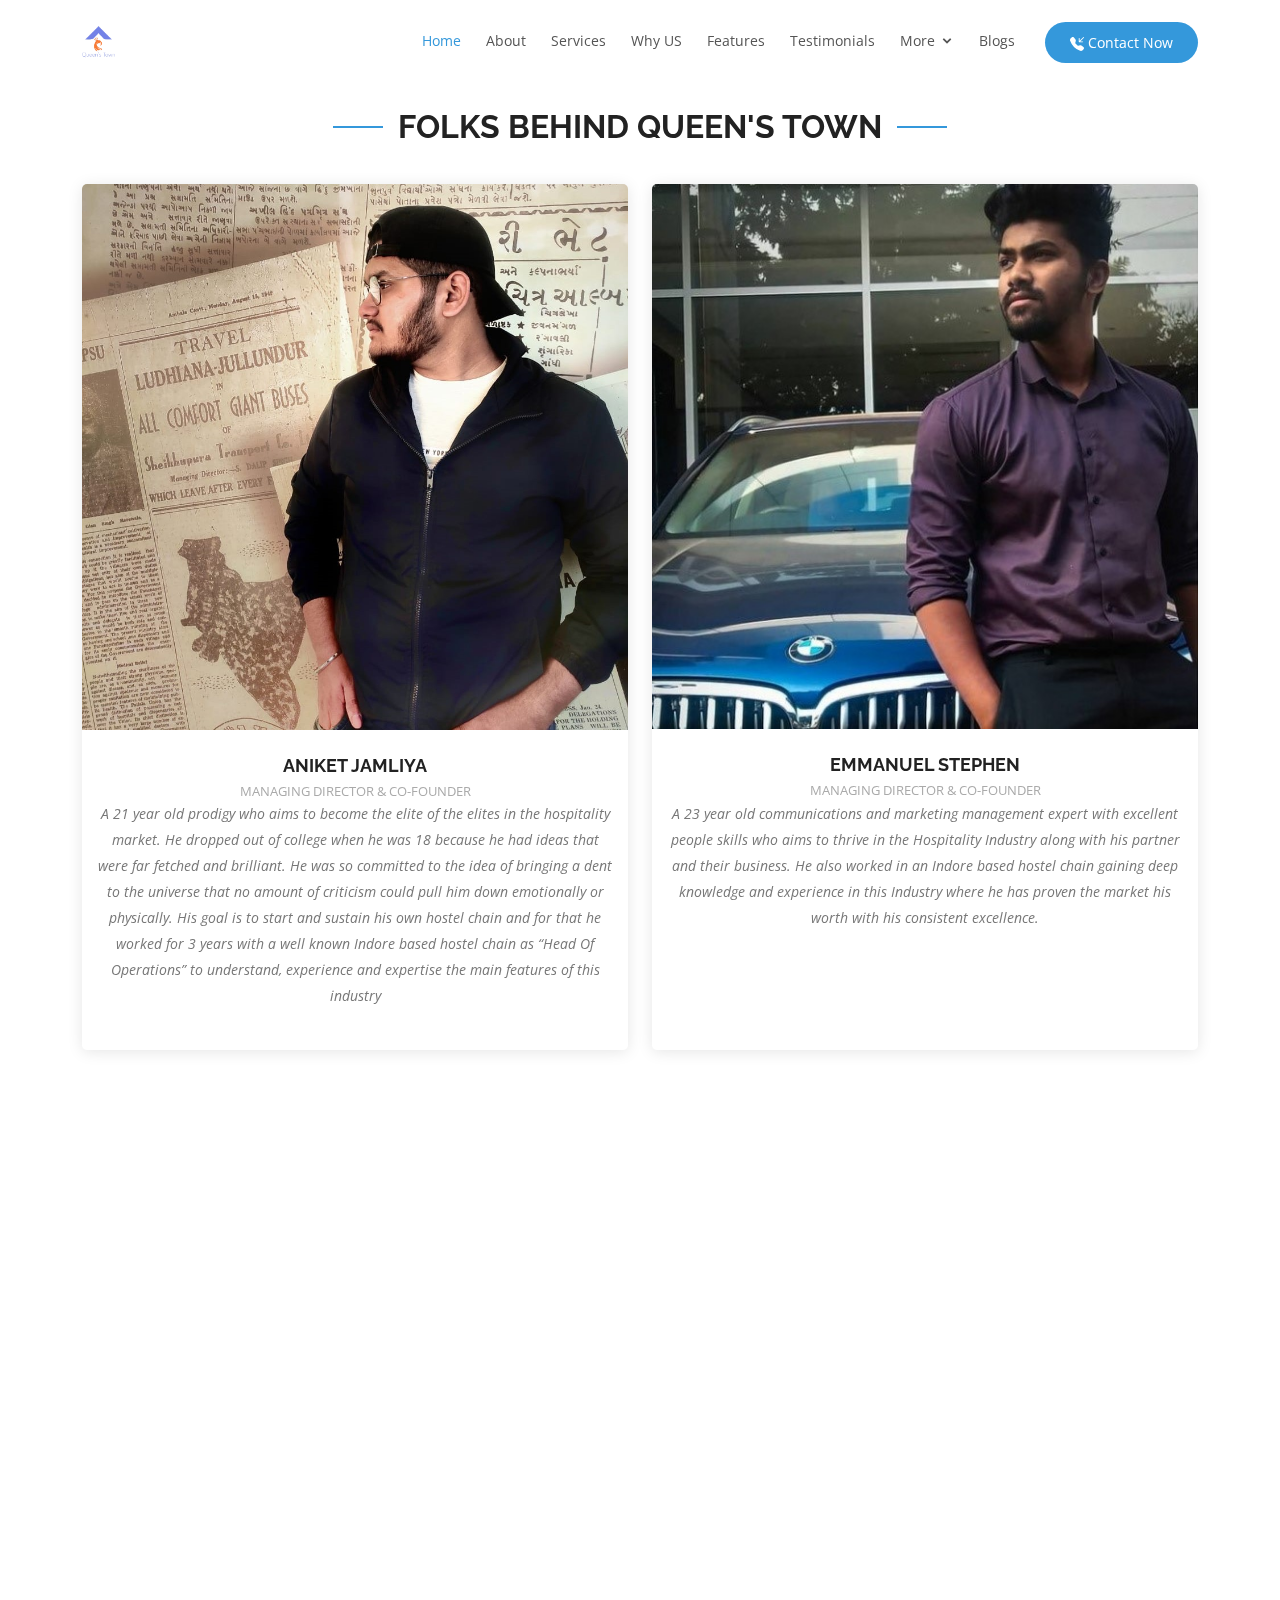
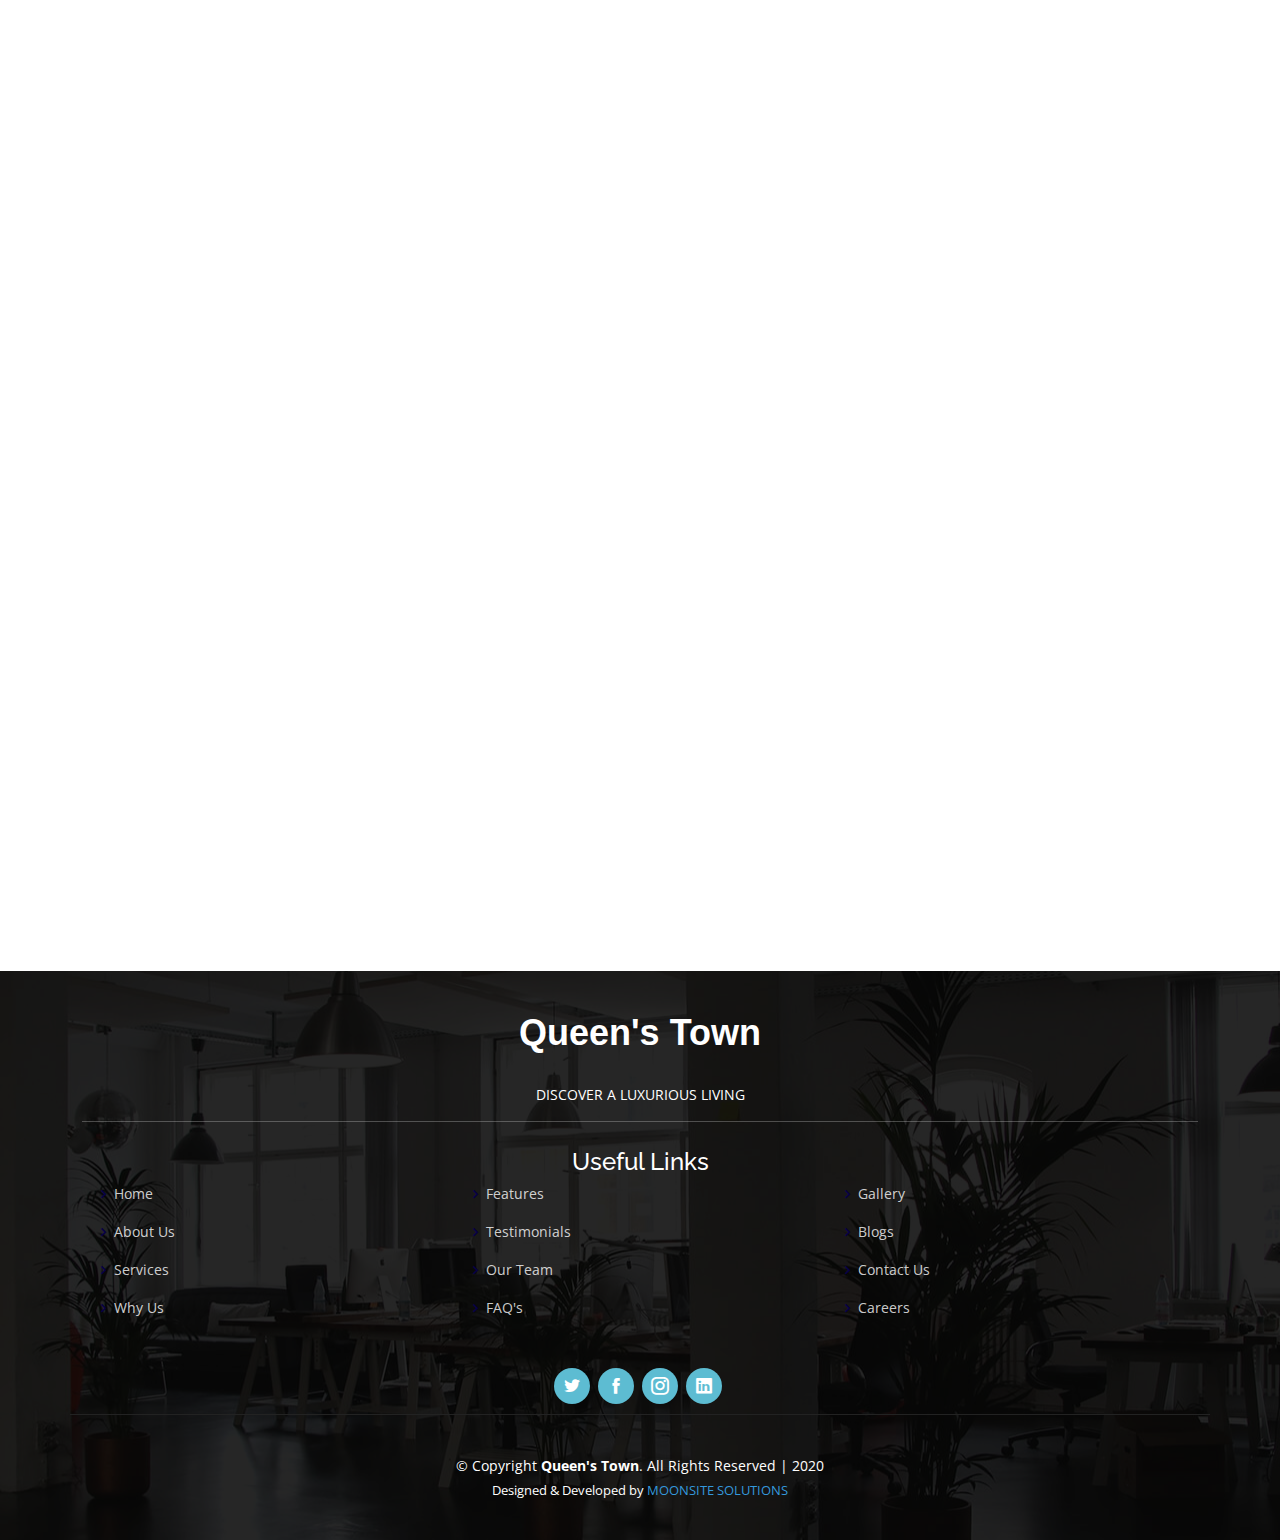
<file: team.html>
<!DOCTYPE html>
<html lang="en">

<head>
  <meta charset="utf-8">
  <meta content="width=device-width, initial-scale=1.0" name="viewport">

  <title>Queen's Town - Team</title>
  <meta content="" name="description">
  <meta content="" name="keywords">

  <!-- Favicons -->
  <link href="assets/img/log.png" rel="icon">
  <link href="assets/img/log.png" rel="apple-touch-icon">

  <!-- Google Fonts -->
  <link href="https://fonts.googleapis.com/css?family=Open+Sans:300,300i,400,400i,600,600i,700,700i|Raleway:300,300i,400,400i,500,500i,600,600i,700,700i|Poppins:300,300i,400,400i,500,500i,600,600i,700,700i" rel="stylesheet">

  <!-- Vendor CSS Files -->
  <link href="assets/vendor/bootstrap/css/bootstrap.min.css" rel="stylesheet">
  <link href="assets/vendor/icofont/icofont.min.css" rel="stylesheet">
  <link href="assets/vendor/remixicon/remixicon.css" rel="stylesheet">
  <link href="assets/vendor/boxicons/css/boxicons.min.css" rel="stylesheet">
  <link href="assets/vendor/owl.carousel/assets/owl.carousel.min.css" rel="stylesheet">
  <link href="assets/vendor/venobox/venobox.css" rel="stylesheet">
  <link href="assets/vendor/aos/aos.css" rel="stylesheet">

  <!-- Template Main CSS File -->
  <link href="assets/css/style.css" rel="stylesheet">

</head>

<body>

  <!-- ======= Header ======= -->
  <header id="header" class="fixed-top d-flex align-items-center">
    <div class="container d-flex align-items-center">

      <div class="logo mr-auto">
        <a href="index.html"><img src="assets/img/mobilogo.png" alt="" class="img-fluid"></a>
 <!--      <h1 class="text-light"><a href="index.html"><span>Vesperr</span></a></h1> --> 
      
      </div>

      <nav class="nav-menu d-none d-lg-block">
        <ul>
          <li class="active"><a href="index.html">Home</a></li>
          <li><a href="index.html#about">About</a></li>
          <li><a href="index.html#services">Services</a></li>
          <li><a href="index.html#why-us">Why US</a></li>
          <li><a href="index.html#features">Features</a></li>
          <li><a href="index.html#testimonials">Testimonials</a></li>
          <li class="drop-down"><a href="">More</a>
            <ul>
              <li><a href="index.html#faq">FAQs ?</a></li>
              <li><a href="index.html#portfolio">Gallery</a></li>
              <li><a href="index.html#team">Our Team</a></li>
            </ul>
          </li>
          <li><a href="index.html#more-services">Blogs</a></li>

          <li class="get-started"><a href="index.html#contact"><svg width="1em" height="1em" viewBox="0 0 16 16" class="bi bi-telephone-inbound-fill" fill="currentColor" xmlns="http://www.w3.org/2000/svg">
            <path fill-rule="evenodd" d="M1.885.511a1.745 1.745 0 0 1 2.61.163L6.29 2.98c.329.423.445.974.315 1.494l-.547 2.19a.678.678 0 0 0 .178.643l2.457 2.457a.678.678 0 0 0 .644.178l2.189-.547a1.745 1.745 0 0 1 1.494.315l2.306 1.794c.829.645.905 1.87.163 2.611l-1.034 1.034c-.74.74-1.846 1.065-2.877.702a18.634 18.634 0 0 1-7.01-4.42 18.634 18.634 0 0 1-4.42-7.009c-.362-1.03-.037-2.137.703-2.877L1.885.511zM15.854.146a.5.5 0 0 1 0 .708L11.707 5H14.5a.5.5 0 0 1 0 1h-4a.5.5 0 0 1-.5-.5v-4a.5.5 0 0 1 1 0v2.793L15.146.146a.5.5 0 0 1 .708 0z"/>
          </svg> Contact Now</a></li>
        </ul>
      </nav><!-- .nav-menu -->

    </div>
  </header><!-- End Header -->
  <br><br>
  <main id="main">


<!-- ======= Team Section ======= -->
<section id="team" class="team">
  <div class="container">

    <div class="section-title" data-aos="fade-up">
      <h2>Folks Behind Queen's Town</h2>
    </div>

    <div class="row">

      <div class="col-lg-6 col-md-6 d-flex align-items-stretch">
        <div class="member" data-aos="zoom-in">
          <div class="member-img">
            <img src="assets/img/team/aniket.jpeg" class="img-fluid" alt="">
            <div class="social">
              <a href="https://www.instagram.com/__anykett__/"><i class="icofont-instagram"></i></a>
            </div>
          </div>
          <div class="member-info">
            <h4>ANIKET JAMLIYA</h4>
            <span>MANAGING DIRECTOR & CO-FOUNDER</span>
            <p>A 21 year old prodigy who aims to become the elite of the elites in the hospitality market. He dropped out of college when he was 18 because he had ideas that were far fetched and brilliant. He was so committed to the idea of bringing a dent to the universe that no amount of criticism could pull him down emotionally or physically. His goal is to start and sustain his own hostel chain and for that he worked for 3 years with a well known Indore based hostel chain as “Head Of Operations” to understand, experience and expertise the main features of this industry
            </p>
          </div>
        </div>
      </div>
      <div class="col-lg-6 col-md-6 d-flex align-items-stretch">
        <div class="member" data-aos="zoom-in" data-aos-delay="100">
          <div class="member-img">
            <img src="assets/img/team/robin.JPG" class="img-fluid" alt="">
            <div class="social">
              <a href=""><i class="icofont-instagram"></i></a>
            </div>
          </div>
          <div class="member-info">
            <h4>EMMANUEL STEPHEN</h4>
            <span>MANAGING DIRECTOR & CO-FOUNDER</span>
            <p>A 23 year old communications and marketing management expert with excellent people skills who aims to thrive in the Hospitality Industry along with his partner and their business. He also worked in an Indore based hostel chain gaining deep knowledge and experience in this Industry where he has proven the market his worth with his consistent excellence.</p>
          </div>
        </div>
      </div>

    </div>

  </div>
</section><!-- End Team Section -->


    <!-- ======= Team Section ======= -->
    <section id="team" class="team">
      <div class="container">

        <div class="section-title" data-aos="fade-up">
          <h2>Our Inspiration</h2>
          <p> These are the constant source of support system and motivation for us. Their contribution in the development of Queen’s Town has been impeccable right from the start and we are much obliged for their support.</p>
        </div>

        <div class="row">

          <div class="col-lg-4 col-md-6 d-flex align-items-stretch">
            <div class="member" data-aos="zoom-in">
              <div class="member-img">
                <img src="assets/img/team/akshatgupta.jpg" class="img-fluid" alt="">
                <div class="social">
                 <a href=""><i class="icofont-instagram"></i></a>
                </div>
              </div>
              <div class="member-info">
                <h4>Akshat Gupta</h4>
                <span>Indore Based Builder & Hostelier</span>
                <p>Comfort kills any sort of creativity, seek discomfort</p>
              </div>
            </div>
          </div>
          <div class="col-lg-4 col-md-6 d-flex align-items-stretch">
            <div class="member" data-aos="zoom-in" data-aos-delay="100">
              <div class="member-img">
                <img src="assets/img/team/rahultri.JPG" class="img-fluid" alt="">
                <div class="social">
                 <a href=""><i class="icofont-instagram"></i></a>
                </div>
              </div>
              <div class="member-info">
                <h4>Rahul Tripathi</h4>
                <span>Mumbai Based Software Engineer & Restaurateur</span>
                <p>With a goal to make this planet a better place for humans.</p>
              </div>
            </div>
          </div>
          <div class="col-lg-4 col-md-6 d-flex align-items-stretch">
            <div class="member" data-aos="zoom-in" data-aos-delay="200">
              <div class="member-img">
                <img src="assets/img/team/manish.JPG" class="img-fluid" alt="">
                <div class="social">
                 <a href=""><i class="icofont-instagram"></i></a>
                </div>
              </div>
              <div class="member-info">
                <h4>Manish Jharne</h4>
                <span>Indore Based Government Contractor & Restaurateur</span>
                <p>This world needs a giant group hug.</p>
              </div>
            </div>
          </div>

        </div>

      </div>
    </section><!-- End Team Section -->
    
<!-- ======= Team Section ======= -->
<section id="team" class="team">
  <div class="container">

    <div class="section-title" data-aos="fade-up">
      <h2>Other Partners</h2>
    </div>

    <div class="row">

      <div class="col-lg-4 col-md-6 d-flex align-items-stretch">
        <div class="member" data-aos="zoom-in">
          <div class="member-img">
            <img src="assets/img/team/profilepic - Copy.jpg" class="img-fluid" alt="">
            <div class="social">
              <a href=""><i class="icofont-twitter"></i></a>
              <a href=""><i class="icofont-facebook"></i></a>
              <a href=""><i class="icofont-instagram"></i></a>
              <a href=""><i class="icofont-linkedin"></i></a>
            </div>
          </div>
          <div class="member-info">
            <h4>TANISHK CHATURVEDI</h4>
            <span>IT PARTNER</span>
          </div>
        </div>
      </div>
      <div class="col-lg-4 col-md-6 d-flex align-items-stretch">
        <div class="member" data-aos="zoom-in" data-aos-delay="100">
          <div class="member-img">
            <img src="assets/img/team/bhiya.JPG" class="img-fluid" alt="">
            <div class="social">
              <a href=""><i class="icofont-instagram"></i></a>
            </div>
          </div>
          <div class="member-info">
            <h4>BHIYAOOO</h4>
            <span>PROMOTION PARTNERS</span>
          </div>
        </div>
      </div>
      <div class="col-lg-4 col-md-6 d-flex align-items-stretch">
        <div class="member" data-aos="zoom-in" data-aos-delay="200">
          <div class="member-img">
            <img src="assets/img/team/ridh.jpg" class="img-fluid" alt="">
            <div class="social">
              <a href=""><i class="icofont-instagram"></i></a>
            </div>
          </div>
          <div class="member-info">
            <h4>RIDDH BHATTAR</h4>
            <span>CONTENT PARTNER</span>
          </div>
        </div>
      </div>
    </div>

  </div>
</section><!-- End Team Section -->

  </main><!-- End #main -->

  <!-- ======= Footer ======= -->
  <footer id="footer">

    <div class="footer-top">

      <div class="container">

        <div class="row justify-content-center">
          <div class="col-lg-6">
            <h3>Queen's Town</h3>
            <p> DISCOVER A LUXURIOUS LIVING</p>
          </div>
        </div> <hr>
        <div class="footer-top">
          <div class="container">
            <div class="row">
              <h4>Useful Links</h4> <br>
              <div class=" col-md-4 footer-links">
                
                <ul>
                  <li><i class="bx bx-chevron-right"></i> <a href="index.html">Home</a></li>
                  <li><i class="bx bx-chevron-right"></i> <a href="aboutus.html">About Us</a></li>
                  <li><i class="bx bx-chevron-right"></i> <a href="index.html#services">Services</a></li>
                  <li><i class="bx bx-chevron-right"></i> <a href="index.html#why-us">Why Us</a></li>
                 
                </ul>
              </div>
              <div class=" col-md-4 footer-links">
                
                <ul>
                  <li><i class="bx bx-chevron-right"></i> <a href="index.html#features">Features</a></li>
                  <li><i class="bx bx-chevron-right"></i> <a href="index.html#testimonials">Testimonials</a></li>
                  <li><i class="bx bx-chevron-right"></i> <a href="team.html">Our Team</a></li>
                  <li><i class="bx bx-chevron-right"></i> <a href="Faq.html">FAQ's</a></li>
                
                </ul>
              </div>
              <div class=" col-md-4 footer-links">
                
                <ul>
                  <li><i class="bx bx-chevron-right"></i> <a href="portfolio-details.html">Gallery</a></li>
                  <li><i class="bx bx-chevron-right"></i> <a href="blogs.html">Blogs</a></li>
                  <li><i class="bx bx-chevron-right"></i> <a href="index.html#contact">Contact Us</a></li>
                  <li><i class="bx bx-chevron-right"></i> <a href="career.html">Careers</a></li>
                </ul>
              </div>
              
            </div>
          </div>
        </div>
        
        <div class="social-links">
          <a href="https://twitter.com/QueensT99404721" class="twitter"><i class="icofont-twitter"></i></a>
          <a href="https://www.facebook.com/queens.town.562/" class="facebook"><i class="icofont-facebook"></i></a>
          <a href="https://www.instagram.com/queens_town_inn" class="instagram"><i class="icofont-instagram"></i></a>
          <a href="https://www.linkedin.com/in/queen-s-town-79b333200/" class="linkedin"><i class="icofont-linkedin"></i></a>
        </div>

      </div>
    </div>

    <div class="container footer-bottom clearfix">
      <div class="copyright">
        &copy; Copyright <strong><span>Queen's Town</span></strong>. All Rights Reserved | 2020
      </div>
      <div class="credits">
          Designed & Developed by <a href="https://www.moonsitesolutions.tech/">MOONSITE SOLUTIONS</a>
      </div>
    </div>
  </footer><!-- End Footer -->

  <a href="#" class="back-to-top"><i class="icofont-simple-up"></i></a>

  <!-- Vendor JS Files -->
  <script src="assets/vendor/jquery/jquery.min.js"></script>
  <script src="assets/vendor/bootstrap/js/bootstrap.bundle.min.js"></script>
  <script src="assets/vendor/jquery.easing/jquery.easing.min.js"></script>
  <script src="assets/vendor/php-email-form/validate.js"></script>
  <script src="assets/vendor/waypoints/jquery.waypoints.min.js"></script>
  <script src="assets/vendor/counterup/counterup.min.js"></script>
  <script src="assets/vendor/owl.carousel/owl.carousel.min.js"></script>
  <script src="assets/vendor/isotope-layout/isotope.pkgd.min.js"></script>
  <script src="assets/vendor/venobox/venobox.min.js"></script>
  <script src="assets/vendor/aos/aos.js"></script>

  <!-- Template Main JS File -->
  <script src="assets/js/main.js"></script>

</body>

</html>
</file>
<file: assets/vendor/venobox/venobox.css>
/* ------ venobox.css --------*/
.vbox-overlay *, .vbox-overlay *:before, .vbox-overlay *:after{
    -webkit-backface-visibility: hidden;
    -webkit-box-sizing:border-box;
    -moz-box-sizing:border-box;
    box-sizing:border-box;
}
.vbox-overlay * { 
    -webkit-backface-visibility: visible;
    backface-visibility: visible;
}
.vbox-overlay{
    display: -webkit-flex;
    display: flex;
    -webkit-flex-direction: column;
    flex-direction: column;
    -webkit-justify-content: center;
    justify-content: center;
    -webkit-align-items: center;
    align-items: center;
    position: fixed;
    left: 0;
    top: 0;
    bottom: 0;
    right: 0;
    z-index: 999999;
}

/* ----- navigation ----- */
.vbox-title{
    width: 100%;
    height: 40px;
    float: left;
    text-align: center;
    line-height: 28px;
    font-size: 12px;
    padding: 6px 50px;
    overflow: hidden;
    position: fixed;
    display: none;
    left: 0;
    z-index: 89;
}
.vbox-close{
    cursor: pointer;
    position: fixed;
    top: -1px;
    right: 0;
    width: 50px;
    height: 40px;
    padding: 6px;
    display: block;
    background-position:10px center;
    overflow: hidden;
    font-size: 24px;
    line-height: 1;
    text-align: center;
    z-index: 99;
}
.vbox-left{
    cursor: pointer;
    position: fixed;
    left: 0;
    height: 40px;
    overflow: hidden;
    line-height: 28px;
    font-size: 12px;
    z-index: 99;
    display: flex;
    align-items:center;
}
.vbox-num{
    display: inline-block;
    margin: 6px 0 6px 15px;
}
/* ----- Social share ----- */
.vbox-share{
    line-height: 28px;
    font-size: 12px;
    overflow: hidden;
    position: fixed;
    left: 0;
    z-index: 98;
    display: flex;
    align-items:center;
    justify-content: center;
    width: 100%;
    text-align: center;
}
.vbox-share svg{
    max-height: 28px;
    width: 28px;
    z-index: 10;
    margin-left: 12px;
    margin-top: 6px;
    margin-bottom: 6px;
    vertical-align: middle;
}


/* ----- navigation ARROWS ----- */
.vbox-next, .vbox-prev{
    position: fixed;
    top: 50%;
    margin-top: -15px;
    overflow: hidden;
    cursor: pointer;
    display: block;
    width: 45px;
    height: 45px;
    z-index: 99;
}
.vbox-next span, .vbox-prev span{
    position: relative;
    width: 20px;
    height: 20px;
    border: 2px solid transparent;
    border-top-color: #B6B6B6;
    border-right-color: #B6B6B6;
    text-indent: -100px;
    position: absolute;
    top: 8px;
    display: block;
}
.vbox-prev{
    left: 15px;
}
.vbox-next{
    right: 15px;
}
.vbox-prev span{
    left: 10px;
    -ms-transform: rotate(-135deg);
    -webkit-transform: rotate(-135deg);
    transform: rotate(-135deg);
}
.vbox-next span{
    -ms-transform: rotate(45deg);
    -webkit-transform: rotate(45deg);
    transform: rotate(45deg);
    right: 10px;
}
/* ------- inline window ------ */
.vbox-inline{
    width: 420px;
    height: 315px;
    height: 70vh;
    padding: 10px;
    background: #fff;
    margin: 0 auto;
    overflow: auto;
    text-align: left;
}
/* ------- Video & iFrames window ------ */
.venoframe{
    max-width: 100%;
    width: 100%;
    border: none;
    width: 100%;
    height: 260px;
    height: 70vh;
}
.venoframe.vbvid{
    height: 260px;
}
@media (min-width: 768px) {
    .venoframe, .vbox-inline{
        width: 90%;
        height: 360px;
        height: 70vh;
    }
    .venoframe.vbvid{
        width: 640px;
        height: 360px;
    }
}
@media (min-width: 992px) {
    .venoframe, .vbox-inline{
        max-width: 1200px;
        width: 80%;
        height: 540px;
        height: 70vh;
    }
    .venoframe.vbvid{
        width: 960px;
        height: 540px;
    }
}
/* 
Please do NOT edit this part! 
or at least read this note: http://i.imgur.com/7C0ws9e.gif
*/
.vbox-open{
    overflow: hidden;
}
.vbox-container{
    position: absolute;
    left: 0;
    right: 0;
    top: 0;
    bottom: 0;
    overflow-x: hidden;
    overflow-y: scroll;
    overflow-scrolling: touch;
    -webkit-overflow-scrolling: touch;
    z-index: 20;
    max-height: 100%;

}

.vbox-content{
    text-align: center;
    float: left;
    width: 100%;
    position: relative;
    overflow: hidden;
    padding: 20px 4%;
}
.vbox-container img{
    max-width: 100%;
    height: auto;
}
.vbox-figlio{
    box-shadow: 0 0 12px rgba(0,0,0,0.19), 0 6px 6px rgba(0,0,0,0.23);
    max-width: 100%;
    text-align: initial;
}
img.vbox-figlio{
    -webkit-user-select: none;
-khtml-user-select: none;
-moz-user-select: none;
-o-user-select: none;
user-select: none;
}
.vbox-content.swipe-left{
    margin-left: -200px !important;
}
.vbox-content.swipe-right{
    margin-left: 200px !important;
}
.vbox-animated{
    webkit-transition: margin 300ms ease-out;
    transition: margin 300ms ease-out;
}

/* ---------- preloader ----------
 * SPINKIT 
 * http://tobiasahlin.com/spinkit/
-------------------------------- */
.sk-double-bounce,.sk-rotating-plane{width:40px;height:40px;margin:40px auto}.sk-rotating-plane{background-color:#333;-webkit-animation:sk-rotatePlane 1.2s infinite ease-in-out;animation:sk-rotatePlane 1.2s infinite ease-in-out}@-webkit-keyframes sk-rotatePlane{0%{-webkit-transform:perspective(120px) rotateX(0) rotateY(0);transform:perspective(120px) rotateX(0) rotateY(0)}50%{-webkit-transform:perspective(120px) rotateX(-180.1deg) rotateY(0);transform:perspective(120px) rotateX(-180.1deg) rotateY(0)}100%{-webkit-transform:perspective(120px) rotateX(-180deg) rotateY(-179.9deg);transform:perspective(120px) rotateX(-180deg) rotateY(-179.9deg)}}@keyframes sk-rotatePlane{0%{-webkit-transform:perspective(120px) rotateX(0) rotateY(0);transform:perspective(120px) rotateX(0) rotateY(0)}50%{-webkit-transform:perspective(120px) rotateX(-180.1deg) rotateY(0);transform:perspective(120px) rotateX(-180.1deg) rotateY(0)}100%{-webkit-transform:perspective(120px) rotateX(-180deg) rotateY(-179.9deg);transform:perspective(120px) rotateX(-180deg) rotateY(-179.9deg)}}.sk-double-bounce{position:relative}.sk-double-bounce .sk-child{width:100%;height:100%;border-radius:50%;background-color:#333;opacity:.6;position:absolute;top:0;left:0;-webkit-animation:sk-doubleBounce 2s infinite ease-in-out;animation:sk-doubleBounce 2s infinite ease-in-out}.sk-chasing-dots .sk-child,.sk-spinner-pulse,.sk-three-bounce .sk-child{background-color:#333;border-radius:100%}.sk-double-bounce .sk-double-bounce2{-webkit-animation-delay:-1s;animation-delay:-1s}@-webkit-keyframes sk-doubleBounce{0%,100%{-webkit-transform:scale(0);transform:scale(0)}50%{-webkit-transform:scale(1);transform:scale(1)}}@keyframes sk-doubleBounce{0%,100%{-webkit-transform:scale(0);transform:scale(0)}50%{-webkit-transform:scale(1);transform:scale(1)}}.sk-wave{margin:40px auto;width:50px;height:40px;text-align:center;font-size:10px}.sk-wave .sk-rect{background-color:#333;height:100%;width:6px;display:inline-block;-webkit-animation:sk-waveStretchDelay 1.2s infinite ease-in-out;animation:sk-waveStretchDelay 1.2s infinite ease-in-out}.sk-wave .sk-rect1{-webkit-animation-delay:-1.2s;animation-delay:-1.2s}.sk-wave .sk-rect2{-webkit-animation-delay:-1.1s;animation-delay:-1.1s}.sk-wave .sk-rect3{-webkit-animation-delay:-1s;animation-delay:-1s}.sk-wave .sk-rect4{-webkit-animation-delay:-.9s;animation-delay:-.9s}.sk-wave .sk-rect5{-webkit-animation-delay:-.8s;animation-delay:-.8s}@-webkit-keyframes sk-waveStretchDelay{0%,100%,40%{-webkit-transform:scaleY(.4);transform:scaleY(.4)}20%{-webkit-transform:scaleY(1);transform:scaleY(1)}}@keyframes sk-waveStretchDelay{0%,100%,40%{-webkit-transform:scaleY(.4);transform:scaleY(.4)}20%{-webkit-transform:scaleY(1);transform:scaleY(1)}}.sk-wandering-cubes{margin:40px auto;width:40px;height:40px;position:relative}.sk-wandering-cubes .sk-cube{background-color:#333;width:10px;height:10px;position:absolute;top:0;left:0;-webkit-animation:sk-wanderingCube 1.8s ease-in-out -1.8s infinite both;animation:sk-wanderingCube 1.8s ease-in-out -1.8s infinite both}.sk-chasing-dots,.sk-spinner-pulse{width:40px;height:40px;margin:40px auto}.sk-wandering-cubes .sk-cube2{-webkit-animation-delay:-.9s;animation-delay:-.9s}@-webkit-keyframes sk-wanderingCube{0%{-webkit-transform:rotate(0);transform:rotate(0)}25%{-webkit-transform:translateX(30px) rotate(-90deg) scale(.5);transform:translateX(30px) rotate(-90deg) scale(.5)}50%{-webkit-transform:translateX(30px) translateY(30px) rotate(-179deg);transform:translateX(30px) translateY(30px) rotate(-179deg)}50.1%{-webkit-transform:translateX(30px) translateY(30px) rotate(-180deg);transform:translateX(30px) translateY(30px) rotate(-180deg)}75%{-webkit-transform:translateX(0) translateY(30px) rotate(-270deg) scale(.5);transform:translateX(0) translateY(30px) rotate(-270deg) scale(.5)}100%{-webkit-transform:rotate(-360deg);transform:rotate(-360deg)}}@keyframes sk-wanderingCube{0%{-webkit-transform:rotate(0);transform:rotate(0)}25%{-webkit-transform:translateX(30px) rotate(-90deg) scale(.5);transform:translateX(30px) rotate(-90deg) scale(.5)}50%{-webkit-transform:translateX(30px) translateY(30px) rotate(-179deg);transform:translateX(30px) translateY(30px) rotate(-179deg)}50.1%{-webkit-transform:translateX(30px) translateY(30px) rotate(-180deg);transform:translateX(30px) translateY(30px) rotate(-180deg)}75%{-webkit-transform:translateX(0) translateY(30px) rotate(-270deg) scale(.5);transform:translateX(0) translateY(30px) rotate(-270deg) scale(.5)}100%{-webkit-transform:rotate(-360deg);transform:rotate(-360deg)}}.sk-spinner-pulse{-webkit-animation:sk-pulseScaleOut 1s infinite ease-in-out;animation:sk-pulseScaleOut 1s infinite ease-in-out}@-webkit-keyframes sk-pulseScaleOut{0%{-webkit-transform:scale(0);transform:scale(0)}100%{-webkit-transform:scale(1);transform:scale(1);opacity:0}}@keyframes sk-pulseScaleOut{0%{-webkit-transform:scale(0);transform:scale(0)}100%{-webkit-transform:scale(1);transform:scale(1);opacity:0}}.sk-chasing-dots{position:relative;text-align:center;-webkit-animation:sk-chasingDotsRotate 2s infinite linear;animation:sk-chasingDotsRotate 2s infinite linear}.sk-chasing-dots .sk-child{width:60%;height:60%;display:inline-block;position:absolute;top:0;-webkit-animation:sk-chasingDotsBounce 2s infinite ease-in-out;animation:sk-chasingDotsBounce 2s infinite ease-in-out}.sk-chasing-dots .sk-dot2{top:auto;bottom:0;-webkit-animation-delay:-1s;animation-delay:-1s}@-webkit-keyframes sk-chasingDotsRotate{100%{-webkit-transform:rotate(360deg);transform:rotate(360deg)}}@keyframes sk-chasingDotsRotate{100%{-webkit-transform:rotate(360deg);transform:rotate(360deg)}}@-webkit-keyframes sk-chasingDotsBounce{0%,100%{-webkit-transform:scale(0);transform:scale(0)}50%{-webkit-transform:scale(1);transform:scale(1)}}@keyframes sk-chasingDotsBounce{0%,100%{-webkit-transform:scale(0);transform:scale(0)}50%{-webkit-transform:scale(1);transform:scale(1)}}.sk-three-bounce{margin:40px auto;width:80px;text-align:center}.sk-three-bounce .sk-child{width:20px;height:20px;display:inline-block;-webkit-animation:sk-three-bounce 1.4s ease-in-out 0s infinite both;animation:sk-three-bounce 1.4s ease-in-out 0s infinite both}.sk-circle .sk-child:before,.sk-fading-circle .sk-circle:before{display:block;border-radius:100%;content:'';background-color:#333}.sk-three-bounce .sk-bounce1{-webkit-animation-delay:-.32s;animation-delay:-.32s}.sk-three-bounce .sk-bounce2{-webkit-animation-delay:-.16s;animation-delay:-.16s}@-webkit-keyframes sk-three-bounce{0%,100%,80%{-webkit-transform:scale(0);transform:scale(0)}40%{-webkit-transform:scale(1);transform:scale(1)}}@keyframes sk-three-bounce{0%,100%,80%{-webkit-transform:scale(0);transform:scale(0)}40%{-webkit-transform:scale(1);transform:scale(1)}}.sk-circle{margin:40px auto;width:40px;height:40px;position:relative}.sk-circle .sk-child{width:100%;height:100%;position:absolute;left:0;top:0}.sk-circle .sk-child:before{margin:0 auto;width:15%;height:15%;-webkit-animation:sk-circleBounceDelay 1.2s infinite ease-in-out both;animation:sk-circleBounceDelay 1.2s infinite ease-in-out both}.sk-circle .sk-circle2{-webkit-transform:rotate(30deg);-ms-transform:rotate(30deg);transform:rotate(30deg)}.sk-circle .sk-circle3{-webkit-transform:rotate(60deg);-ms-transform:rotate(60deg);transform:rotate(60deg)}.sk-circle .sk-circle4{-webkit-transform:rotate(90deg);-ms-transform:rotate(90deg);transform:rotate(90deg)}.sk-circle .sk-circle5{-webkit-transform:rotate(120deg);-ms-transform:rotate(120deg);transform:rotate(120deg)}.sk-circle .sk-circle6{-webkit-transform:rotate(150deg);-ms-transform:rotate(150deg);transform:rotate(150deg)}.sk-circle .sk-circle7{-webkit-transform:rotate(180deg);-ms-transform:rotate(180deg);transform:rotate(180deg)}.sk-circle .sk-circle8{-webkit-transform:rotate(210deg);-ms-transform:rotate(210deg);transform:rotate(210deg)}.sk-circle .sk-circle9{-webkit-transform:rotate(240deg);-ms-transform:rotate(240deg);transform:rotate(240deg)}.sk-circle .sk-circle10{-webkit-transform:rotate(270deg);-ms-transform:rotate(270deg);transform:rotate(270deg)}.sk-circle .sk-circle11{-webkit-transform:rotate(300deg);-ms-transform:rotate(300deg);transform:rotate(300deg)}.sk-circle .sk-circle12{-webkit-transform:rotate(330deg);-ms-transform:rotate(330deg);transform:rotate(330deg)}.sk-circle .sk-circle2:before{-webkit-animation-delay:-1.1s;animation-delay:-1.1s}.sk-circle .sk-circle3:before{-webkit-animation-delay:-1s;animation-delay:-1s}.sk-circle .sk-circle4:before{-webkit-animation-delay:-.9s;animation-delay:-.9s}.sk-circle .sk-circle5:before{-webkit-animation-delay:-.8s;animation-delay:-.8s}.sk-circle .sk-circle6:before{-webkit-animation-delay:-.7s;animation-delay:-.7s}.sk-circle .sk-circle7:before{-webkit-animation-delay:-.6s;animation-delay:-.6s}.sk-circle .sk-circle8:before{-webkit-animation-delay:-.5s;animation-delay:-.5s}.sk-circle .sk-circle9:before{-webkit-animation-delay:-.4s;animation-delay:-.4s}.sk-circle .sk-circle10:before{-webkit-animation-delay:-.3s;animation-delay:-.3s}.sk-circle .sk-circle11:before{-webkit-animation-delay:-.2s;animation-delay:-.2s}.sk-circle .sk-circle12:before{-webkit-animation-delay:-.1s;animation-delay:-.1s}@-webkit-keyframes sk-circleBounceDelay{0%,100%,80%{-webkit-transform:scale(0);transform:scale(0)}40%{-webkit-transform:scale(1);transform:scale(1)}}@keyframes sk-circleBounceDelay{0%,100%,80%{-webkit-transform:scale(0);transform:scale(0)}40%{-webkit-transform:scale(1);transform:scale(1)}}.sk-cube-grid{width:40px;height:40px;margin:40px auto}.sk-cube-grid .sk-cube{width:33.33%;height:33.33%;background-color:#333;float:left;-webkit-animation:sk-cubeGridScaleDelay 1.3s infinite ease-in-out;animation:sk-cubeGridScaleDelay 1.3s infinite ease-in-out}.sk-cube-grid .sk-cube1{-webkit-animation-delay:.2s;animation-delay:.2s}.sk-cube-grid .sk-cube2{-webkit-animation-delay:.3s;animation-delay:.3s}.sk-cube-grid .sk-cube3{-webkit-animation-delay:.4s;animation-delay:.4s}.sk-cube-grid .sk-cube4{-webkit-animation-delay:.1s;animation-delay:.1s}.sk-cube-grid .sk-cube5{-webkit-animation-delay:.2s;animation-delay:.2s}.sk-cube-grid .sk-cube6{-webkit-animation-delay:.3s;animation-delay:.3s}.sk-cube-grid .sk-cube7{-webkit-animation-delay:0ms;animation-delay:0ms}.sk-cube-grid .sk-cube8{-webkit-animation-delay:.1s;animation-delay:.1s}.sk-cube-grid .sk-cube9{-webkit-animation-delay:.2s;animation-delay:.2s}@-webkit-keyframes sk-cubeGridScaleDelay{0%,100%,70%{-webkit-transform:scale3D(1,1,1);transform:scale3D(1,1,1)}35%{-webkit-transform:scale3D(0,0,1);transform:scale3D(0,0,1)}}@keyframes sk-cubeGridScaleDelay{0%,100%,70%{-webkit-transform:scale3D(1,1,1);transform:scale3D(1,1,1)}35%{-webkit-transform:scale3D(0,0,1);transform:scale3D(0,0,1)}}.sk-fading-circle{margin:40px auto;width:40px;height:40px;position:relative}.sk-fading-circle .sk-circle{width:100%;height:100%;position:absolute;left:0;top:0}.sk-fading-circle .sk-circle:before{margin:0 auto;width:15%;height:15%;-webkit-animation:sk-circleFadeDelay 1.2s infinite ease-in-out both;animation:sk-circleFadeDelay 1.2s infinite ease-in-out both}.sk-fading-circle .sk-circle2{-webkit-transform:rotate(30deg);-ms-transform:rotate(30deg);transform:rotate(30deg)}.sk-fading-circle .sk-circle3{-webkit-transform:rotate(60deg);-ms-transform:rotate(60deg);transform:rotate(60deg)}.sk-fading-circle .sk-circle4{-webkit-transform:rotate(90deg);-ms-transform:rotate(90deg);transform:rotate(90deg)}.sk-fading-circle .sk-circle5{-webkit-transform:rotate(120deg);-ms-transform:rotate(120deg);transform:rotate(120deg)}.sk-fading-circle .sk-circle6{-webkit-transform:rotate(150deg);-ms-transform:rotate(150deg);transform:rotate(150deg)}.sk-fading-circle .sk-circle7{-webkit-transform:rotate(180deg);-ms-transform:rotate(180deg);transform:rotate(180deg)}.sk-fading-circle .sk-circle8{-webkit-transform:rotate(210deg);-ms-transform:rotate(210deg);transform:rotate(210deg)}.sk-fading-circle .sk-circle9{-webkit-transform:rotate(240deg);-ms-transform:rotate(240deg);transform:rotate(240deg)}.sk-fading-circle .sk-circle10{-webkit-transform:rotate(270deg);-ms-transform:rotate(270deg);transform:rotate(270deg)}.sk-fading-circle .sk-circle11{-webkit-transform:rotate(300deg);-ms-transform:rotate(300deg);transform:rotate(300deg)}.sk-fading-circle .sk-circle12{-webkit-transform:rotate(330deg);-ms-transform:rotate(330deg);transform:rotate(330deg)}.sk-fading-circle .sk-circle2:before{-webkit-animation-delay:-1.1s;animation-delay:-1.1s}.sk-fading-circle .sk-circle3:before{-webkit-animation-delay:-1s;animation-delay:-1s}.sk-fading-circle .sk-circle4:before{-webkit-animation-delay:-.9s;animation-delay:-.9s}.sk-fading-circle .sk-circle5:before{-webkit-animation-delay:-.8s;animation-delay:-.8s}.sk-fading-circle .sk-circle6:before{-webkit-animation-delay:-.7s;animation-delay:-.7s}.sk-fading-circle .sk-circle7:before{-webkit-animation-delay:-.6s;animation-delay:-.6s}.sk-fading-circle .sk-circle8:before{-webkit-animation-delay:-.5s;animation-delay:-.5s}.sk-fading-circle .sk-circle9:before{-webkit-animation-delay:-.4s;animation-delay:-.4s}.sk-fading-circle .sk-circle10:before{-webkit-animation-delay:-.3s;animation-delay:-.3s}.sk-fading-circle .sk-circle11:before{-webkit-animation-delay:-.2s;animation-delay:-.2s}.sk-fading-circle .sk-circle12:before{-webkit-animation-delay:-.1s;animation-delay:-.1s}@-webkit-keyframes sk-circleFadeDelay{0%,100%,39%{opacity:0}40%{opacity:1}}@keyframes sk-circleFadeDelay{0%,100%,39%{opacity:0}40%{opacity:1}}.sk-folding-cube{margin:40px auto;width:40px;height:40px;position:relative;-webkit-transform:rotateZ(45deg);transform:rotateZ(45deg)}.sk-folding-cube .sk-cube{float:left;width:50%;height:50%;position:relative;-webkit-transform:scale(1.1);-ms-transform:scale(1.1);transform:scale(1.1)}.sk-folding-cube .sk-cube:before{content:'';position:absolute;top:0;left:0;width:100%;height:100%;background-color:#333;-webkit-animation:sk-foldCubeAngle 2.4s infinite linear both;animation:sk-foldCubeAngle 2.4s infinite linear both;-webkit-transform-origin:100% 100%;-ms-transform-origin:100% 100%;transform-origin:100% 100%}.sk-folding-cube .sk-cube2{-webkit-transform:scale(1.1) rotateZ(90deg);transform:scale(1.1) rotateZ(90deg)}.sk-folding-cube .sk-cube3{-webkit-transform:scale(1.1) rotateZ(180deg);transform:scale(1.1) rotateZ(180deg)}.sk-folding-cube .sk-cube4{-webkit-transform:scale(1.1) rotateZ(270deg);transform:scale(1.1) rotateZ(270deg)}.sk-folding-cube .sk-cube2:before{-webkit-animation-delay:.3s;animation-delay:.3s}.sk-folding-cube .sk-cube3:before{-webkit-animation-delay:.6s;animation-delay:.6s}.sk-folding-cube .sk-cube4:before{-webkit-animation-delay:.9s;animation-delay:.9s}@-webkit-keyframes sk-foldCubeAngle{0%,10%{-webkit-transform:perspective(140px) rotateX(-180deg);transform:perspective(140px) rotateX(-180deg);opacity:0}25%,75%{-webkit-transform:perspective(140px) rotateX(0);transform:perspective(140px) rotateX(0);opacity:1}100%,90%{-webkit-transform:perspective(140px) rotateY(180deg);transform:perspective(140px) rotateY(180deg);opacity:0}}@keyframes sk-foldCubeAngle{0%,10%{-webkit-transform:perspective(140px) rotateX(-180deg);transform:perspective(140px) rotateX(-180deg);opacity:0}25%,75%{-webkit-transform:perspective(140px) rotateX(0);transform:perspective(140px) rotateX(0);opacity:1}100%,90%{-webkit-transform:perspective(140px) rotateY(180deg);transform:perspective(140px) rotateY(180deg);opacity:0}}
</file>
<file: assets/css/style.css>
/*--------------------------------------------------------------
# Hero Section
--------------------------------------------------------------*/
#heros {
  width: 100%;
  height: 100vh;
  background: url("../img/ERRR.jpg") center center ;
  position: relative;
}

#heros .heros-container {
  position: absolute;
  bottom: 0;
  top: 0;
  left: 0;
  right: 0;
  display: flex;
  justify-content: center;
  align-items: center;
  flex-direction: column;
  text-align: center;
  padding: 0 15px;
}

#heros .heros-logo {
  margin-bottom: 30px;
}

#heros h1 {
  margin: 0 0 30px 0;
  font-size: 48px;
  font-weight: 500;
  line-height: 56px;
  color: #fff;
}

#heros h2 {
  color: #aeaeae;
  margin-bottom: 30px;
  font-size: 14px;
  font-weight: 400;
  text-transform: uppercase;
}

#heros .btn-get-started {
  font-family: "Montserrat", sans-serif;
  text-transform: uppercase;
  font-weight: 400;
  font-size: 16px;
  letter-spacing: 1px;
  display: inline-block;
  padding: 14px 30px;
  border-radius: 3px;
  transition: 0.5s;
  margin: 10px;
  color: #fff;
  background: #5dbcd2;
}

#heros .btn-get-started:hover {
  background: #fff;
  color: #5dbcd2;
}

@media (min-width: 1024px) {
  #heros {
    background-attachment: fixed;
  }
}

@media (max-width: 768px) {
  #heros h1 {
    font-size: 28px;
    line-height: 36px;
  }
  #heros h2 {
    line-height: 22px;
  }
}
/*--------------------------------------------------------------
# General
--------------------------------------------------------------*/
body {
  font-family: "Open Sans", sans-serif;
  color: #444444;
}

a {
  color: #3498db;
  text-decoration: none;
}

a:hover {
  color: #5faee3;
  text-decoration: none;
}

h1, h2, h3, h4, h5, h6 {
  font-family: "Raleway", sans-serif;
}

.sirfiski{
  color: #05a8e9;
}
/*--------------------------------------------------------------
# Back to top button
--------------------------------------------------------------*/
.back-to-top {
  position: fixed;
  display: none;
  right: 15px;
  bottom: 15px;
  z-index: 99999;
}

.back-to-top i {
  display: flex;
  align-items: center;
  justify-content: center;
  font-size: 24px;
  width: 40px;
  height: 40px;
  border-radius: 4px;
  background: #3498db;
  color: #fff;
  transition: all 0.4s;
}

.back-to-top i:hover {
  background: #57aae1;
  color: #fff;
}

/*--------------------------------------------------------------
# Disable AOS delay on mobile
--------------------------------------------------------------*/
@media screen and (max-width: 768px) {
  [data-aos-delay] {
    transition-delay: 0 !important;
  }
}


/*--------------------------------------------------------------
# Header
--------------------------------------------------------------*/
#header {
  z-index: 997;
  transition: all 0.5s;
  padding: 22px 0;
}

#header.header-scrolled {
  box-shadow: 0px 2px 15px rgba(0, 0, 0, 0.1);
  padding: 15px 0;
  background: #fff;
}

#header .logo h1 {
  font-size: 32px;
  margin: 0;
  padding: 0;
  line-height: 1;
  font-weight: 700;
  letter-spacing: 1px;
}

#header .logo h1 a, #header .logo h1 a:hover {
  color: #222222;
  text-decoration: none;
}

#header .logo img {
  padding: 0;
  margin: 0;
  max-height: 40px;
}

@media (max-width: 768px) {
  #header {
    background: #fff;
  }
  #header .logo h1 {
    font-size: 28px;
  }
}

/*--------------------------------------------------------------
# Navigation Menu
--------------------------------------------------------------*/
/* Desktop Navigation */
.nav-menu, .nav-menu * {
  margin: 0;
  padding: 0;
  list-style: none;
}

.nav-menu > ul > li {
  position: relative;
  white-space: nowrap;
  float: left;
}

.nav-menu a {
  display: block;
  position: relative;
  color: #555555;
  padding: 8px 0 12px 25px;
  transition: 0.3s;
  font-size: 14px;
  font-family: "Open Sans", sans-serif;
}

.nav-menu a:hover, .nav-menu .active > a, .nav-menu li:hover > a {
  color: #3498db;
  text-decoration: none;
}

.nav-menu .get-started a {
  background: #3498db;
  color: #fff;
  border-radius: 50px;
  margin: 0 0 0 30px;
  padding: 10px 25px;
}

.nav-menu .get-started a:hover {
  background: #57aae1;
  color: #fff;
}

.nav-menu .drop-down ul {
  display: block;
  position: absolute;
  left: 25px;
  top: calc(100% + 30px);
  z-index: 99;
  opacity: 0;
  visibility: hidden;
  padding: 10px 0;
  background: #fff;
  box-shadow: 0px 0px 30px rgba(127, 137, 161, 0.25);
  transition: ease all 0.3s;
  border-radius: 5px;
}

.nav-menu .drop-down:hover > ul {
  opacity: 1;
  top: 100%;
  visibility: visible;
}

.nav-menu .drop-down li {
  min-width: 180px;
  position: relative;
}

.nav-menu .drop-down ul a {
  padding: 10px 20px;
  font-size: 14px;
  text-transform: none;
  color: #222222;
}

.nav-menu .drop-down ul a:hover, .nav-menu .drop-down ul .active > a, .nav-menu .drop-down ul li:hover > a {
  color: #3498db;
}

.nav-menu .drop-down > a:after {
  content: "\ea99";
  font-family: IcoFont;
  padding-left: 5px;
}

.nav-menu .drop-down .drop-down ul {
  top: 0;
  left: calc(100% - 30px);
}

.nav-menu .drop-down .drop-down:hover > ul {
  opacity: 1;
  top: 0;
  left: 100%;
}

.nav-menu .drop-down .drop-down > a {
  padding-right: 35px;
}

.nav-menu .drop-down .drop-down > a:after {
  content: "\eaa0";
  font-family: IcoFont;
  position: absolute;
  right: 15px;
}

@media (max-width: 1366px) {
  .nav-menu .drop-down .drop-down ul {
    left: -90%;
  }
  .nav-menu .drop-down .drop-down:hover > ul {
    left: -100%;
  }
  .nav-menu .drop-down .drop-down > a:after {
    content: "\ea9d";
  }
}

/* Mobile Navigation */
.mobile-nav-toggle {
  position: fixed;
  right: 15px;
  top: 15px;
  z-index: 9998;
  border: 0;
  background: none;
  font-size: 24px;
  transition: all 0.4s;
  outline: none !important;
  line-height: 1;
  cursor: pointer;
  text-align: right;
}

.mobile-nav-toggle i {
  color: #222222;
}

.mobile-nav {
  position: fixed;
  top: 55px;
  right: 15px;
  bottom: 15px;
  left: 15px;
  z-index: 9999;
  overflow-y: auto;
  background: #fff;
  transition: ease-in-out 0.2s;
  opacity: 0;
  visibility: hidden;
  border-radius: 10px;
  padding: 10px 0;
}

.mobile-nav * {
  margin: 0;
  padding: 0;
  list-style: none;
}

.mobile-nav a {
  display: block;
  position: relative;
  color: #222222;
  padding: 10px 20px;
  font-weight: 500;
  outline: none;
}

.mobile-nav a:hover, .mobile-nav .active > a, .mobile-nav li:hover > a {
  color: #3498db;
  text-decoration: none;
}

.mobile-nav .get-started {
  text-align: center;
  margin-top: 10px;
}

.mobile-nav .get-started a {
  background: #3498db;
  color: #fff;
  border-radius: 50px;
  margin: 0 15px;
  padding: 10px 30px;
  display: inline-block;
}

.mobile-nav .get-started a:hover {
  background: #57aae1;
  color: #fff;
}

.mobile-nav .drop-down > a:after {
  content: "\ea99";
  font-family: IcoFont;
  padding-left: 10px;
  position: absolute;
  right: 15px;
}

.mobile-nav .active.drop-down > a:after {
  content: "\eaa1";
}

.mobile-nav .drop-down > a {
  padding-right: 35px;
}

.mobile-nav .drop-down ul {
  display: none;
  overflow: hidden;
}

.mobile-nav .drop-down li {
  padding-left: 20px;
}

.mobile-nav-overly {
  width: 100%;
  height: 100%;
  z-index: 9997;
  top: 0;
  left: 0;
  position: fixed;
  background: rgba(9, 9, 9, 0.6);
  overflow: hidden;
  display: none;
  transition: ease-in-out 0.2s;
}

.mobile-nav-active {
  overflow: hidden;
}

.mobile-nav-active .mobile-nav {
  opacity: 1;
  visibility: visible;
}

.mobile-nav-active .mobile-nav-toggle i {
  color: #fff;
}


/*--------------------------------------------------------------
# Hero Section
--------------------------------------------------------------*/
#hero {
  width: 100%;
  height: 70vh;
  margin-top: 70px;
}

#hero h1 {
  margin: 0 0 10px 0;
  font-size: 35px;
  font-weight: 700;
  line-height: 56px;
  color: black;
}

#hero h2 {
  color: #484848;
  margin-bottom: 50px;
  font-size: 24px;
}

#hero .btn-get-started {
  font-family: "Raleway", sans-serif;
  font-weight: 500;
  font-size: 16px;
  letter-spacing: 1px;
  display: inline-block;
  padding: 10px 30px;
  border-radius: 50px;
  transition: 0.5s;
  color: #3498db;
  border: 2px solid #3498db;
}

#hero .btn-get-started:hover {
  background: #3498db;
  color: #fff;
}

#hero .animated {
  animation: up-down 2s ease-in-out infinite alternate-reverse both;
}

@media (min-width: 1024px) {
  #hero {
    background-attachment: fixed;
  }
}

@media (max-width: 991px) {
  #hero {
    height: 100vh;
  }
  #hero .animated {
    -webkit-animation: none;
    animation: none;
  }
  #hero .hero-img {
    text-align: center;
  }
  #hero .hero-img img {
    width: 50%;
  }
}

@media (max-width: 768px) {
  #hero {
    margin-top: 20px;
  }
  #hero h1 {
    font-size: 28px;
    line-height: 36px;
  }
  #hero h2 {
    font-size: 18px;
    line-height: 24px;
    margin-bottom: 30px;
  }
  #hero .hero-img img {
    width: 70%;
  }
}

@media (max-width: 575px) {
  #hero .hero-img img {
    width: 80%;
  }
  #hero h1 {
    font-size: 26px;
    line-height: 34px;
  }
  #hero h2 {
    font-size: 16px;
    line-height: 22px;
    margin-bottom: 28px;
  }
}

@-webkit-keyframes up-down {
  0% {
    transform: translateY(10px);
  }
  100% {
    transform: translateY(-10px);
  }
}

@keyframes up-down {
  0% {
    transform: translateY(10px);
  }
  100% {
    transform: translateY(-10px);
  }
}

/*--------------------------------------------------------------
# Sections General
--------------------------------------------------------------*/
section {
  padding: 60px 0;
  overflow: hidden;
}

.section-bg {
  background-color: #f7fbfe;
}

.section-title {
  text-align: center;
  padding-bottom: 30px;
}

.section-title h2 {
  font-size: 32px;
  font-weight: bold;
  text-transform: uppercase;
  position: relative;
  color: #222222;
}

.section-title h2::before, .section-title h2::after {
  content: '';
  width: 50px;
  height: 2px;
  background: #3498db;
  display: inline-block;
}

.section-title h2::before {
  margin: 0 15px 10px 0;
}

.section-title h2::after {
  margin: 0 0 10px 15px;
}

.section-title p {
  margin: 15px 0 0 0;
}

/*--------------------------------------------------------------
# Clients
--------------------------------------------------------------*/
.clients {
  background: #f3f9fd;
  padding: 10px 0;
  text-align: center;
}

.clients .col-lg-2 {
  display: flex;
  align-items: center;
  justify-content: center;
}

.clients img {
  width: 50%;
  -webkit-filter: grayscale(100);
  filter: grayscale(100);
  transition: all 0.4s ease-in-out;
  display: inline-block;
  padding: 10px 0;
}

.clients img:hover {
  -webkit-filter: none;
  filter: none;
  transform: scale(1.1);
}

@media (max-width: 768px) {
  .clients img {
    width: 40%;
  }
}

@media (max-width: 575px) {
  .clients img {
    width: 30%;
  }
}

/*--------------------------------------------------------------
# About Us
--------------------------------------------------------------*/
.about .content h3 {
  font-weight: 600;
  font-size: 26px;
}

.about .content ul {
  list-style: none;
  padding: 0;
}

.about .content ul li {
  padding-left: 28px;
  position: relative;
}

.about .content ul li + li {
  margin-top: 10px;
}

.about .content ul i {
  position: absolute;
  left: 0;
  top: 2px;
  font-size: 20px;
  color: #3498db;
  line-height: 1;
}

.about .content p:last-child {
  margin-bottom: 0;
}

.about .content .btn-learn-more {
  font-family: "Raleway", sans-serif;
  font-weight: 600;
  font-size: 14px;
  letter-spacing: 1px;
  display: inline-block;
  padding: 12px 32px;
  border-radius: 50px;
  transition: 0.3s;
  line-height: 1;
  color: #3498db;
  -webkit-animation-delay: 0.8s;
  animation-delay: 0.8s;
  margin-top: 6px;
  border: 2px solid #3498db;
}

.about .content .btn-learn-more:hover {
  background: #3498db;
  color: #fff;
  text-decoration: none;
}

/*--------------------------------------------------------------
# Counts
--------------------------------------------------------------*/
.counts {
  padding-top: 0;
}

.counts .content {
  padding: 0;
}

.counts .content h3 {
  font-weight: 700;
  font-size: 34px;
  color: #222222;
}

.counts .content p {
  margin-bottom: 0;
}

.counts .content .count-box {
  padding: 20px 0;
  width: 100%;
}

.counts .content .count-box i {
  display: block;
  font-size: 36px;
  color: #3498db;
  float: left;
}

.counts .content .count-box span {
  font-size: 36px;
  line-height: 30px;
  display: block;
  font-weight: 700;
  color: #222222;
  margin-left: 50px;
}

.counts .content .count-box p {
  padding: 15px 0 0 0;
  margin: 0 0 0 50px;
  font-family: "Raleway", sans-serif;
  font-size: 14px;
  color: #484848;
}

.counts .content .count-box a {
  font-weight: 600;
  display: block;
  margin-top: 20px;
  color: #484848;
  font-size: 15px;
  font-family: "Poppins", sans-serif;
  transition: ease-in-out 0.3s;
}

.counts .content .count-box a:hover {
  color: #6f6f6f;
}

@media (max-width: 1024px) {
  .counts .image {
    text-align: center;
  }
  .counts .image img {
    max-width: 70%;
  }
}

@media (max-width: 667px) {
  .counts .image img {
    max-width: 100%;
  }
}

/*--------------------------------------------------------------
# Services
--------------------------------------------------------------*/
.services .icon-box {
  padding: 30px;
  position: relative;
  overflow: hidden;
  background: #fff;
  box-shadow: 0 0 20px 0 #3498db;
  transition: all 0.3s ease-in-out;
  border-radius: 8px;
  z-index: 1;
}

.services .icon-box::before {
  content: '';
  position: absolute;
  background: #e1f0fa;
  right: -60px;
  top: -40px;
  width: 100px;
  height: 100px;
  border-radius: 50px;
  transition: all 0.3s;
  z-index: -1;
}

.services .icon-box:hover::before {
  background: #3498db;
  right: 0;
  top: 0;
  width: 100%;
  height: 100%;
  border-radius: 0px;
}

.services .icon {
  margin: 0 auto 20px auto;
  padding-top: 10px;
  display: inline-block;
  text-align: center;
  border-radius: 50%;
  width: 60px;
  height: 60px;
  background: #3498db;
  transition: all 0.3s ease-in-out;
}

.services .icon i {
  font-size: 36px;
  line-height: 1;
  color: #fff;
}

.services .title {
  font-weight: 700;
  margin-bottom: 15px;
  font-size: 18px;
}

.services .title a {
  color: #111;
}

.services .description {
  font-size: 15px;
  line-height: 28px;
  margin-bottom: 0;
}

.services .icon-box:hover .title a, .services .icon-box:hover .description {
  color: #fff;
}

.services .icon-box:hover .icon {
  background: #fff;
}

.services .icon-box:hover .icon i {
  color: #3498db;
}




/*--------------------------------------------------------------
# Why Us
--------------------------------------------------------------*/
.why-us {
  background: whitesmoke;
  padding: 0;
}

.why-us .content {
  padding: 60px 100px 0 100px;
}

.why-us .content h3 {
  font-weight: 400;
  font-size: 34px;
}

.why-us .content h4 {
  font-size: 20px;
  font-weight: 700;
  margin-top: 5px;
}

.why-us .content p {
  font-size: 15px;
  color: #959595;
}

.why-us .video-box {
  background-size: cover;
  background-repeat: no-repeat;
  background-position: center center;
  min-height: 400px;
  position: relative;
}

.why-us .accordion-list {
  padding: 0 100px 60px 100px;
}

.why-us .accordion-list ul {
  padding: 0;
  list-style: none;
}

.why-us .accordion-list li + li {
  margin-top: 15px;
}

.why-us .accordion-list li {
  padding: 20px;
  background: #fff;
  border-radius: 4px;
}

.why-us .accordion-list a {
  display: block;
  position: relative;
  font-family: "Poppins", sans-serif;
  font-size: 16px;
  line-height: 24px;
  font-weight: 500;
  padding-right: 30px;
  outline: none;
}

.why-us .accordion-list span {
  color: #5dbcd2;
  font-weight: 600;
  font-size: 18px;
  padding-right: 10px;
}

.why-us .accordion-list i {
  font-size: 24px;
  position: absolute;
  right: 0;
  top: 0;
}

.why-us .accordion-list p {
  margin-bottom: 0;
  padding: 10px 0 0 0;
}

.why-us .accordion-list .icon-show {
  display: none;
}

.why-us .accordion-list a.collapsed {
  color: #343a40;
}

.why-us .accordion-list a.collapsed:hover {
  color: #5dbcd2;
}

.why-us .accordion-list a.collapsed .icon-show {
  display: inline-block;
}

.why-us .accordion-list a.collapsed .icon-close {
  display: none;
}

.why-us .play-btn {
  width: 94px;
  height: 94px;
  background: radial-gradient(#5dbcd2 50%, rgba(124, 197, 118, 0.4) 52%);
  border-radius: 50%;
  display: block;
  position: absolute;
  left: calc(50% - 47px);
  top: calc(50% - 47px);
  overflow: hidden;
}

.why-us .play-btn::after {
  content: '';
  position: absolute;
  left: 50%;
  top: 50%;
  transform: translateX(-40%) translateY(-50%);
  width: 0;
  height: 0;
  border-top: 10px solid transparent;
  border-bottom: 10px solid transparent;
  border-left: 15px solid #fff;
  z-index: 100;
  transition: all 400ms cubic-bezier(0.55, 0.055, 0.675, 0.19);
}

.why-us .play-btn::before {
  content: '';
  position: absolute;
  width: 120px;
  height: 120px;
  -webkit-animation-delay: 0s;
  animation-delay: 0s;
  -webkit-animation: pulsate-btn 2s;
  animation: pulsate-btn 2s;
  -webkit-animation-direction: forwards;
  animation-direction: forwards;
  -webkit-animation-iteration-count: infinite;
  animation-iteration-count: infinite;
  -webkit-animation-timing-function: steps;
  animation-timing-function: steps;
  opacity: 1;
  border-radius: 50%;
  border: 5px solid rgba(124, 197, 118, 0.7);
  top: -15%;
  left: -15%;
  background: rgba(198, 16, 0, 0);
}

.why-us .play-btn:hover::after {
  border-left: 15px solid #5dbcd2;
  transform: scale(20);
}

.why-us .play-btn:hover::before {
  content: '';
  position: absolute;
  left: 50%;
  top: 50%;
  transform: translateX(-40%) translateY(-50%);
  width: 0;
  height: 0;
  border: none;
  border-top: 10px solid transparent;
  border-bottom: 10px solid transparent;
  border-left: 15px solid #fff;
  z-index: 200;
  -webkit-animation: none;
  animation: none;
  border-radius: 0;
}

@media (max-width: 1024px) {
  .why-us .content, .why-us .accordion-list {
    padding-left: 0;
    padding-right: 0;
  }
}

@media (max-width: 992px) {
  .why-us .content {
    padding-top: 30px;
  }
  .why-us .accordion-list {
    padding-bottom: 30px;
  }
}

@-webkit-keyframes pulsate-btn {
  0% {
    transform: scale(0.6, 0.6);
    opacity: 1;
  }
  100% {
    transform: scale(1, 1);
    opacity: 0;
  }
}

@keyframes pulsate-btn {
  0% {
    transform: scale(0.6, 0.6);
    opacity: 1;
  }
  100% {
    transform: scale(1, 1);
    opacity: 0;
  }
}


/*--------------------------------------------------------------
# More Services
--------------------------------------------------------------*/
.more-services {
  padding-top: 20px;
}

.more-services .card {
  border: 0;
  padding: 160px 20px 20px 20px;
  position: relative;
  width: 100%;
  background-size: cover;
  background-repeat: no-repeat;
  background-position: center center;
}

.more-services .card-body {
  z-index: 10;
  background: rgba(255, 255, 255, 0.9);
  padding: 15px 30px;
  box-shadow: 0px 2px 15px rgba(0, 0, 0, 0.1);
  transition: 0.3s;
  transition: ease-in-out 0.4s;
  border-radius: 5px;
}

.more-services .card-title {
  font-weight: 700;
  text-align: center;
  margin-bottom: 15px;
}

.more-services .card-title a {
  color: #222222;
}

.more-services .card-text {
  color: #5e5e5e;
}

.more-services .read-more a {
  color: #777777;
  text-transform: uppercase;
  font-weight: 600;
  font-size: 12px;
  transition: 0.4s;
}

.more-services .read-more a:hover {
  text-decoration: underline;
}

.more-services .card:hover .card-body {
  background: #3498db;
}

.more-services .card:hover .read-more a, .more-services .card:hover .card-title, .more-services .card:hover .card-title a, .more-services .card:hover .card-text {
  color: #fff;
}

/*--------------------------------------------------------------
# Features
--------------------------------------------------------------*/
.features .icon-box {
  display: flex;
  align-items: center;
  padding: 20px;
  box-shadow: 0 0 10px 0 #3498db;
  background: #f6f6f6;
  transition: all ease-in-out 0.3s;
  
}

.features .icon-box i {
  font-size: 32px;
  padding-right: 10px;
  line-height: 1;
}

.features .icon-box h3 {
  font-weight: 700;
  margin: 0;
  padding: 0;
  line-height: 1;
  font-size: 16px;
}

.features .icon-box h3 a {
  color: #222222;
  transition: ease-in-out 0.3s;
}

.features .icon-box h3 a:hover {
  color: #3498db;
  transition: all 0.3s ease-in-out;
}

.features .icon-box:hover {
  background: #eef7fc;
  transition: all 0.3s ease-in-out;
}

/*--------------------------------------------------------------
# Testimonials
--------------------------------------------------------------*/
.testimonials .testimonial-wrap {
  padding-left: 50px;
}

.testimonials .testimonial-item {
  box-sizing: content-box;
  padding: 30px 30px 30px 60px;
  margin: 30px 15px;
  min-height: 200px;
  box-shadow: 0px 2px 12px rgba(0, 0, 0, 0.08);
  position: relative;
  background: #fff;
}

.testimonials .testimonial-item .testimonial-img {
  width: 90px;
  border-radius: 10px;
  border: 6px solid #fff;
  position: absolute;
  left: -45px;
}

.testimonials .testimonial-item h3 {
  font-size: 18px;
  font-weight: bold;
  margin: 10px 0 5px 0;
  color: #111;
}

.testimonials .testimonial-item h4 {
  font-size: 14px;
  color: #999;
  margin: 0;
}

.testimonials .testimonial-item .quote-icon-left, .testimonials .testimonial-item .quote-icon-right {
  color: #e1f0fa;
  font-size: 26px;
}

.testimonials .testimonial-item .quote-icon-left {
  display: inline-block;
  left: -5px;
  position: relative;
}

.testimonials .testimonial-item .quote-icon-right {
  display: inline-block;
  right: -5px;
  position: relative;
  top: 10px;
}

.testimonials .testimonial-item p {
  font-style: italic;
  margin: 15px auto 15px auto;
}

.testimonials .owl-nav, .testimonials .owl-dots {
  margin-top: 5px;
  text-align: center;
}

.testimonials .owl-dot {
  display: inline-block;
  margin: 0 5px;
  width: 12px;
  height: 12px;
  border-radius: 50%;
  background-color: #ddd !important;
}

.testimonials .owl-dot.active {
  background-color: #3498db !important;
}

@media (max-width: 767px) {
  .testimonials .testimonial-wrap {
    padding-left: 0;
  }
  .testimonials .section-title h2{
    font-size: 28px;
  }
  .testimonials .testimonial-item {
    padding: 30px;
    margin: 15px;
  }
  .testimonials .testimonial-item .testimonial-img {
    position: static;
    left: auto;
  }
}

/*--------------------------------------------------------------
# Portfolio
--------------------------------------------------------------*/
.portfolio .portfolio-item {
  margin-bottom: 30px;
}

.portfolio #portfolio-flters {
  padding: 0;
  margin: 0 auto 20px auto;
  list-style: none;
  text-align: center;
}

.portfolio #portfolio-flters li {
  cursor: pointer;
  display: inline-block;
  padding: 8px 15px 10px 15px;
  font-size: 14px;
  font-weight: 600;
  line-height: 1;
  text-transform: uppercase;
  color: #222222;
  margin-bottom: 5px;
  transition: all 0.3s ease-in-out;
  border-radius: 3px;
}

.portfolio #portfolio-flters li:hover, .portfolio #portfolio-flters li.filter-active {
  color: #fff;
  background: #3498db;
}

.portfolio #portfolio-flters li:last-child {
  margin-right: 0;
}

.portfolio .portfolio-wrap {
  transition: 0.3s;
  position: relative;
  overflow: hidden;
  z-index: 1;
  background: rgba(34, 34, 34, 0.6);
}

.portfolio .portfolio-wrap::before {
  content: "";
  background: rgba(34, 34, 34, 0.6);
  position: absolute;
  left: 0;
  right: 0;
  top: 0;
  bottom: 0;
  transition: all ease-in-out 0.3s;
  z-index: 2;
  opacity: 0;
}

.portfolio .portfolio-wrap img {
  transition: all ease-in-out 0.3s;
}

.portfolio .portfolio-wrap .portfolio-info {
  opacity: 0;
  position: absolute;
  top: 0;
  left: 0;
  right: 0;
  bottom: 0;
  z-index: 3;
  transition: all ease-in-out 0.3s;
  display: flex;
  flex-direction: column;
  justify-content: flex-end;
  align-items: flex-start;
  padding: 20px;
}

.portfolio .portfolio-wrap .portfolio-info h4 {
  font-size: 20px;
  color: #fff;
  font-weight: 600;
}

.portfolio .portfolio-wrap .portfolio-info p {
  color: rgba(255, 255, 255, 0.7);
  font-size: 14px;
  text-transform: uppercase;
  padding: 0;
  margin: 0;
  font-style: italic;
}

.portfolio .portfolio-wrap .portfolio-links {
  text-align: center;
  z-index: 4;
}

.portfolio .portfolio-wrap .portfolio-links a {
  color: #fff;
  margin: 0 5px 0 0;
  font-size: 28px;
  display: inline-block;
  transition: 0.3s;
}

.portfolio .portfolio-wrap .portfolio-links a:hover {
  color: #3498db;
}

.portfolio .portfolio-wrap:hover::before {
  opacity: 1;
}

.portfolio .portfolio-wrap:hover img {
  transform: scale(1.2);
}

.portfolio .portfolio-wrap:hover .portfolio-info {
  opacity: 1;
}

/*--------------------------------------------------------------
# Team
--------------------------------------------------------------*/
.team .member {
  margin-bottom: 20px;
  overflow: hidden;
  text-align: center;
  border-radius: 5px;
  background: #fff;
  box-shadow: 0px 2px 15px rgba(0, 0, 0, 0.1);
}

.team .member .member-img {
  position: relative;
  overflow: hidden;
}

.team .member .social {
  position: absolute;
  left: 0;
  bottom: 0;
  right: 0;
  height: 40px;
  opacity: 0;
  transition: ease-in-out 0.3s;
  text-align: center;
  background: rgba(255, 255, 255, 0.85);
}

.team .member .social a {
  transition: color 0.3s;
  color: #222222;
  margin: 0 10px;
  padding-top: 8px;
  display: inline-block;
}

.team .member .social a:hover {
  color: #3498db;
}

.team .member .social i {
  font-size: 18px;
  margin: 0 2px;
}

.team .member .member-info {
  padding: 25px 15px;
}

.team .member .member-info h4 {
  font-weight: 700;
  margin-bottom: 5px;
  font-size: 18px;
  color: #222222;
}

.team .member .member-info span {
  display: block;
  font-size: 13px;
  font-weight: 400;
  color: #aaaaaa;
}

.team .member .member-info p {
  font-style: italic;
  font-size: 14px;
  line-height: 26px;
  color: #777777;
}

.team .member:hover .social {
  opacity: 1;
  bottom: 0;
  transition: bottom ease-in-out 0.4s;
}

/*--------------------------------------------------------------
# Pricing
--------------------------------------------------------------*/
.pricing .box {
  padding: 20px;
  background: #f9f9f9;
  text-align: center;
  border-radius: 8px;
  position: relative;
  overflow: hidden;
  border: 2px solid #f9f9f9;
}

.pricing .box h3 {
  font-weight: 400;
  padding: 15px;
  margin-top: 15px;
  font-size: 18px;
  font-weight: 600;
  color: #222222;
}

.pricing .box h4 {
  font-size: 42px;
  color: #3498db;
  font-weight: 500;
  font-family: "Open Sans", sans-serif;
  margin-bottom: 20px;
}

.pricing .box h4 sup {
  font-size: 20px;
  top: -15px;
  left: -3px;
}

.pricing .box h4 span {
  color: #bababa;
  font-size: 16px;
  font-weight: 300;
}

.pricing .box ul {
  padding: 0;
  list-style: none;
  color: #222222;
  text-align: center;
  line-height: 20px;
  font-size: 14px;
}

.pricing .box ul li {
  padding-bottom: 16px;
}

.pricing .box ul i {
  color: #3498db;
  font-size: 18px;
  padding-right: 4px;
}

.pricing .box ul .na {
  color: #ccc;
  text-decoration: line-through;
}

.pricing .box .btn-wrap {
  padding: 15px;
  text-align: center;
}

.pricing .box .btn-buy {
  display: inline-block;
  padding: 10px 40px 12px 40px;
  border-radius: 50px;
  border: 2px solid #3498db;
  color: #3498db;
  font-size: 14px;
  font-weight: 400;
  font-family: "Raleway", sans-serif;
  font-weight: 600;
  transition: 0.3s;
}

.pricing .box .btn-buy:hover {
  background: #3498db;
  color: #fff;
}

.pricing .recommended {
  border-color: #3498db;
}

.pricing .recommended .btn-buy {
  background: #3498db;
  color: #fff;
}

.pricing .recommended .btn-buy:hover {
  background: #2383c4;
  border-color: #2383c4;
}

/*--------------------------------------------------------------
# Frequently Asked Questions
--------------------------------------------------------------*/
.faq .faq-list {
  padding: 0;
  list-style: none;
}

.faq .faq-list li {
  border-bottom: 1px solid #eee;
  margin-bottom: 20px;
  padding-bottom: 20px;
}

.faq .faq-list a {
  display: block;
  position: relative;
  font-family: #5dbcd2;
  font-size: 18px;
  line-height: 24px;
  font-weight: 400;
  padding-right: 25px;
}

.faq .faq-list i {
  font-size: 24px;
  position: absolute;
  right: 0;
  top: 0;
}

.faq .faq-list p {
  margin-bottom: 0;
  padding: 10px 0 0 0;
}

.faq .faq-list .icon-show {
  display: none;
}

.faq .faq-list a.collapsed {
  color: #343a40;
}

.faq .faq-list a.collapsed:hover {
  color: #5dbcd2;
}

.faq .faq-list a.collapsed .icon-show {
  display: inline-block;
}

.faq .faq-list a.collapsed .icon-close {
  display: none;
}

/*--------------------------------------------------------------
# Contact
--------------------------------------------------------------*/
.contact .contact-about h3 {
  font-size: 28px;
  margin: 0 0 10px 0;
  padding: 0;
  line-height: 1;
  font-weight: 700;
  letter-spacing: 1px;
  color: #222222;
}

.contact .contact-about p {
  font-size: 14px;
  line-height: 24px;
  font-family: "Raleway", sans-serif;
  color: #888;
}

.contact .social-links {
  padding-bottom: 20px;
}

.contact .social-links a {
  font-size: 18px;
  display: inline-block;
  background: #fff;
  color: #3498db;
  line-height: 1;
  padding: 8px 0;
  margin-right: 4px;
  border-radius: 50%;
  text-align: center;
  width: 36px;
  height: 36px;
  transition: 0.3s;
  border: 1px solid #3498db;
}

.contact .social-links a:hover {
  background: #3498db;
  color: #fff;
}

.contact .info {
  color: #444444;
}

.contact .info i {
  font-size: 32px;
  color: #3498db;
  float: left;
  line-height: 1;
}

.contact .info p {
  padding: 0 0 10px 42px;
  line-height: 28px;
  font-size: 14px;
}

.contact .php-email-form .validate {
  display: none;
  color: red;
  margin: 0 0 15px 0;
  font-weight: 400;
  font-size: 13px;
}

.contact .php-email-form .error-message {
  display: none;
  color: #fff;
  background: #ed3c0d;
  text-align: left;
  padding: 15px;
  font-weight: 600;
}

.contact .php-email-form .error-message br + br {
  margin-top: 25px;
}

.contact .php-email-form .sent-message {
  display: none;
  color: #fff;
  background: #18d26e;
  text-align: center;
  padding: 15px;
  font-weight: 600;
}

.contact .php-email-form .loading {
  display: none;
  background: #fff;
  text-align: center;
  padding: 15px;
}

.contact .php-email-form .loading:before {
  content: "";
  display: inline-block;
  border-radius: 50%;
  width: 24px;
  height: 24px;
  margin: 0 10px -6px 0;
  border: 3px solid #18d26e;
  border-top-color: #eee;
  -webkit-animation: animate-loading 1s linear infinite;
  animation: animate-loading 1s linear infinite;
}

.contact .php-email-form .form-group {
  margin-bottom: 20px;
}

.contact .php-email-form input, .contact .php-email-form textarea {
  border-radius: 0;
  box-shadow: none;
  font-size: 14px;
  padding: 10px 15px;
}

.contact .php-email-form input:focus, .contact .php-email-form textarea:focus {
  border-color: #3498db;
}

.contact .php-email-form button[type="submit"] {
  background: #3498db;
  border: 0;
  padding: 10px 24px;
  color: #fff;
  transition: 0.4s;
  border-radius: 50px;
}

.contact .php-email-form button[type="submit"]:hover {
  background: #2383c4;
}

@-webkit-keyframes animate-loading {
  0% {
    transform: rotate(0deg);
  }
  100% {
    transform: rotate(360deg);
  }
}

@keyframes animate-loading {
  0% {
    transform: rotate(0deg);
  }
  100% {
    transform: rotate(360deg);
  }
}

/*--------------------------------------------------------------
# Breadcrumbs
--------------------------------------------------------------*/
.breadcrumbs {
  padding: 15px 0;
  background: #f8f8f8;
  min-height: 40px;
  margin-top: 86px;
}

@media (max-width: 992px) {
  .breadcrumbs {
    margin-top: 72px;
  }
}

.breadcrumbs h2 {
  font-size: 28px;
  font-weight: 400;
  margin: 0;
}

.breadcrumbs ol {
  display: flex;
  flex-wrap: wrap;
  list-style: none;
  padding: 0;
  margin: 0;
  font-size: 14px;
}

@media (max-width: 992px) {
  .breadcrumbs ol {
    margin-top: 10px;
  }
}

.breadcrumbs ol li + li {
  padding-left: 10px;
}

.breadcrumbs ol li + li::before {
  display: inline-block;
  padding-right: 10px;
  color: #3c3c3c;
  content: "/";
}

@media (max-width: 768px) {
  .breadcrumbs .d-flex {
    display: block !important;
  }
  .breadcrumbs ol {
    display: block;
  }
  .breadcrumbs ol li {
    display: inline-block;
  }
}

/*--------------------------------------------------------------
# Portfolio Details
--------------------------------------------------------------*/
.portfolio-details {
  padding-top: 20px;
}

.portfolio-details .portfolio-title {
  font-size: 26px;
  font-weight: 700;
  margin-bottom: 20px;
}

.portfolio-details .portfolio-details-carousel .owl-nav, .portfolio-details .portfolio-details-carousel .owl-dots {
  margin-top: 5px;
  text-align: center;
}

.portfolio-details .portfolio-details-carousel .owl-dot {
  display: inline-block;
  margin: 0 5px;
  width: 12px;
  height: 12px;
  border-radius: 50%;
  background-color: #ddd !important;
}

.portfolio-details .portfolio-details-carousel .owl-dot.active {
  background-color: #3498db !important;
}

.portfolio-details .portfolio-info {
  padding-top: 45px;
}

.portfolio-details .portfolio-info h3 {
  font-size: 22px;
  font-weight: 400;
  margin-bottom: 20px;
}

.portfolio-details .portfolio-info ul {
  list-style: none;
  padding: 0;
  font-size: 15px;
}

.portfolio-details .portfolio-info ul li + li {
  margin-top: 10px;
}

.portfolio-details .portfolio-info p {
  font-size: 15px;
  padding: 15px 0 0 0;
}

@media (max-width: 992px) {
  .portfolio-details .portfolio-info {
    padding-top: 20px;
  }
}

/*--------------------------------------------------------------
# Footer
--------------------------------------------------------------*/
#footer {
  background: url("../img/footer-bg.jpg") center center no-repeat;
  color: #fff;
  font-size: 14px;
  position: relative;
}

#footer::before {
  content: "";
  position: absolute;
  left: 0;
  right: 0;
  top: 0;
  bottom: 0;
  background: rgba(0, 0, 0, 0.85);
  z-index: 1;
}

#footer .footer-top {
  position: relative;
  z-index: 2;
  text-align: center;
  padding: 10px 0;
}

#footer .footer-top .footer-logo img {
  height: 40px;
}

#footer .footer-top h3 {
  font-size: 36px;
  font-weight: 700;
  color: #fff;
  position: relative;
  font-family: "Montserrat", sans-serif;
  padding: 30px 0 0 0;
  margin-bottom: 0;
}

#footer .footer-top p {
  font-size: 15;
  font-style: bold;
  margin: 30px 0 0 0;
  padding: 0;
}

#footer .footer-top .social-links {
  margin-top: 1px;
}

#footer .footer-top .social-links a {
  font-size: 18px;
  display: inline-block;
  background: #5dbcd2;
  color: #fff;
  line-height: 1;
  padding: 8px 0;
  margin-right: 4px;
  border-radius: 50%;
  text-align: center;
  width: 36px;
  height: 36px;
  transition: 0.3s;
}

#footer .footer-top .social-links a:hover {
  background: #05a8e9;
  color: #fff;
  text-decoration: none;
}

#footer .footer-bottom {
  border-top: 1px solid #222222;
  z-index: 2;
  position: relative;
  padding-top: 40px;
  padding-bottom: 40px;
}

#footer .copyright {
  text-align: center;
}

#footer .credits {
  text-align: center;
  font-size: 13px;
  padding-top: 5px;
}



#footer .footer-top .footer-links {
  margin-bottom: 30px;
}
#footer .footer-top .footer-links h4 {
  text-align: center;
}

#footer .footer-top .footer-links ul {
  list-style: none;
  padding: 0;
  margin: 0;
}

#footer .footer-top .footer-links ul i {
  padding-right: 2px;
  color:#070047;
  font-size: 18px;
  line-height: 1;
}

#footer .footer-top .footer-links ul li {
  padding: 10px 0;
  display: flex;
  align-items: center;
}

#footer .footer-top .footer-links ul li:first-child {
  padding-top: 0;
}

#footer .footer-top .footer-links ul a {
  color: rgba(255, 255, 255, 0.8);
  transition: 0.3s;
  display: inline-block;
  line-height: 1;
}

#footer .footer-top .footer-links ul a:hover {
  text-decoration: underline;
  color: #070047;
}

@media (max-width: 800px) {
  #footer {
    background: url("../img/footer-bg.jpg") ;
    color: #fff;
    font-size: 14px;
    position: relative;
  }
}
</file>
